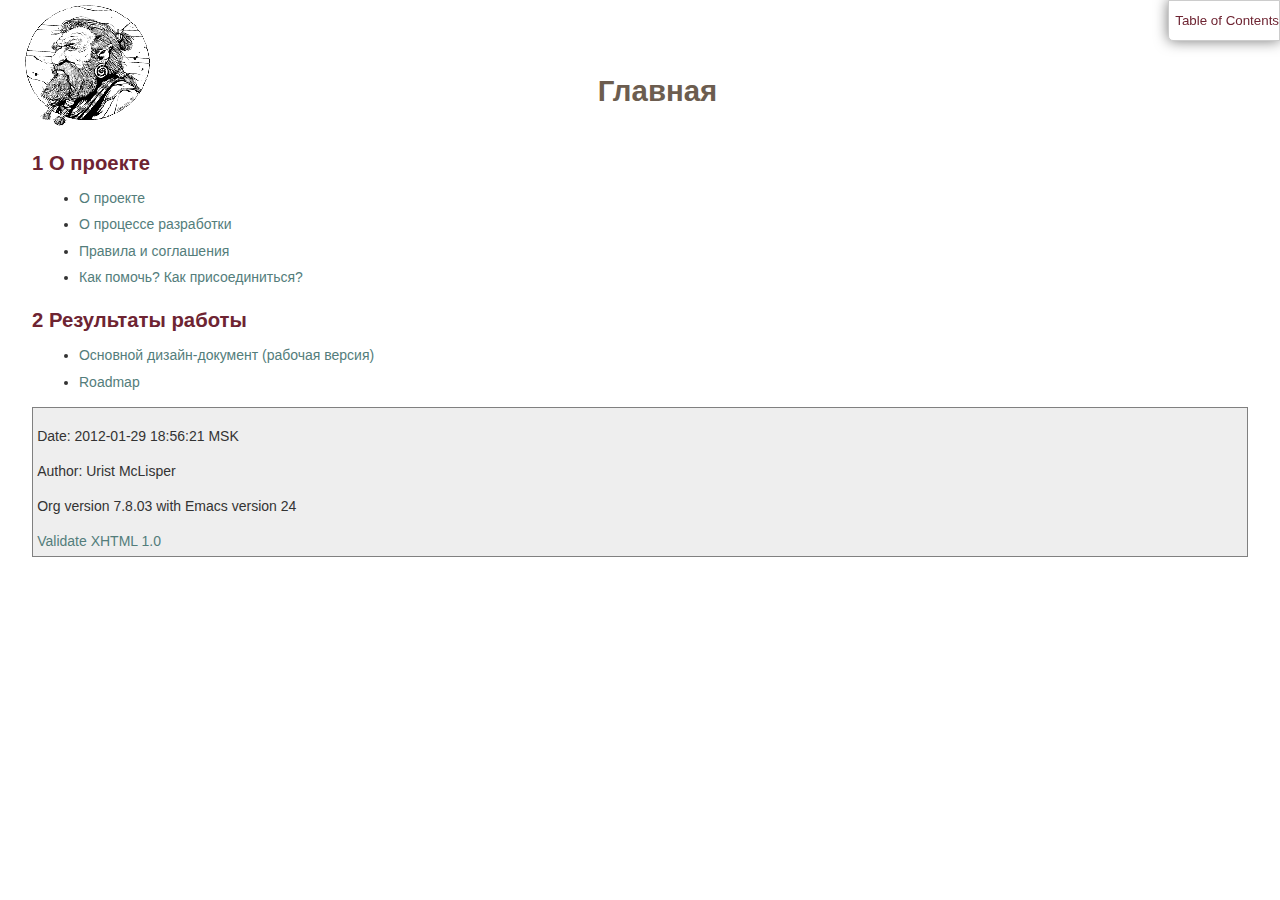
<file: index.html>
<?xml version="1.0" encoding="utf-8"?>
<!DOCTYPE html PUBLIC "-//W3C//DTD XHTML 1.0 Strict//EN"
               "http://www.w3.org/TR/xhtml1/DTD/xhtml1-strict.dtd">
<html xmlns="http://www.w3.org/1999/xhtml" lang="en" xml:lang="en">
<head>
<title>Главная</title>
<meta http-equiv="Content-Type" content="text/html;charset=utf-8"/>
<meta name="title" content="Главная"/>
<meta name="generator" content="Org-mode"/>
<meta name="generated" content="2012-01-29 18:56:21 MSK"/>
<meta name="author" content="Urist McLisper"/>
<meta name="description" content=""/>
<meta name="keywords" content=""/>
<style type="text/css">
 <!--/*--><![CDATA[/*><!--*/
  html { font-family: Times, serif; font-size: 12pt; }
  .title  { text-align: center; }
  .todo   { color: red; }
  .done   { color: green; }
  .tag    { background-color: #add8e6; font-weight:normal }
  .target { }
  .timestamp { color: #bebebe; }
  .timestamp-kwd { color: #5f9ea0; }
  .right  {margin-left:auto; margin-right:0px;  text-align:right;}
  .left   {margin-left:0px;  margin-right:auto; text-align:left;}
  .center {margin-left:auto; margin-right:auto; text-align:center;}
  p.verse { margin-left: 3% }
  pre {
	border: 1pt solid #AEBDCC;
	background-color: #F3F5F7;
	padding: 5pt;
	font-family: courier, monospace;
        font-size: 90%;
        overflow:auto;
  }
  table { border-collapse: collapse; }
  td, th { vertical-align: top;  }
  th.right  { text-align:center;  }
  th.left   { text-align:center;   }
  th.center { text-align:center; }
  td.right  { text-align:right;  }
  td.left   { text-align:left;   }
  td.center { text-align:center; }
  dt { font-weight: bold; }
  div.figure { padding: 0.5em; }
  div.figure p { text-align: center; }
  div.inlinetask {
    padding:10px;
    border:2px solid gray;
    margin:10px;
    background: #ffffcc;
  }
  textarea { overflow-x: auto; }
  .linenr { font-size:smaller }
  .code-highlighted {background-color:#ffff00;}
  .org-info-js_info-navigation { border-style:none; }
  #org-info-js_console-label { font-size:10px; font-weight:bold;
                               white-space:nowrap; }
  .org-info-js_search-highlight {background-color:#ffff00; color:#000000;
                                 font-weight:bold; }
  /*]]>*/-->
</style>
<link rel="stylesheet" type="text/css" href="css/worg.css" />
<script type="text/javascript">
<!--/*--><![CDATA[/*><!--*/
 function CodeHighlightOn(elem, id)
 {
   var target = document.getElementById(id);
   if(null != target) {
     elem.cacheClassElem = elem.className;
     elem.cacheClassTarget = target.className;
     target.className = "code-highlighted";
     elem.className   = "code-highlighted";
   }
 }
 function CodeHighlightOff(elem, id)
 {
   var target = document.getElementById(id);
   if(elem.cacheClassElem)
     elem.className = elem.cacheClassElem;
   if(elem.cacheClassTarget)
     target.className = elem.cacheClassTarget;
 }
/*]]>*///-->
</script>

</head>
<body>

<div id="preamble">

</div>

<div id="content">
<h1 class="title">Главная</h1>


<div id="table-of-contents">
<h2>Table of Contents</h2>
<div id="text-table-of-contents">
<ul>
<li><a href="#sec-1">1 О проекте</a></li>
<li><a href="#sec-2">2 Результаты работы</a></li>
</ul>
</div>
</div>

<div id="outline-container-1" class="outline-2">
<h2 id="sec-1"><span class="section-number-2">1</span> О проекте</h2>
<div class="outline-text-2" id="text-1">

<ul>
<li><a href="http://mclisper.github.com/undivver-arau/about.html">О проекте</a>
</li>
<li><a href="http://mclisper.github.com/undivver-arau/workflow.html">О процессе разработки</a>
</li>
<li><a href="http://mclisper.github.com/undivver-arau/rules.html">Правила и соглашения</a>
</li>
<li><a href="http://mclisper.github.com/undivver-arau/join.html">Как помочь? Как присоединиться?</a>
</li>
</ul>


</div>

</div>

<div id="outline-container-2" class="outline-2">
<h2 id="sec-2"><span class="section-number-2">2</span> Результаты работы</h2>
<div class="outline-text-2" id="text-2">

<ul>
<li><a href="http://mclisper.github.com/undivver-arau/design.html">Основной дизайн-документ (рабочая версия)</a>
</li>
<li><a href="http://mclisper.github.com/undivver-arau/roadmap.html">Roadmap</a>
</li>
</ul>

</div>
</div>
</div>

<div id="postamble">
<p class="date">Date: 2012-01-29 18:56:21 MSK</p>
<p class="author">Author: Urist McLisper</p>
<p class="creator">Org version 7.8.03 with Emacs version 24</p>
<a href="http://validator.w3.org/check?uri=referer">Validate XHTML 1.0</a>

</div>
</body>
</html>
</file>
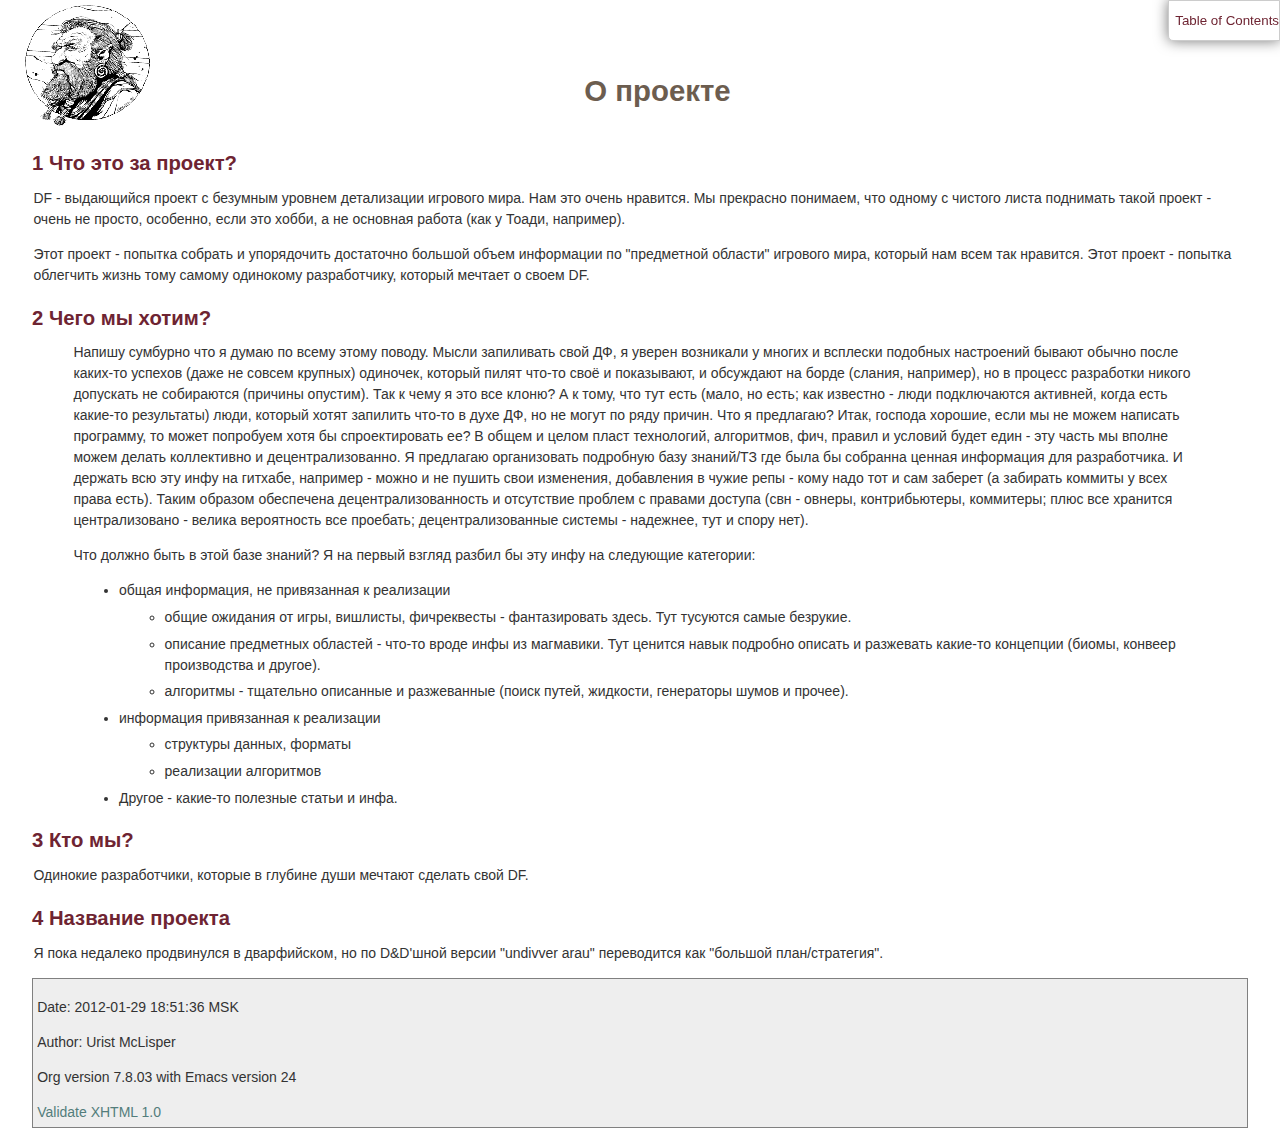
<file: about.html>
<?xml version="1.0" encoding="utf-8"?>
<!DOCTYPE html PUBLIC "-//W3C//DTD XHTML 1.0 Strict//EN"
               "http://www.w3.org/TR/xhtml1/DTD/xhtml1-strict.dtd">
<html xmlns="http://www.w3.org/1999/xhtml" lang="en" xml:lang="en">
<head>
<title>О проекте</title>
<meta http-equiv="Content-Type" content="text/html;charset=utf-8"/>
<meta name="title" content="О проекте"/>
<meta name="generator" content="Org-mode"/>
<meta name="generated" content="2012-01-29 18:51:36 MSK"/>
<meta name="author" content="Urist McLisper"/>
<meta name="description" content=""/>
<meta name="keywords" content=""/>
<style type="text/css">
 <!--/*--><![CDATA[/*><!--*/
  html { font-family: Times, serif; font-size: 12pt; }
  .title  { text-align: center; }
  .todo   { color: red; }
  .done   { color: green; }
  .tag    { background-color: #add8e6; font-weight:normal }
  .target { }
  .timestamp { color: #bebebe; }
  .timestamp-kwd { color: #5f9ea0; }
  .right  {margin-left:auto; margin-right:0px;  text-align:right;}
  .left   {margin-left:0px;  margin-right:auto; text-align:left;}
  .center {margin-left:auto; margin-right:auto; text-align:center;}
  p.verse { margin-left: 3% }
  pre {
	border: 1pt solid #AEBDCC;
	background-color: #F3F5F7;
	padding: 5pt;
	font-family: courier, monospace;
        font-size: 90%;
        overflow:auto;
  }
  table { border-collapse: collapse; }
  td, th { vertical-align: top;  }
  th.right  { text-align:center;  }
  th.left   { text-align:center;   }
  th.center { text-align:center; }
  td.right  { text-align:right;  }
  td.left   { text-align:left;   }
  td.center { text-align:center; }
  dt { font-weight: bold; }
  div.figure { padding: 0.5em; }
  div.figure p { text-align: center; }
  div.inlinetask {
    padding:10px;
    border:2px solid gray;
    margin:10px;
    background: #ffffcc;
  }
  textarea { overflow-x: auto; }
  .linenr { font-size:smaller }
  .code-highlighted {background-color:#ffff00;}
  .org-info-js_info-navigation { border-style:none; }
  #org-info-js_console-label { font-size:10px; font-weight:bold;
                               white-space:nowrap; }
  .org-info-js_search-highlight {background-color:#ffff00; color:#000000;
                                 font-weight:bold; }
  /*]]>*/-->
</style>
<link rel="stylesheet" type="text/css" href="css/worg.css" />
<script type="text/javascript">
<!--/*--><![CDATA[/*><!--*/
 function CodeHighlightOn(elem, id)
 {
   var target = document.getElementById(id);
   if(null != target) {
     elem.cacheClassElem = elem.className;
     elem.cacheClassTarget = target.className;
     target.className = "code-highlighted";
     elem.className   = "code-highlighted";
   }
 }
 function CodeHighlightOff(elem, id)
 {
   var target = document.getElementById(id);
   if(elem.cacheClassElem)
     elem.className = elem.cacheClassElem;
   if(elem.cacheClassTarget)
     target.className = elem.cacheClassTarget;
 }
/*]]>*///-->
</script>

</head>
<body>

<div id="preamble">

</div>

<div id="content">
<h1 class="title">О проекте</h1>


<div id="table-of-contents">
<h2>Table of Contents</h2>
<div id="text-table-of-contents">
<ul>
<li><a href="#sec-1">1 Что это за проект?</a></li>
<li><a href="#sec-2">2 Чего мы хотим?</a></li>
<li><a href="#sec-3">3 Кто мы?</a></li>
<li><a href="#sec-4">4 Название проекта</a></li>
</ul>
</div>
</div>

<div id="outline-container-1" class="outline-2">
<h2 id="sec-1"><span class="section-number-2">1</span> Что это за проект?</h2>
<div class="outline-text-2" id="text-1">

<p>DF - выдающийся проект с безумным уровнем детализации игрового
мира. Нам это очень нравится. Мы прекрасно понимаем, что одному с
чистого листа поднимать такой проект - очень не просто, особенно, если
это хобби, а не основная работа (как у Тоади, например).
</p>

<p>
Этот проект - попытка собрать и упорядочить достаточно большой объем
информации по "предметной области" игрового мира, который нам всем так
нравится. Этот проект - попытка облегчить жизнь тому самому одинокому
разработчику, который мечтает о своем DF.
</p>
</div>

</div>

<div id="outline-container-2" class="outline-2">
<h2 id="sec-2"><span class="section-number-2">2</span> Чего мы хотим?</h2>
<div class="outline-text-2" id="text-2">

<blockquote>

<p>Напишу сумбурно что я думаю по всему этому поводу. Мысли запиливать 
свой ДФ, я уверен возникали у многих и всплески подобных настроений 
бывают обычно после каких-то успехов (даже не совсем крупных) 
одиночек, который пилят что-то своё и показывают, и обсуждают на борде 
(слания, например), но в процесс разработки никого допускать не 
собираются (причины опустим). Так к чему я это все клоню? А к тому, 
что тут есть (мало, но есть; как известно - люди подключаются 
активней, когда есть какие-то результаты) люди, который хотят запилить 
что-то в духе ДФ, но не могут по ряду причин. Что я предлагаю? Итак, 
господа хорошие, если мы не можем написать программу, то может 
попробуем хотя бы спроектировать ее? В общем и целом пласт технологий, 
алгоритмов, фич, правил и условий будет един - эту часть мы вполне 
можем делать коллективно и децентрализованно. Я предлагаю организовать 
подробную базу знаний/ТЗ где была бы собранна ценная информация для 
разработчика. И держать всю эту инфу на гитхабе, например - можно и не 
пушить свои изменения, добавления в чужие репы - кому надо тот и сам 
заберет (а забирать коммиты у всех права есть). Таким образом 
обеспечена децентрализованность и отсутствие проблем с правами доступа 
(свн - овнеры, контрибьютеры, коммитеры; плюс все хранится 
централизовано - велика вероятность все проебать; децентрализованные 
системы - надежнее, тут и спору нет). 
</p>
<p>
Что должно быть в этой базе знаний? Я на первый взгляд разбил бы эту 
инфу на следующие категории: 
</p><ul>
<li>общая информация, не привязанная к реализации 
<ul>
<li>общие ожидания от игры, вишлисты, фичреквесты - фантазировать
    здесь. Тут тусуются самые безрукие.
</li>
<li>описание предметных областей - что-то вроде инфы из магмавики. Тут
    ценится навык подробно описать и разжевать какие-то концепции (биомы, конвеер производства и другое). 
</li>
<li>алгоритмы - тщательно описанные и разжеванные (поиск путей, жидкости, генераторы шумов и прочее). 
</li>
</ul>

</li>
<li>информация привязанная к реализации 
<ul>
<li>структуры данных, форматы 
</li>
<li>реализации алгоритмов 
</li>
</ul>

</li>
<li>Другое - какие-то полезные статьи и инфа. 
</li>
</ul>



</blockquote>


</div>

</div>

<div id="outline-container-3" class="outline-2">
<h2 id="sec-3"><span class="section-number-2">3</span> Кто мы?</h2>
<div class="outline-text-2" id="text-3">

<p>Одинокие разработчики, которые в глубине души мечтают сделать свой DF.
</p></div>

</div>

<div id="outline-container-4" class="outline-2">
<h2 id="sec-4"><span class="section-number-2">4</span> Название проекта</h2>
<div class="outline-text-2" id="text-4">

<p>Я пока недалеко продвинулся в дварфийском, но по D&amp;D'шной версии
"undivver arau" переводится как "большой план/стратегия".
</p></div>
</div>
</div>

<div id="postamble">
<p class="date">Date: 2012-01-29 18:51:36 MSK</p>
<p class="author">Author: Urist McLisper</p>
<p class="creator">Org version 7.8.03 with Emacs version 24</p>
<a href="http://validator.w3.org/check?uri=referer">Validate XHTML 1.0</a>

</div>
</body>
</html>
</file>
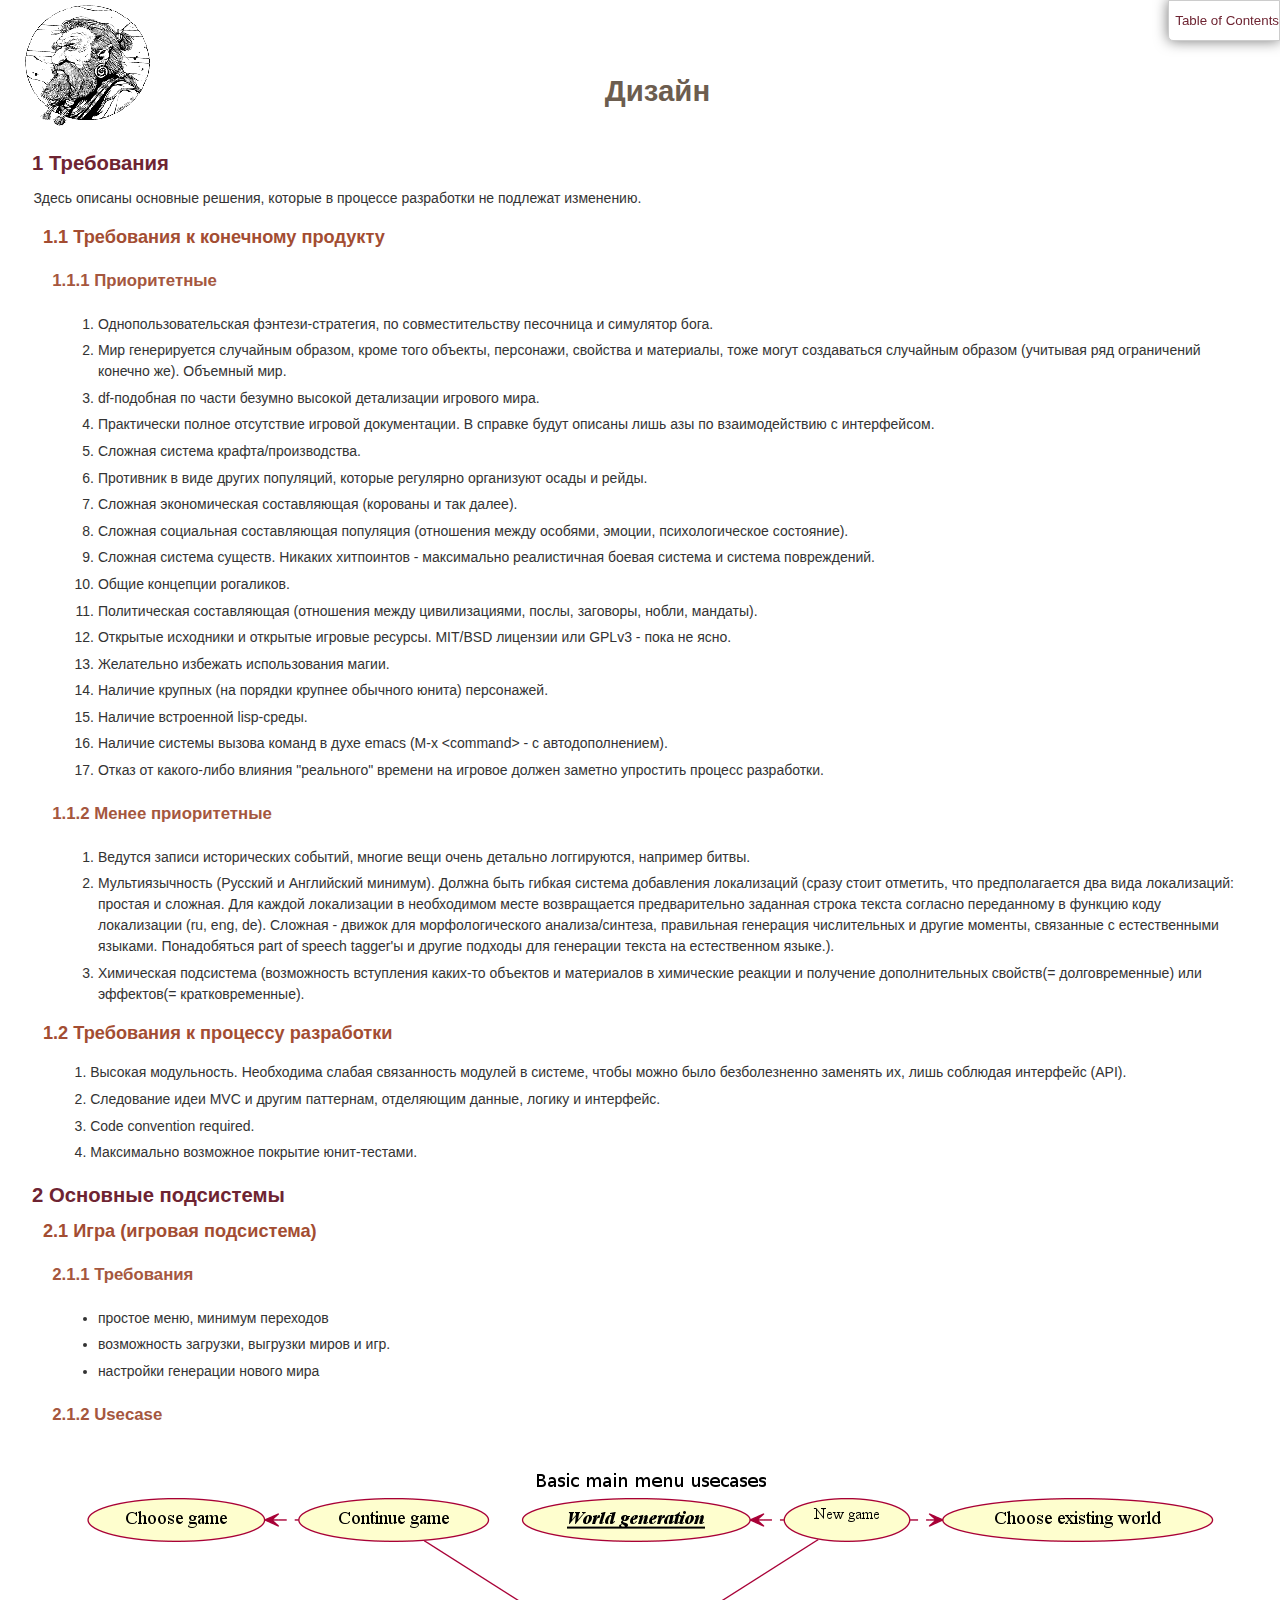
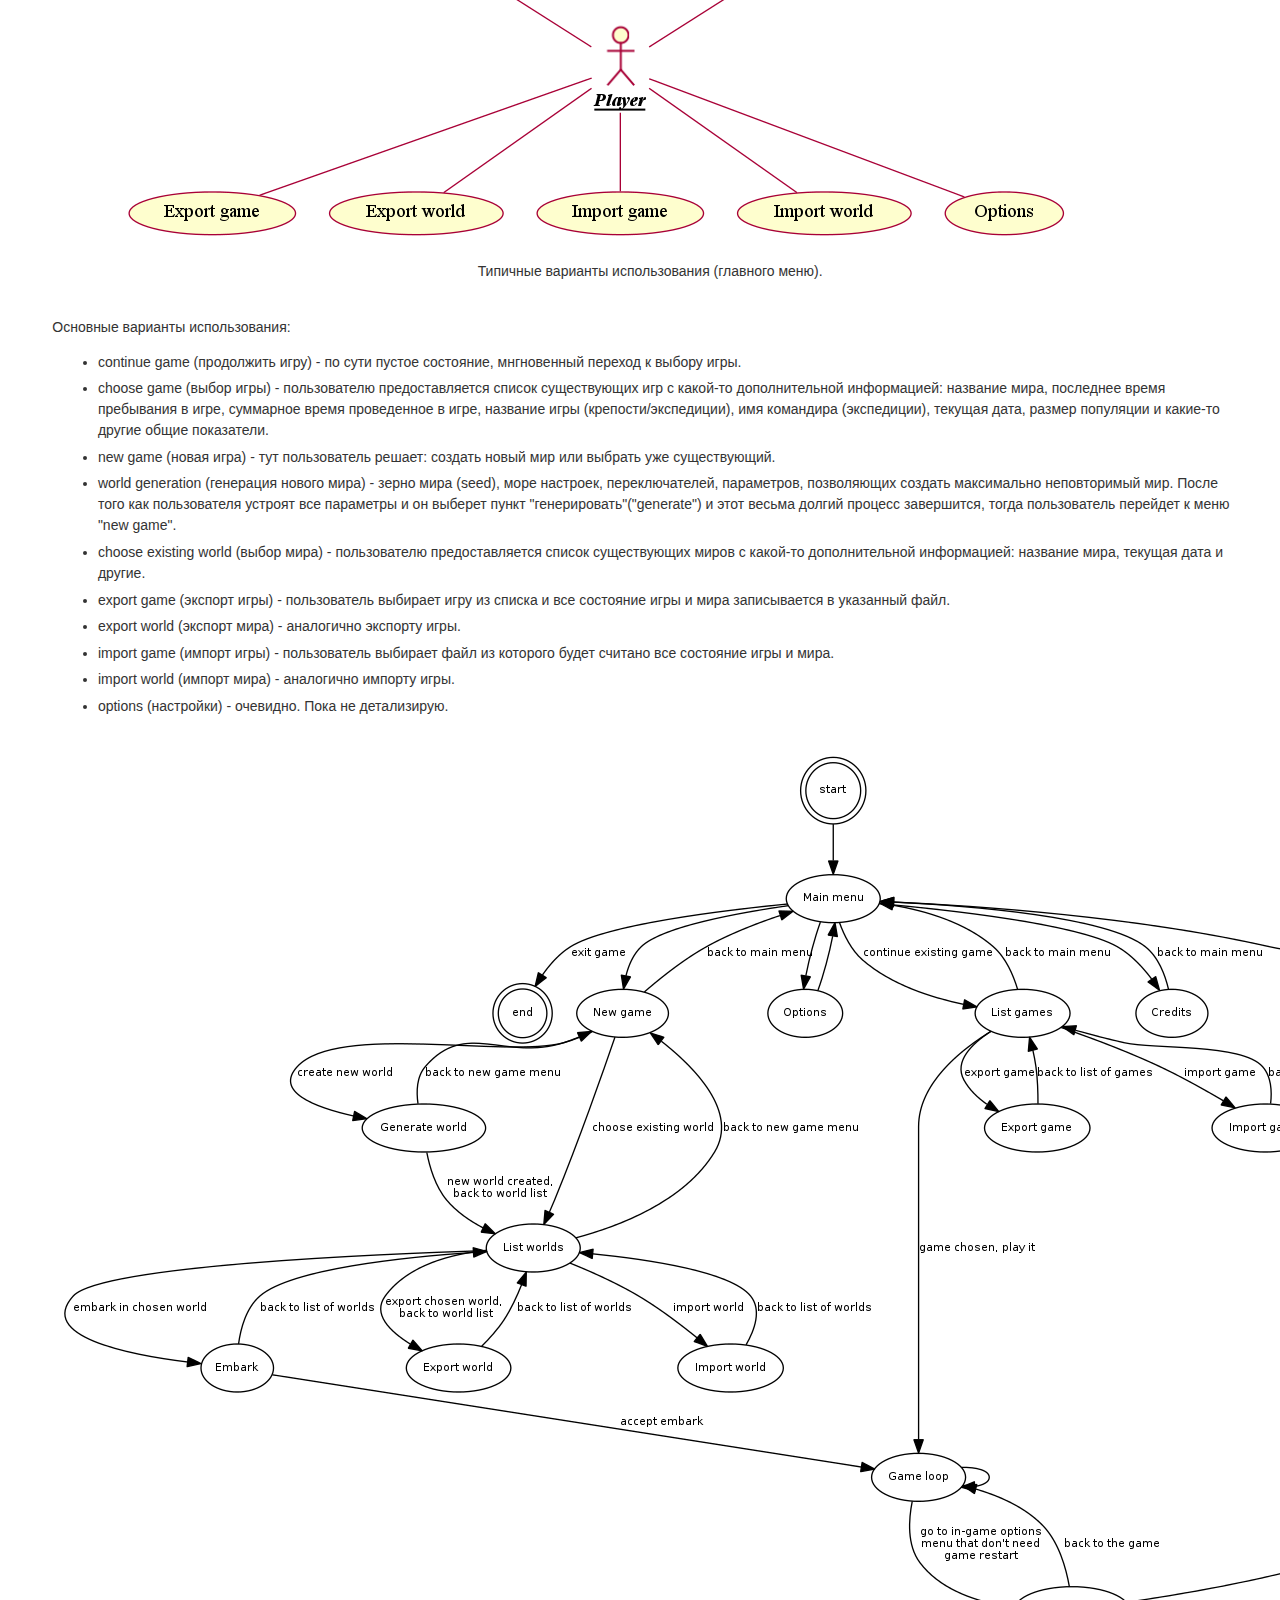
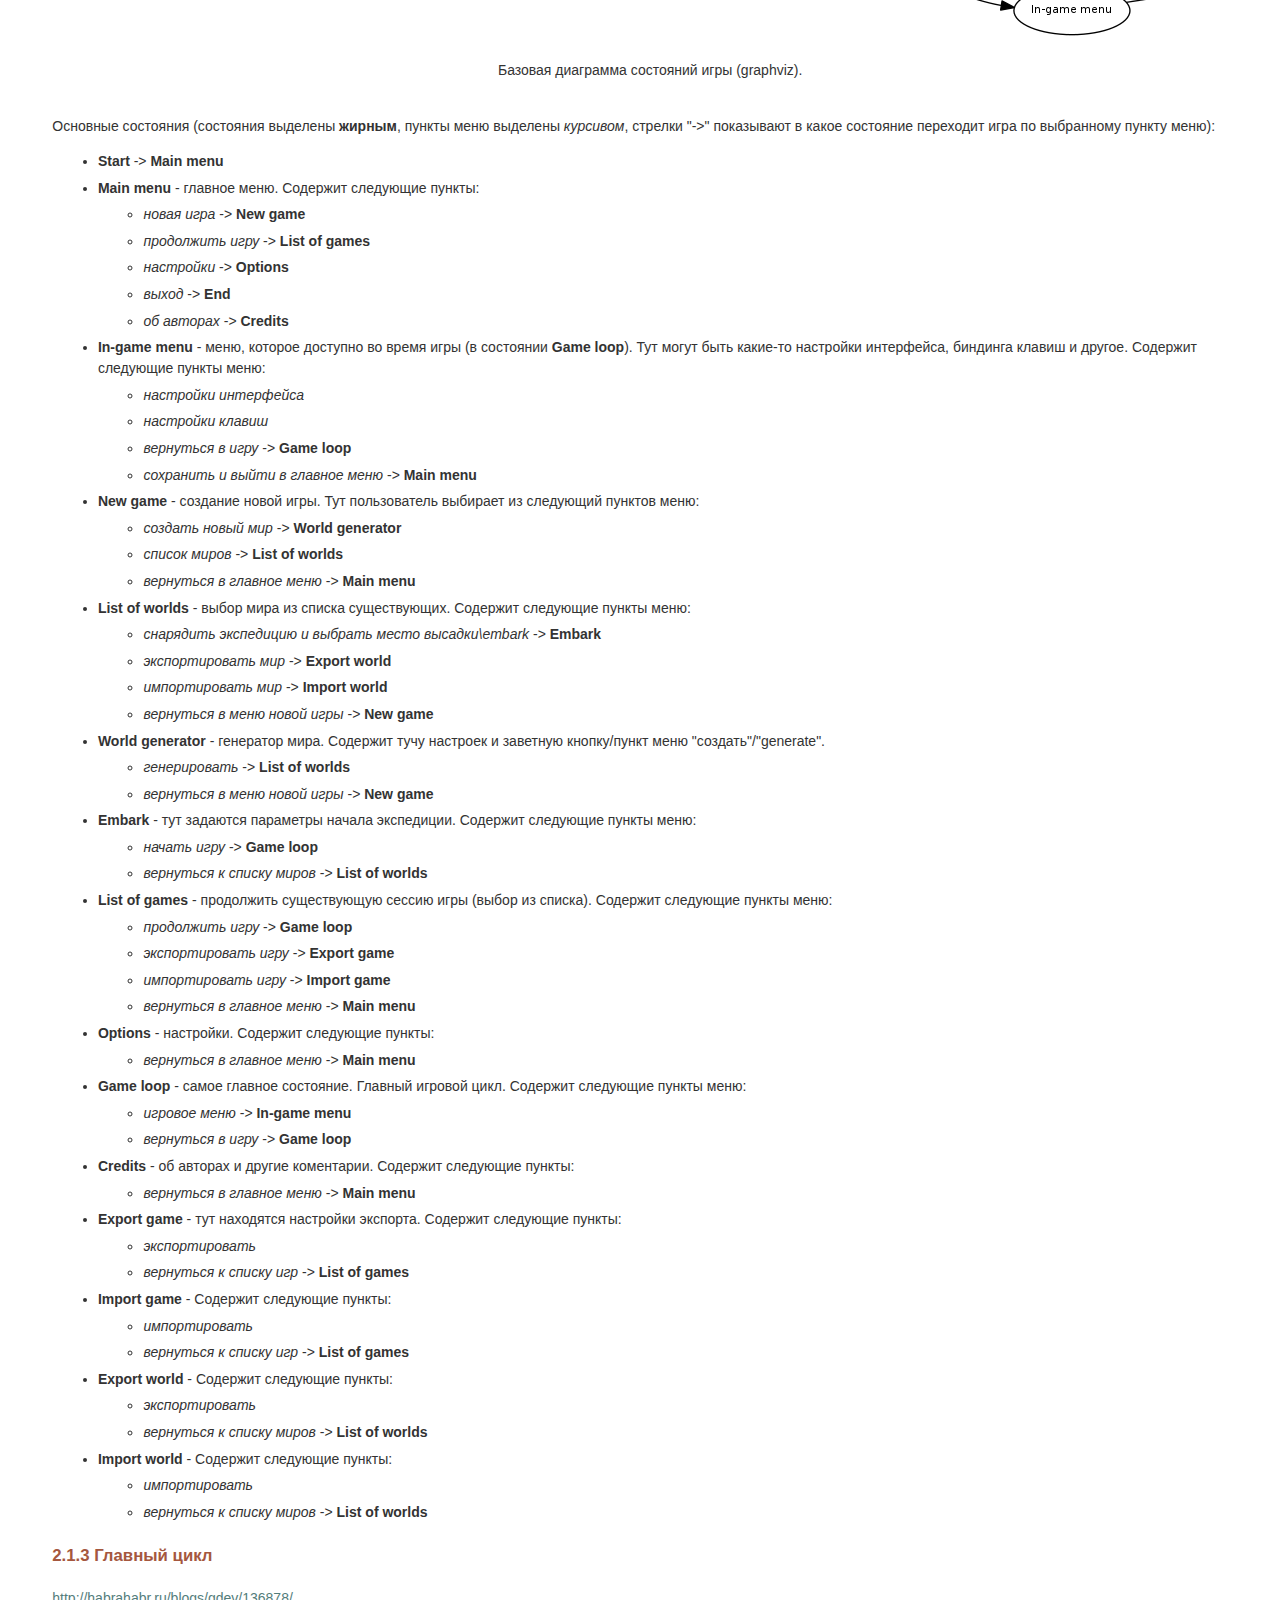
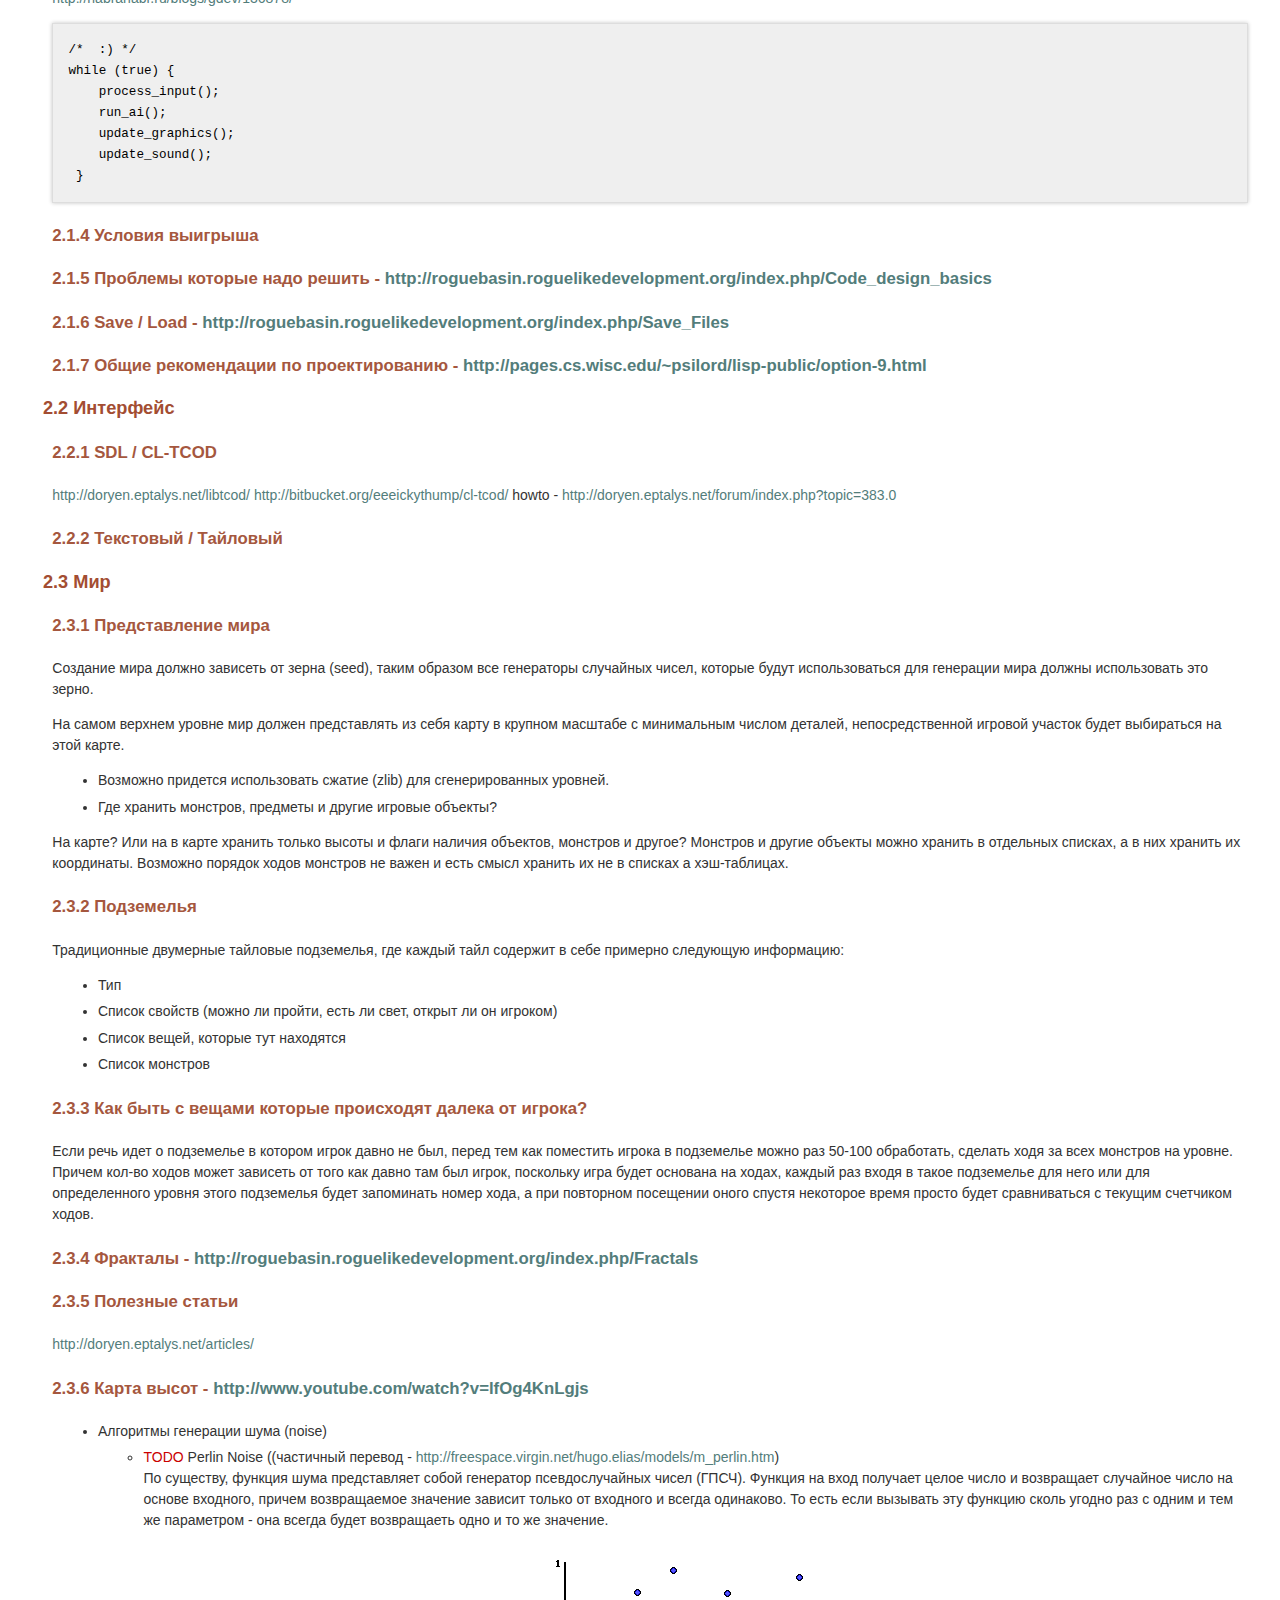
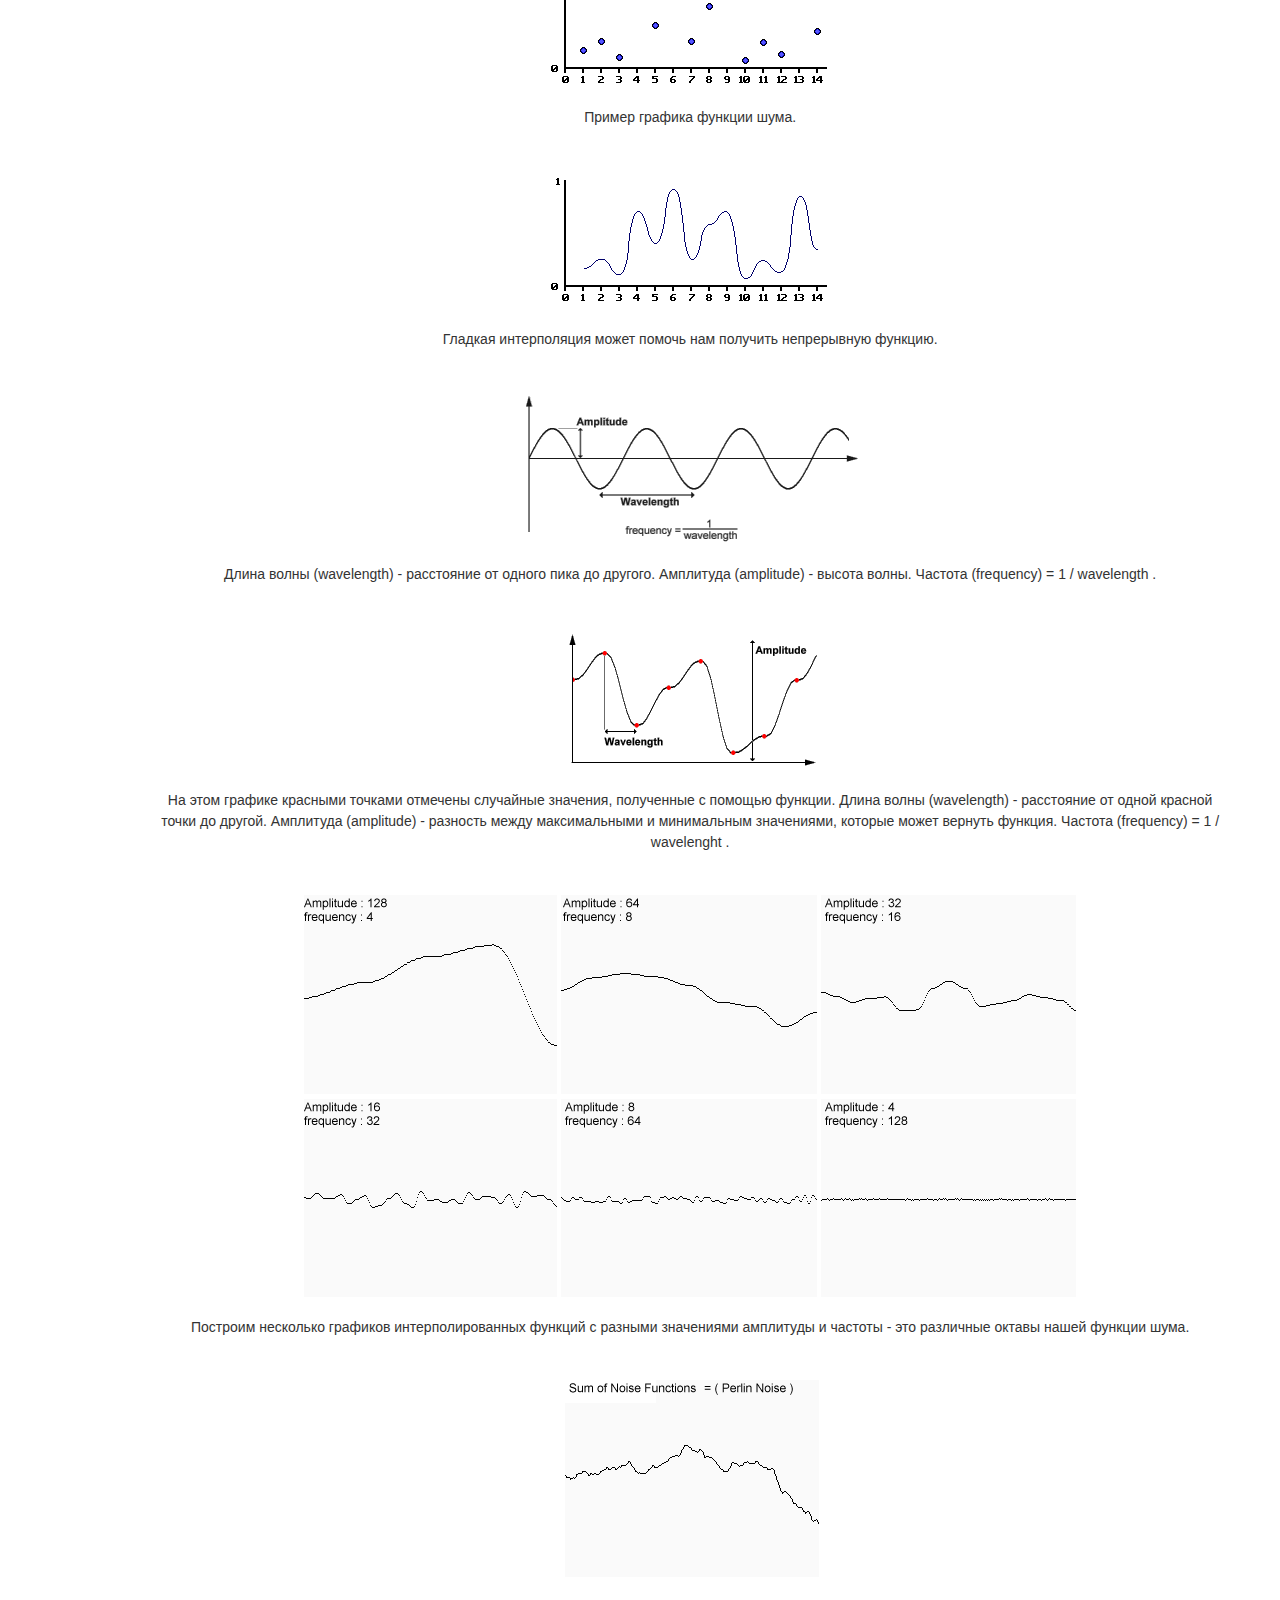
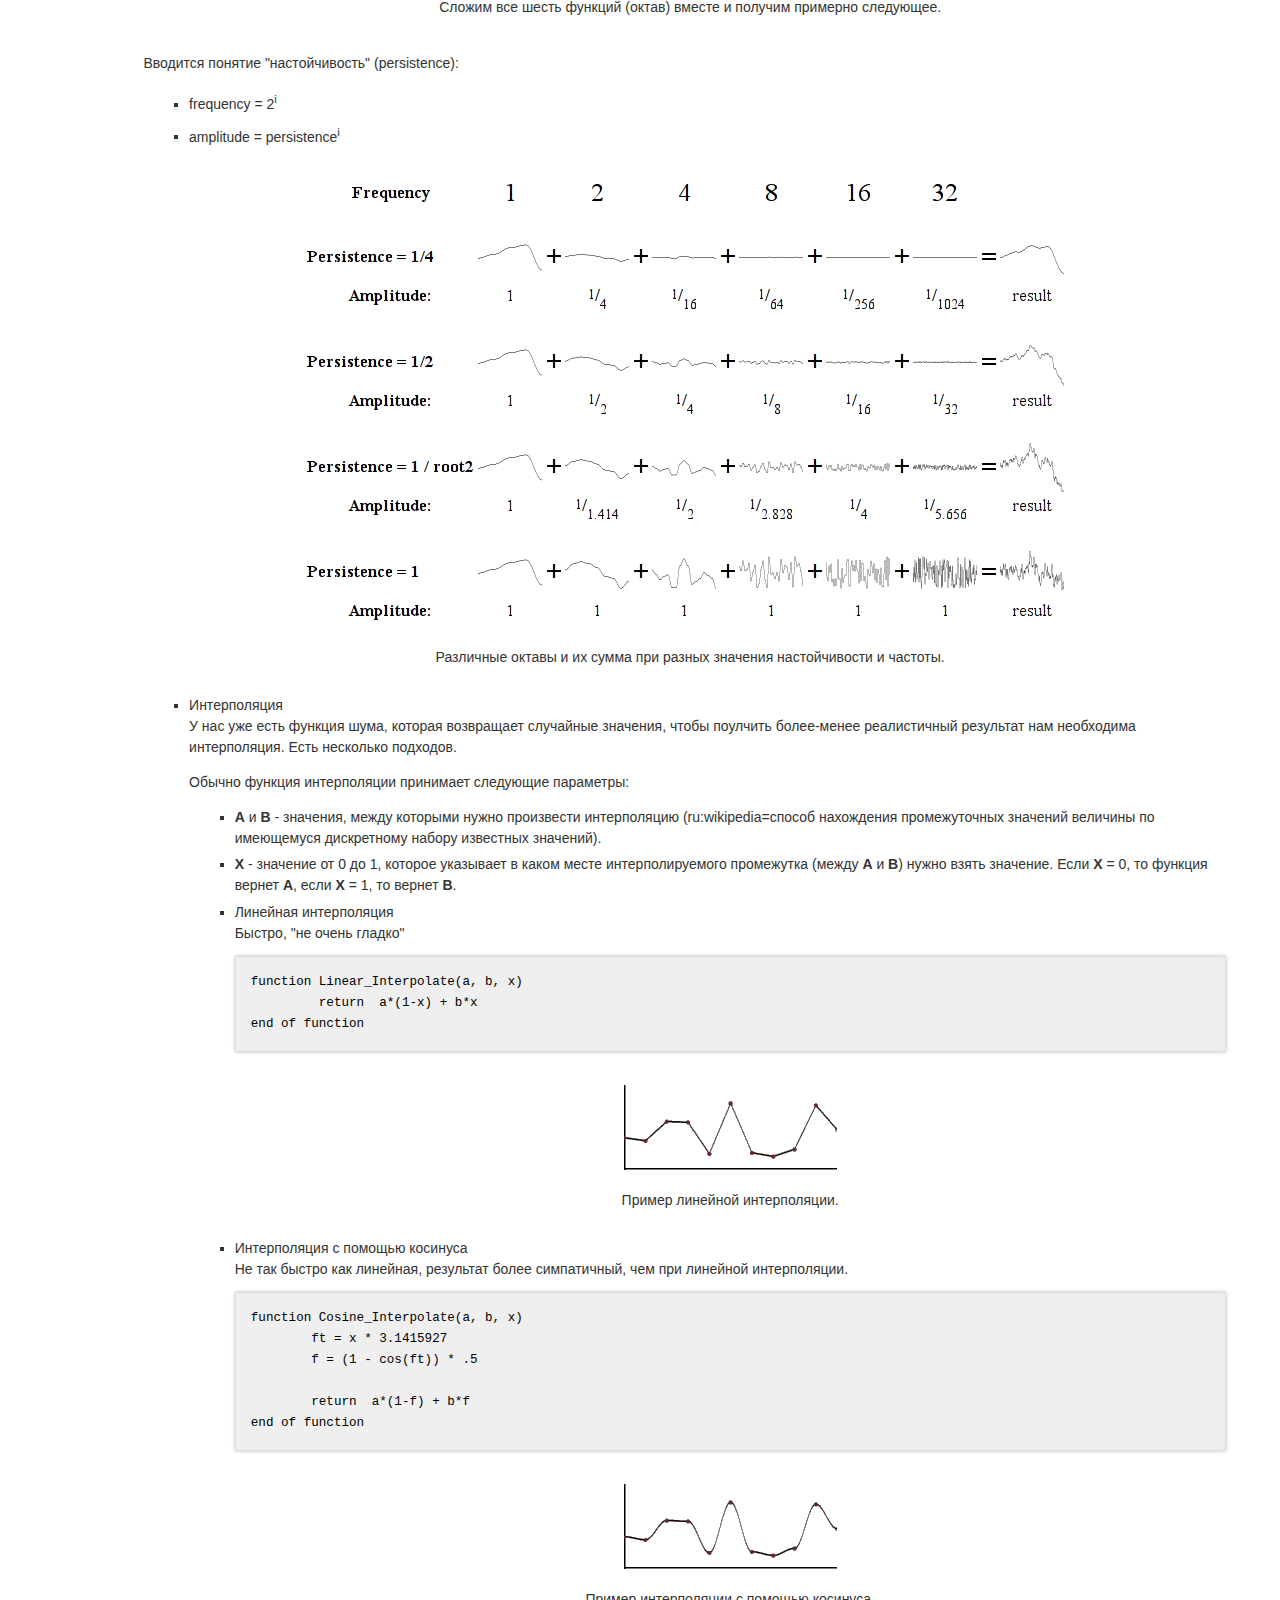
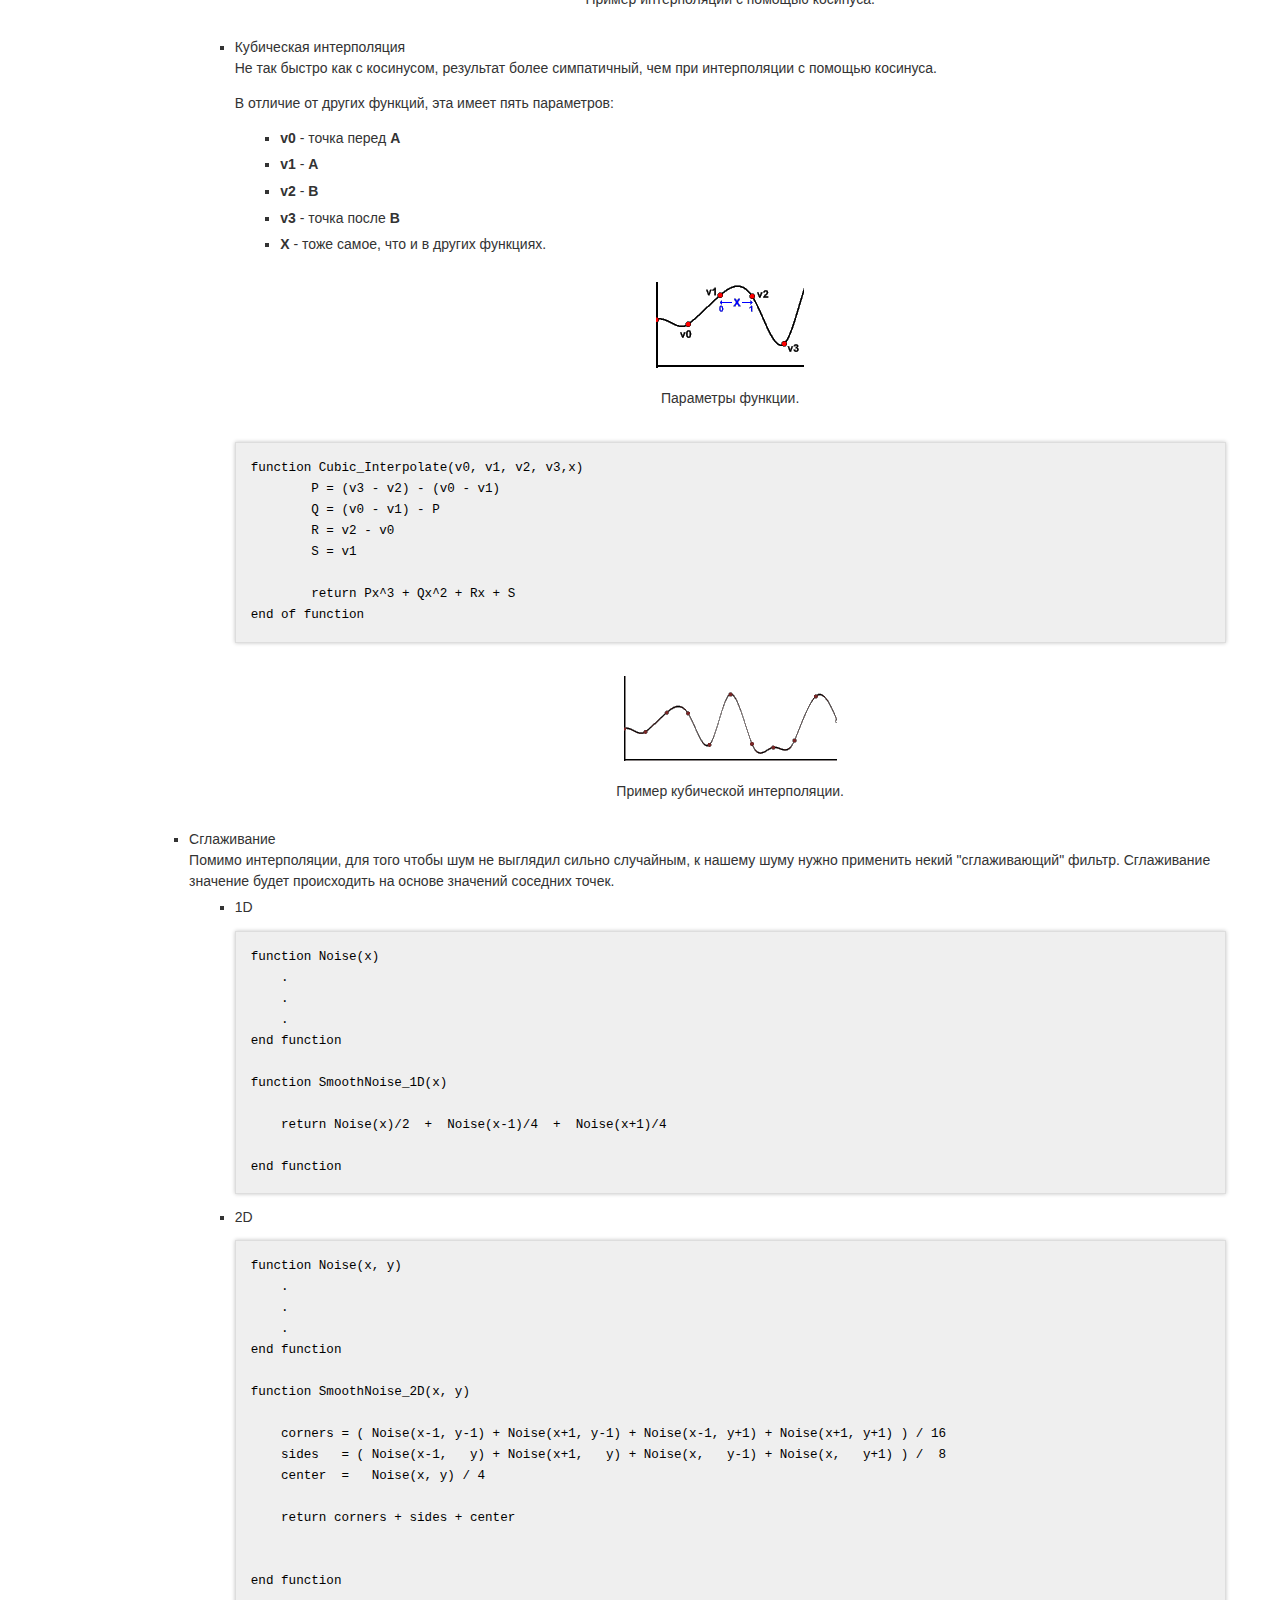
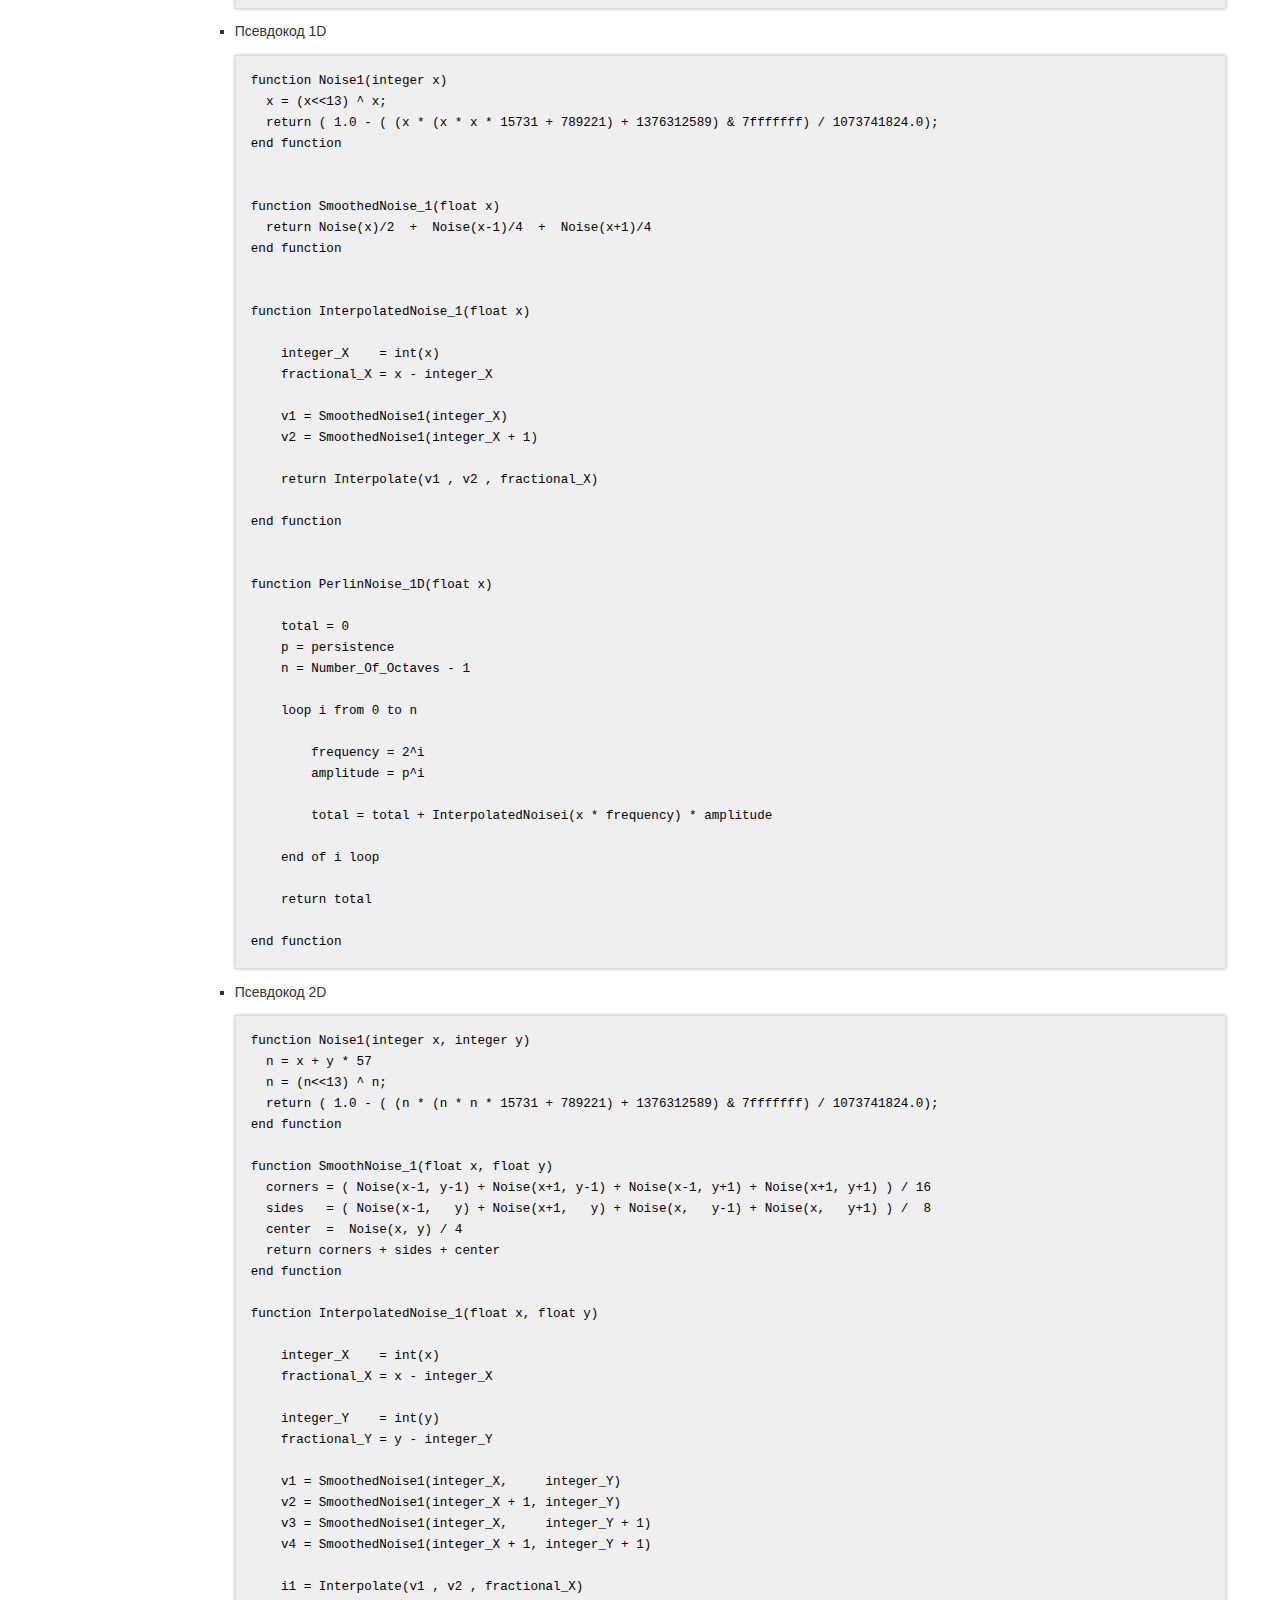
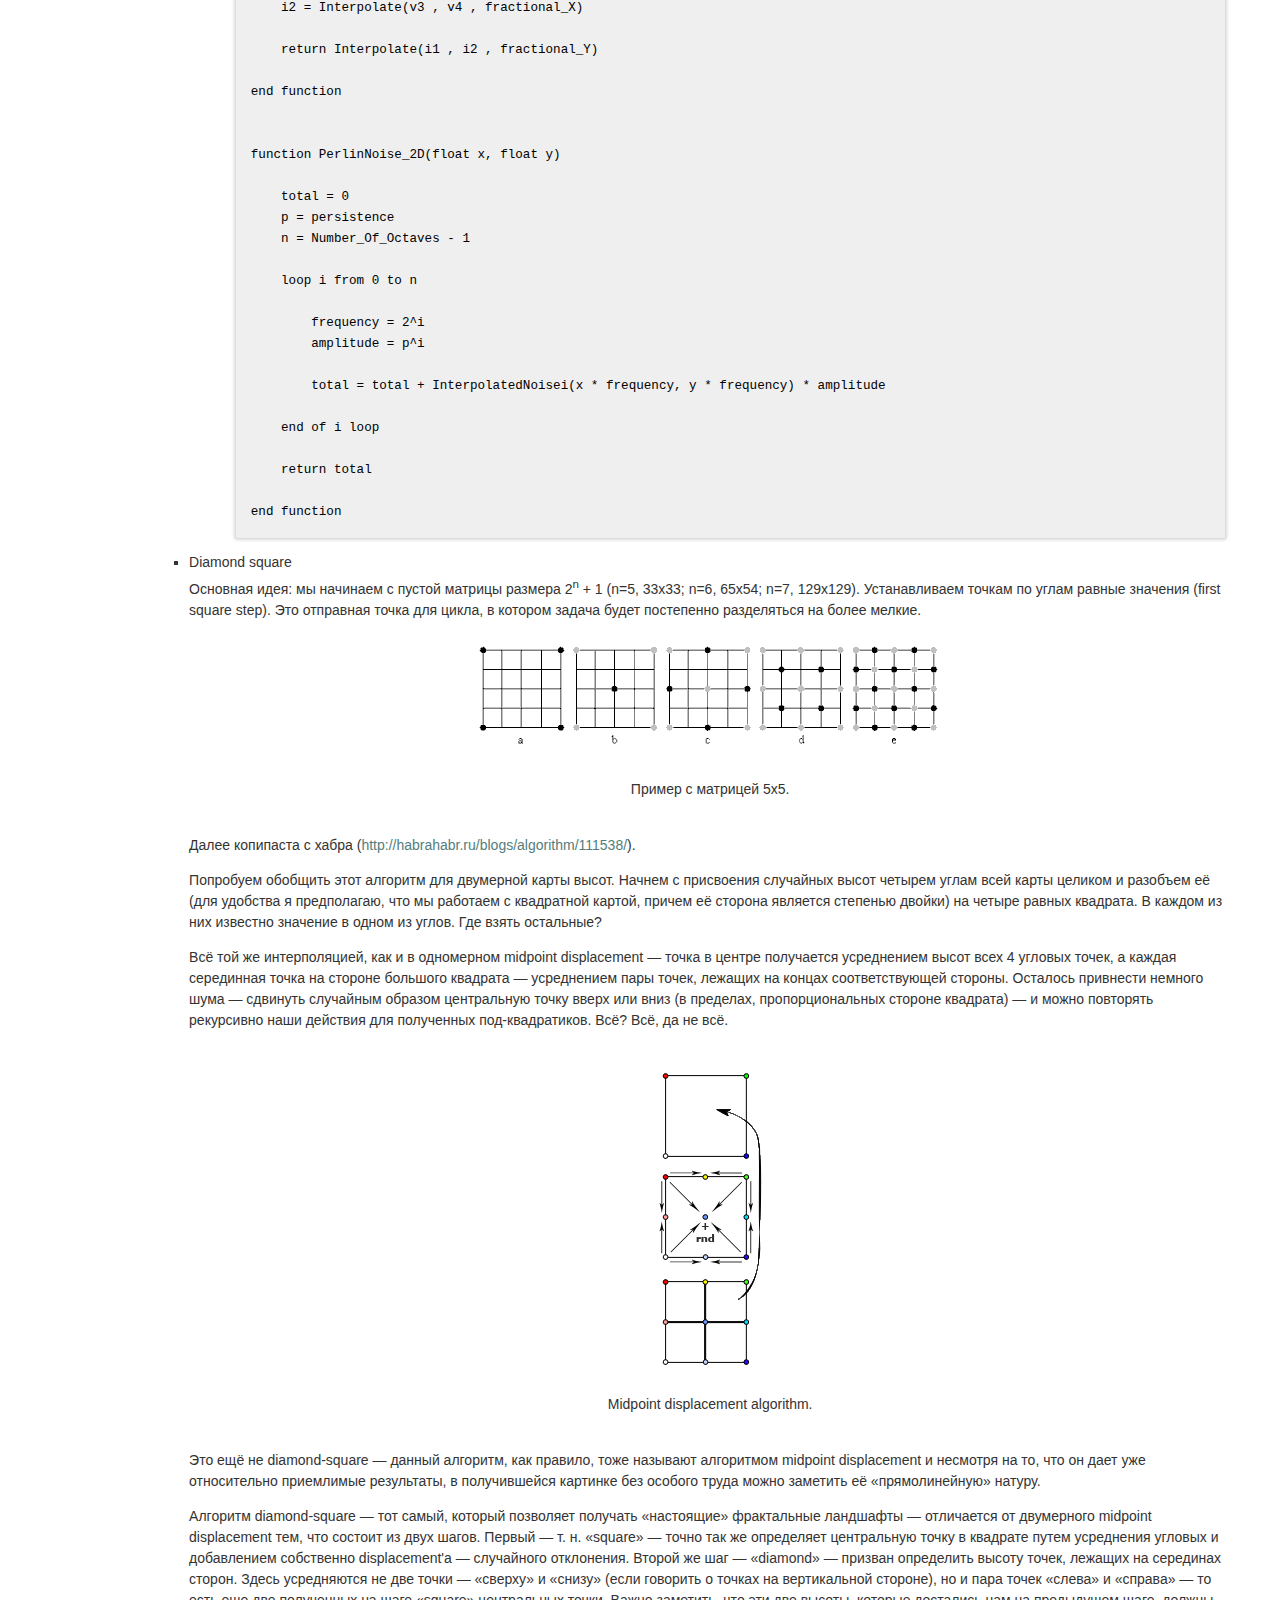
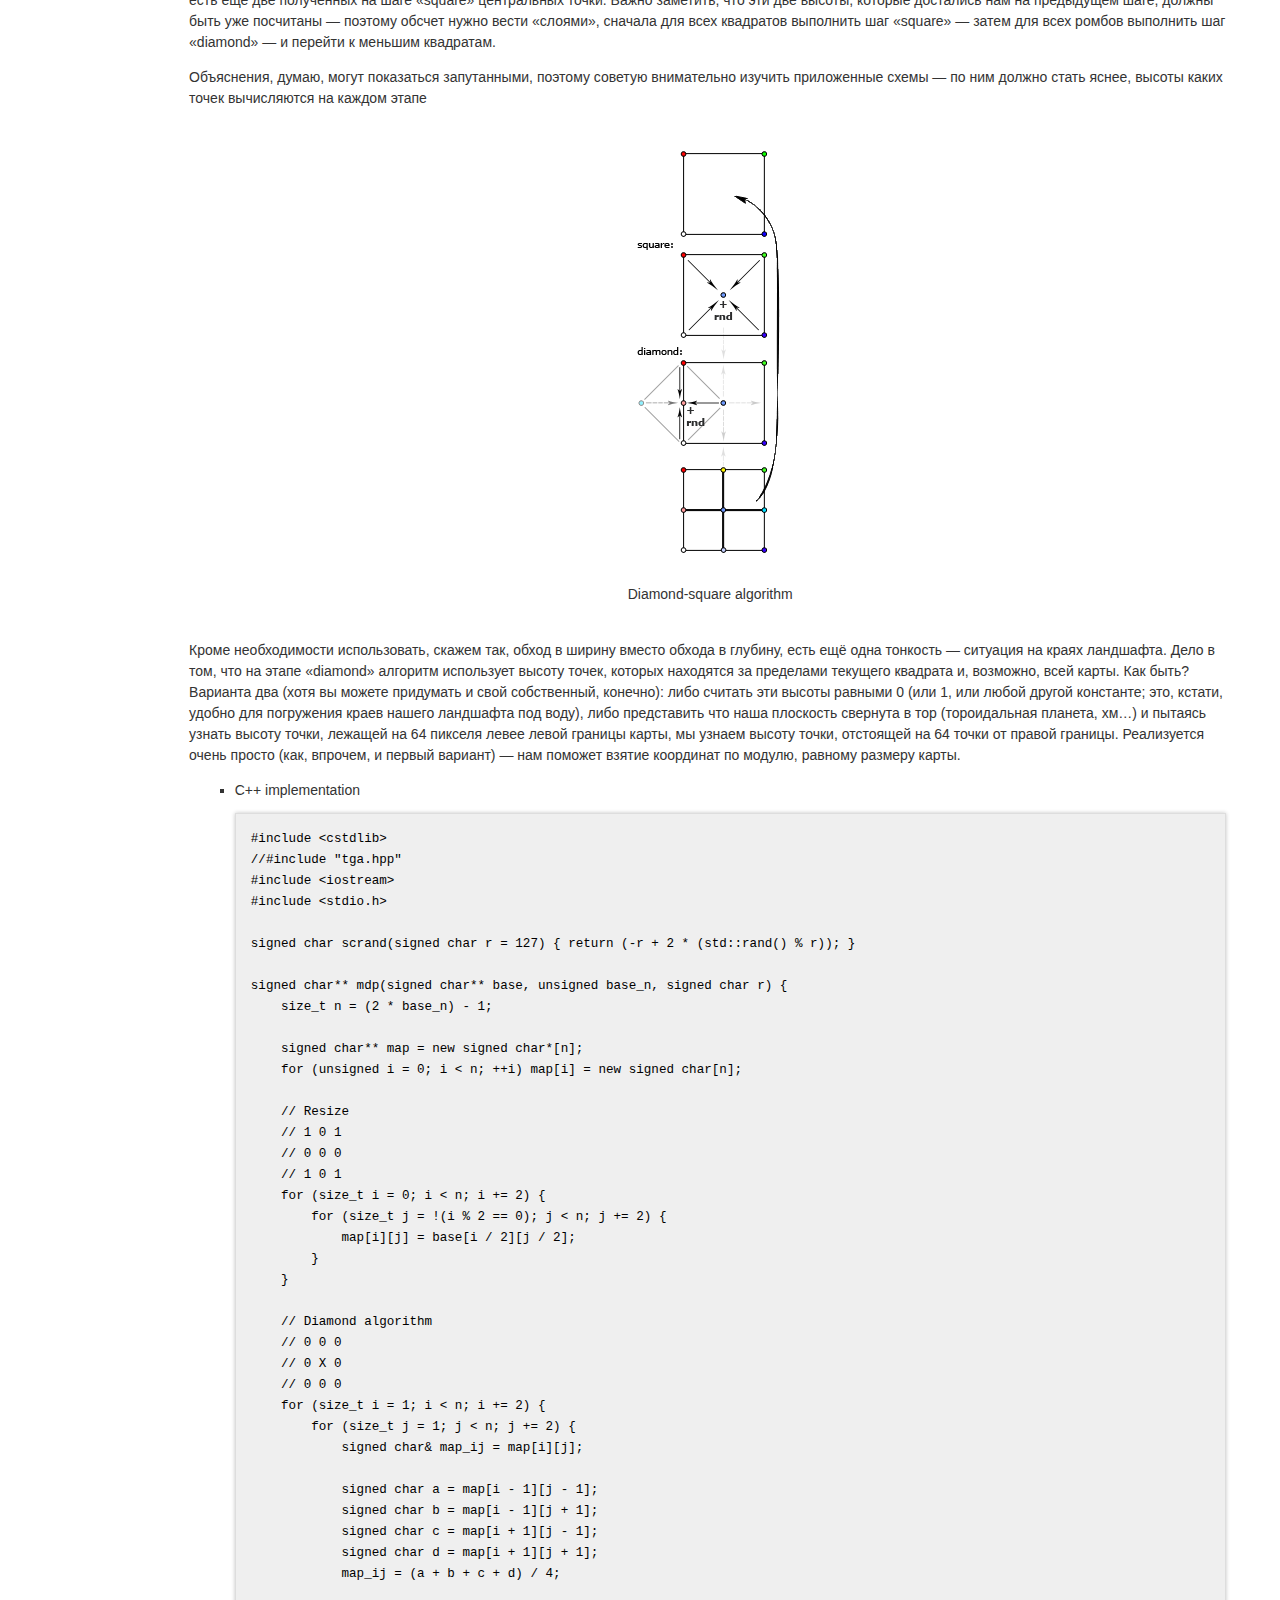
<file: design.html>
<?xml version="1.0" encoding="utf-8"?>
<!DOCTYPE html PUBLIC "-//W3C//DTD XHTML 1.0 Strict//EN"
               "http://www.w3.org/TR/xhtml1/DTD/xhtml1-strict.dtd">
<html xmlns="http://www.w3.org/1999/xhtml" lang="en" xml:lang="en">
<head>
<title>Дизайн</title>
<meta http-equiv="Content-Type" content="text/html;charset=utf-8"/>
<meta name="title" content="Дизайн"/>
<meta name="generator" content="Org-mode"/>
<meta name="generated" content="2012-01-29 21:21:25 MSK"/>
<meta name="author" content="Urist McLisper"/>
<meta name="description" content=""/>
<meta name="keywords" content=""/>
<style type="text/css">
 <!--/*--><![CDATA[/*><!--*/
  html { font-family: Times, serif; font-size: 12pt; }
  .title  { text-align: center; }
  .todo   { color: red; }
  .done   { color: green; }
  .tag    { background-color: #add8e6; font-weight:normal }
  .target { }
  .timestamp { color: #bebebe; }
  .timestamp-kwd { color: #5f9ea0; }
  .right  {margin-left:auto; margin-right:0px;  text-align:right;}
  .left   {margin-left:0px;  margin-right:auto; text-align:left;}
  .center {margin-left:auto; margin-right:auto; text-align:center;}
  p.verse { margin-left: 3% }
  pre {
	border: 1pt solid #AEBDCC;
	background-color: #F3F5F7;
	padding: 5pt;
	font-family: courier, monospace;
        font-size: 90%;
        overflow:auto;
  }
  table { border-collapse: collapse; }
  td, th { vertical-align: top;  }
  th.right  { text-align:center;  }
  th.left   { text-align:center;   }
  th.center { text-align:center; }
  td.right  { text-align:right;  }
  td.left   { text-align:left;   }
  td.center { text-align:center; }
  dt { font-weight: bold; }
  div.figure { padding: 0.5em; }
  div.figure p { text-align: center; }
  div.inlinetask {
    padding:10px;
    border:2px solid gray;
    margin:10px;
    background: #ffffcc;
  }
  textarea { overflow-x: auto; }
  .linenr { font-size:smaller }
  .code-highlighted {background-color:#ffff00;}
  .org-info-js_info-navigation { border-style:none; }
  #org-info-js_console-label { font-size:10px; font-weight:bold;
                               white-space:nowrap; }
  .org-info-js_search-highlight {background-color:#ffff00; color:#000000;
                                 font-weight:bold; }
  /*]]>*/-->
</style>
<link rel="stylesheet" type="text/css" href="css/worg.css" />
<script type="text/javascript">
<!--/*--><![CDATA[/*><!--*/
 function CodeHighlightOn(elem, id)
 {
   var target = document.getElementById(id);
   if(null != target) {
     elem.cacheClassElem = elem.className;
     elem.cacheClassTarget = target.className;
     target.className = "code-highlighted";
     elem.className   = "code-highlighted";
   }
 }
 function CodeHighlightOff(elem, id)
 {
   var target = document.getElementById(id);
   if(elem.cacheClassElem)
     elem.className = elem.cacheClassElem;
   if(elem.cacheClassTarget)
     target.className = elem.cacheClassTarget;
 }
/*]]>*///-->
</script>

</head>
<body>

<div id="preamble">

</div>

<div id="content">
<h1 class="title">Дизайн</h1>


<div id="table-of-contents">
<h2>Table of Contents</h2>
<div id="text-table-of-contents">
<ul>
<li><a href="#sec-1">1 Требования</a>
<ul>
<li><a href="#sec-1-1">1.1 Требования к конечному продукту</a>
<ul>
<li><a href="#sec-1-1-1">1.1.1 Приоритетные</a></li>
<li><a href="#sec-1-1-2">1.1.2 Менее приоритетные</a></li>
</ul>
</li>
<li><a href="#sec-1-2">1.2 Требования к процессу разработки</a></li>
</ul>
</li>
<li><a href="#sec-2">2 Основные подсистемы</a>
<ul>
<li><a href="#sec-2-1">2.1 Игра (игровая подсистема)</a>
<ul>
<li><a href="#sec-2-1-1">2.1.1 Требования</a></li>
<li><a href="#sec-2-1-2">2.1.2 Usecase</a></li>
<li><a href="#sec-2-1-3">2.1.3 Главный цикл</a></li>
<li><a href="#sec-2-1-4">2.1.4 Условия выигрыша</a></li>
<li><a href="#sec-2-1-5">2.1.5 Проблемы которые надо решить - http://roguebasin.roguelikedevelopment.org/index.php/Code_design_basics</a></li>
<li><a href="#sec-2-1-6">2.1.6 Save / Load - http://roguebasin.roguelikedevelopment.org/index.php/Save_Files</a></li>
<li><a href="#sec-2-1-7">2.1.7 Общие рекомендации по проектированию - http://pages.cs.wisc.edu/~psilord/lisp-public/option-9.html</a></li>
</ul>
</li>
<li><a href="#sec-2-2">2.2 Интерфейс</a>
<ul>
<li><a href="#sec-2-2-1">2.2.1 SDL / CL-TCOD</a></li>
<li><a href="#sec-2-2-2">2.2.2 Текстовый / Тайловый</a></li>
</ul>
</li>
<li><a href="#sec-2-3">2.3 Мир</a>
<ul>
<li><a href="#sec-2-3-1">2.3.1 Представление мира</a></li>
<li><a href="#sec-2-3-2">2.3.2 Подземелья</a></li>
<li><a href="#sec-2-3-3">2.3.3 Как быть с вещами которые происходят далека от игрока?</a></li>
<li><a href="#sec-2-3-4">2.3.4 Фракталы - http://roguebasin.roguelikedevelopment.org/index.php/Fractals</a></li>
<li><a href="#sec-2-3-5">2.3.5 Полезные статьи</a></li>
<li><a href="#sec-2-3-6">2.3.6 Карта высот - http://www.youtube.com/watch?v=lfOg4KnLgjs</a></li>
<li><a href="#sec-2-3-7">2.3.7 Биомы и климат</a></li>
</ul>
</li>
<li><a href="#sec-2-4">2.4 Время</a>
<ul>
<li><a href="#sec-2-4-1">2.4.1 Система ходов, "время" и боевая система</a></li>
<li><a href="#sec-2-4-2">2.4.2 Времена года (связано с биомами и климатом)</a></li>
<li><a href="#sec-2-4-3">2.4.3 День / ночь.</a></li>
</ul>
</li>
<li><a href="#sec-2-5">2.5 Объекты</a>
<ul>
<li><a href="#sec-2-5-1">2.5.1 Набросок классификации</a></li>
</ul>
</li>
<li><a href="#sec-2-6">2.6 Строительство</a></li>
<li><a href="#sec-2-7">2.7 Раскопки</a></li>
<li><a href="#sec-2-8">2.8 Существа</a>
<ul>
<li><a href="#sec-2-8-1">2.8.1 AI</a></li>
<li><a href="#sec-2-8-2">2.8.2 Line of sight</a></li>
<li><a href="#sec-2-8-3">2.8.3 Field of vision</a></li>
<li><a href="#sec-2-8-4">2.8.4 Field of noise</a></li>
<li><a href="#sec-2-8-5">2.8.5 Field of smell</a></li>
<li><a href="#sec-2-8-6">2.8.6 Генетика монстров и нейронные сети</a></li>
<li><a href="#sec-2-8-7">2.8.7 Организация памяти для хранения, подсчет ссылок</a></li>
</ul>
</li>
<li><a href="#sec-2-9">2.9 Механизмы и аппараты</a></li>
<li><a href="#sec-2-10">2.10 Вещества / материалы</a>
<ul>
<li><a href="#sec-2-10-1">2.10.1 Жидкости</a></li>
<li><a href="#sec-2-10-2">2.10.2 Газы</a></li>
<li><a href="#sec-2-10-3">2.10.3 Метал</a></li>
<li><a href="#sec-2-10-4">2.10.4 Ювелирные изделия</a></li>
<li><a href="#sec-2-10-5">2.10.5 Минералы</a></li>
<li><a href="#sec-2-10-6">2.10.6 Драгоценные камни</a></li>
</ul>
</li>
<li><a href="#sec-2-11">2.11 Цивилизации, города, поселки - генерация</a></li>
<li><a href="#sec-2-12">2.12 Квесты</a>
<ul>
<li><a href="#sec-2-12-1">2.12.1 Типы квестов</a></li>
<li><a href="#sec-2-12-2">2.12.2 Еще одна классификация квестов</a></li>
</ul></li>
</ul>
</li>
<li><a href="#sec-3">3 Полезная инфа</a>
<ul>
<li><a href="#sec-3-1">3.1 40 механик для социальных игр - http://habrahabr.ru/blogs/social_networks/114725/</a></li>
</ul>
</li>
<li><a href="#sec-4">4 Хаотичный список фич и идей</a>
<ul>
<li><a href="#sec-4-1">4.1 Dwarfscript</a></li>
<li><a href="#sec-4-2">4.2 Заговоры</a></li>
<li><a href="#sec-4-3">4.3 Дварфийский язык</a></li>
<li><a href="#sec-4-4">4.4 Multilevel strategy</a></li>
<li><a href="#sec-4-5">4.5 Фича с астрологией для игры</a></li>
<li><a href="#sec-4-6">4.6 Кодекс чести для игры</a></li>
<li><a href="#sec-4-7">4.7 Генератор гербов / Калькулятор</a></li>
<li><a href="#sec-4-8">4.8 Генерируемые квесты</a></li>
<li><a href="#sec-4-9">4.9 Список основных сюжетов для создания квестов</a></li>
</ul>
</li>
</ul>
</div>
</div>

<div id="outline-container-1" class="outline-2">
<h2 id="sec-1"><span class="section-number-2">1</span> Требования</h2>
<div class="outline-text-2" id="text-1">

<p>Здесь описаны основные решения, которые в процессе разработки не
подлежат изменению.
</p>
</div>

<div id="outline-container-1-1" class="outline-3">
<h3 id="sec-1-1"><span class="section-number-3">1.1</span> Требования к конечному продукту</h3>
<div class="outline-text-3" id="text-1-1">


</div>

<div id="outline-container-1-1-1" class="outline-4">
<h4 id="sec-1-1-1"><span class="section-number-4">1.1.1</span> Приоритетные</h4>
<div class="outline-text-4" id="text-1-1-1">

<ol>
<li>Однопользовательская фэнтези-стратегия, по совместительству
   песочница и симулятор бога.
</li>
<li>Мир генерируется случайным образом, кроме того объекты, персонажи,
   свойства и материалы, тоже могут создаваться случайным образом
   (учитывая ряд ограничений конечно же). Объемный мир.
</li>
<li>df-подобная по части безумно высокой детализации игрового мира.
</li>
<li>Практически полное отсутствие игровой документации. В справке будут
   описаны лишь азы по взаимодействию с интерфейсом.
</li>
<li>Сложная система крафта/производства.
</li>
<li>Противник в виде других популяций, которые регулярно организуют
   осады и рейды.
</li>
<li>Сложная экономическая составляющая (корованы и так далее).
</li>
<li>Сложная социальная составляющая популяция (отношения между особями,
   эмоции, психологическое состояние).
</li>
<li>Сложная система существ. Никаких хитпоинтов - максимально
   реалистичная боевая система и система повреждений.
</li>
<li>Общие концепции рогаликов.
</li>
<li>Политическая составляющая (отношения между цивилизациями, послы,
    заговоры, нобли, мандаты).
</li>
<li>Открытые исходники и открытые игровые ресурсы. MIT/BSD лицензии или
     GPLv3 - пока не ясно.
</li>
<li>Желательно избежать использования магии.
</li>
<li>Наличие крупных (на порядки крупнее обычного юнита) персонажей.
</li>
<li>Наличие встроенной lisp-среды.
</li>
<li>Наличие системы вызова команд в духе emacs (M-x &lt;command&gt; - с
    автодополнением).
</li>
<li>Отказ от какого-либо влияния "реального" времени на игровое должен заметно упростить процесс разработки.
</li>
</ol>


</div>

</div>

<div id="outline-container-1-1-2" class="outline-4">
<h4 id="sec-1-1-2"><span class="section-number-4">1.1.2</span> Менее приоритетные</h4>
<div class="outline-text-4" id="text-1-1-2">

<ol>
<li>Ведутся записи исторических событий, многие вещи очень детально
   логгируются, например битвы.
</li>
<li>Мультиязычность (Русский и Английский минимум). Должна быть гибкая
   система добавления локализаций (сразу стоит отметить, что
   предполагается два вида локализаций: простая и сложная. Для каждой
   локализации в необходимом месте возвращается предварительно
   заданная строка текста согласно переданному в функцию коду
   локализации (ru, eng, de). Сложная - движок для морфологического анализа/синтеза,
   правильная генерация числительных и другие моменты, связанные с
   естественными языками. Понадобяться part of speech tagger'ы и
   другие подходы для генерации текста на естественном языке.).
</li>
<li>Химическая подсистема (возможность вступления каких-то объектов и
   материалов в химические реакции и получение дополнительных
   свойств(= долговременные) или эффектов(= кратковременные).
</li>
</ol>

</div>
</div>

</div>

<div id="outline-container-1-2" class="outline-3">
<h3 id="sec-1-2"><span class="section-number-3">1.2</span> Требования к процессу разработки</h3>
<div class="outline-text-3" id="text-1-2">

<ol>
<li>Высокая модульность. Необходима слабая связанность модулей в
   системе, чтобы можно было безболезненно заменять их, лишь соблюдая
   интерфейс (API).
</li>
<li>Следование идеи MVC и другим паттернам, отделяющим данные, логику и интерфейс.
</li>
<li>Code convention required.
</li>
<li>Максимально возможное покрытие юнит-тестами.
</li>
</ol>

</div>
</div>

</div>

<div id="outline-container-2" class="outline-2">
<h2 id="sec-2"><span class="section-number-2">2</span> Основные подсистемы</h2>
<div class="outline-text-2" id="text-2">


</div>

<div id="outline-container-2-1" class="outline-3">
<h3 id="sec-2-1"><span class="section-number-3">2.1</span> Игра (игровая подсистема)</h3>
<div class="outline-text-3" id="text-2-1">


</div>

<div id="outline-container-2-1-1" class="outline-4">
<h4 id="sec-2-1-1"><span class="section-number-4">2.1.1</span> Требования</h4>
<div class="outline-text-4" id="text-2-1-1">

<ul>
<li>простое меню, минимум переходов
</li>
<li>возможность загрузки, выгрузки миров и игр.
</li>
<li>настройки генерации нового мира
</li>
</ul>

</div>

</div>

<div id="outline-container-2-1-2" class="outline-4">
<h4 id="sec-2-1-2"><span class="section-number-4">2.1.2</span> Usecase</h4>
<div class="outline-text-4" id="text-2-1-2">




<div class="figure">
<p><img src="./img/plantuml-usecases-main-menu.png"  alt="./img/plantuml-usecases-main-menu.png" /></p>
<p>Типичные варианты использования (главного меню).</p>
</div>

<p>
Основные варианты использования:
</p><ul>
<li>continue game (продолжить игру) - по сути пустое состояние,
  мнгновенный переход к выбору игры.
</li>
<li>choose game (выбор игры) - пользователю предоставляется список
  существующих игр с какой-то дополнительной информацией: название
  мира, последнее время пребывания в игре, суммарное время проведенное
  в игре, название игры (крепости/экспедиции), имя командира
  (экспедиции), текущая дата, размер популяции и какие-то другие общие
  показатели.
</li>
<li>new game (новая игра) - тут пользователь решает: создать новый мир
  или выбрать уже существующий.
</li>
<li>world generation (генерация нового мира) - зерно мира (seed), море настроек,
  переключателей, параметров, позволяющих создать максимально
  неповторимый мир. После того как пользователя устроят все параметры
  и он выберет пункт "генерировать"("generate") и этот весьма долгий
  процесс завершится, тогда пользователь перейдет к меню "new game".
</li>
<li>choose existing world (выбор мира) - пользователю предоставляется список
  существующих миров с какой-то дополнительной информацией: название
  мира, текущая дата и другие.
</li>
<li>export game (экспорт игры) - пользователь выбирает игру из списка и
  все состояние игры и мира записывается в указанный файл.
</li>
<li>export world (экспорт мира) - аналогично экспорту игры.
</li>
<li>import game (импорт игры) - пользователь выбирает файл из которого
  будет считано все состояние игры и мира. 
</li>
<li>import world (импорт мира) - аналогично импорту игры.
</li>
<li>options (настройки) - очевидно. Пока не детализирую.
</li>
</ul>






<div class="figure">
<p><img src="./img/graphviz-state-main-menu.png"  alt="./img/graphviz-state-main-menu.png" /></p>
<p>Базовая диаграмма состояний игры (graphviz).</p>
</div>

<p>
Основные состояния (состояния выделены <b>жирным</b>, пункты меню выделены
<i>курсивом</i>, стрелки "-&gt;" показывают в какое состояние переходит игра по
выбранному пункту меню):
</p><ul>
<li><b>Start</b> -&gt; <b>Main menu</b>
</li>
<li><b>Main menu</b> - главное меню. Содержит следующие пункты:
<ul>
<li><i>новая игра</i>      -&gt; <b>New game</b>
</li>
<li><i>продолжить игру</i> -&gt; <b>List of games</b>
</li>
<li><i>настройки</i>       -&gt; <b>Options</b>
</li>
<li><i>выход</i>           -&gt; <b>End</b>
</li>
<li><i>об авторах</i>      -&gt; <b>Credits</b>
</li>
</ul>

</li>
<li><b>In-game menu</b> - меню, которое доступно во время игры (в состоянии
  <b>Game loop</b>). Тут могут быть какие-то настройки интерфейса, биндинга
  клавиш и другое. Содержит следующие пункты меню:
<ul>
<li><i>настройки интерфейса</i>
</li>
<li><i>настройки клавиш</i>
</li>
<li><i>вернуться в игру</i>                 -&gt; <b>Game loop</b>
</li>
<li><i>сохранить и выйти в главное меню</i> -&gt; <b>Main menu</b>
</li>
</ul>

</li>
<li><b>New game</b> - создание новой игры. Тут пользователь выбирает из
  следующий пунктов меню:
<ul>
<li><i>создать новый мир</i>        -&gt; <b>World generator</b>
</li>
<li><i>список миров</i>             -&gt; <b>List of worlds</b>
</li>
<li><i>вернуться в главное меню</i> -&gt; <b>Main menu</b>
</li>
</ul>

</li>
<li><b>List of worlds</b> - выбор мира из списка существующих. Содержит
  следующие пункты меню:
<ul>
<li><i>снарядить экспедицию и выбрать место высадки\embark</i> -&gt; <b>Embark</b>
</li>
<li><i>экспортировать мир</i>                                  -&gt; <b>Export world</b>
</li>
<li><i>импортировать мир</i>                                   -&gt; <b>Import world</b>
</li>
<li><i>вернуться в меню новой игры</i>                         -&gt; <b>New game</b>
</li>
</ul>

</li>
<li><b>World generator</b> - генератор мира. Содержит тучу настроек и
  заветную кнопку/пункт меню "создать"/"generate".
<ul>
<li><i>генерировать</i>                -&gt; <b>List of worlds</b>
</li>
<li><i>вернуться в меню новой игры</i> -&gt; <b>New game</b>
</li>
</ul>

</li>
<li><b>Embark</b> - тут задаются параметры начала экспедиции. Содержит
  следующие пункты меню:
<ul>
<li><i>начать игру</i>              -&gt; <b>Game loop</b>
</li>
<li><i>вернуться к списку миров</i> -&gt; <b>List of worlds</b>
</li>
</ul>

</li>
<li><b>List of games</b> - продолжить существующую сессию игры (выбор из
  списка). Содержит следующие пункты меню:
<ul>
<li><i>продолжить игру</i>          -&gt; <b>Game loop</b>
</li>
<li><i>экспортировать игру</i>      -&gt; <b>Export game</b>
</li>
<li><i>импортировать игру</i>       -&gt; <b>Import game</b>
</li>
<li><i>вернуться в главное меню</i> -&gt; <b>Main menu</b>
</li>
</ul>

</li>
<li><b>Options</b> - настройки. Содержит следующие пункты:
<ul>
<li><i>вернуться в главное меню</i> -&gt; <b>Main menu</b>
</li>
</ul>

</li>
<li><b>Game loop</b> - самое главное состояние. Главный игровой
  цикл. Содержит следующие пункты меню:
<ul>
<li><i>игровое меню</i>     -&gt; <b>In-game menu</b>
</li>
<li><i>вернуться в игру</i> -&gt; <b>Game loop</b>
</li>
</ul>

</li>
<li><b>Credits</b> - об авторах и другие коментарии. Содержит следующие
  пункты:
<ul>
<li><i>вернуться в главное меню</i> -&gt; <b>Main menu</b>
</li>
</ul>

</li>
<li><b>Export game</b> - тут находятся настройки экспорта. Содержит следующие
  пункты:
<ul>
<li><i>экспортировать</i>
</li>
<li><i>вернуться к списку игр</i> -&gt; <b>List of games</b>
</li>
</ul>

</li>
<li><b>Import game</b> - Содержит следующие
  пункты:
<ul>
<li><i>импортировать</i>
</li>
<li><i>вернуться к списку игр</i> -&gt; <b>List of games</b>
</li>
</ul>

</li>
<li><b>Export world</b> - Содержит следующие
  пункты:
<ul>
<li><i>экспортировать</i>
</li>
<li><i>вернуться к списку миров</i> -&gt; <b>List of worlds</b>
</li>
</ul>

</li>
<li><b>Import world</b> - Содержит следующие
  пункты:
<ul>
<li><i>импортировать</i>
</li>
<li><i>вернуться к списку миров</i> -&gt; <b>List of worlds</b>
</li>
</ul>

</li>
</ul>


</div>

</div>

<div id="outline-container-2-1-3" class="outline-4">
<h4 id="sec-2-1-3"><span class="section-number-4">2.1.3</span> Главный цикл</h4>
<div class="outline-text-4" id="text-2-1-3">

<p><a href="http://habrahabr.ru/blogs/gdev/136878/">http://habrahabr.ru/blogs/gdev/136878/</a>
</p>




<pre class="example">/*  :) */
while (true) {
    process_input();
    run_ai();
    update_graphics();
    update_sound();
 }
</pre>

</div>

</div>

<div id="outline-container-2-1-4" class="outline-4">
<h4 id="sec-2-1-4"><span class="section-number-4">2.1.4</span> Условия выигрыша</h4>
<div class="outline-text-4" id="text-2-1-4">


</div>

</div>

<div id="outline-container-2-1-5" class="outline-4">
<h4 id="sec-2-1-5"><span class="section-number-4">2.1.5</span> Проблемы которые надо решить - <a href="http://roguebasin.roguelikedevelopment.org/index.php/Code_design_basics">http://roguebasin.roguelikedevelopment.org/index.php/Code_design_basics</a></h4>
<div class="outline-text-4" id="text-2-1-5">


</div>

</div>

<div id="outline-container-2-1-6" class="outline-4">
<h4 id="sec-2-1-6"><span class="section-number-4">2.1.6</span> Save / Load - <a href="http://roguebasin.roguelikedevelopment.org/index.php/Save_Files">http://roguebasin.roguelikedevelopment.org/index.php/Save_Files</a></h4>
<div class="outline-text-4" id="text-2-1-6">

</div>

</div>

<div id="outline-container-2-1-7" class="outline-4">
<h4 id="sec-2-1-7"><span class="section-number-4">2.1.7</span> Общие рекомендации по проектированию - <a href="http://pages.cs.wisc.edu/~psilord/lisp-public/option-9.html">http://pages.cs.wisc.edu/~psilord/lisp-public/option-9.html</a></h4>
<div class="outline-text-4" id="text-2-1-7">

</div>
</div>

</div>

<div id="outline-container-2-2" class="outline-3">
<h3 id="sec-2-2"><span class="section-number-3">2.2</span> Интерфейс</h3>
<div class="outline-text-3" id="text-2-2">


</div>

<div id="outline-container-2-2-1" class="outline-4">
<h4 id="sec-2-2-1"><span class="section-number-4">2.2.1</span> SDL / CL-TCOD</h4>
<div class="outline-text-4" id="text-2-2-1">

<p><a href="http://doryen.eptalys.net/libtcod/">http://doryen.eptalys.net/libtcod/</a>
<a href="http://bitbucket.org/eeeickythump/cl-tcod/">http://bitbucket.org/eeeickythump/cl-tcod/</a>
howto - <a href="http://doryen.eptalys.net/forum/index.php?topic=383.0">http://doryen.eptalys.net/forum/index.php?topic=383.0</a>
</p></div>

</div>

<div id="outline-container-2-2-2" class="outline-4">
<h4 id="sec-2-2-2"><span class="section-number-4">2.2.2</span> Текстовый / Тайловый</h4>
<div class="outline-text-4" id="text-2-2-2">

</div>
</div>

</div>

<div id="outline-container-2-3" class="outline-3">
<h3 id="sec-2-3"><span class="section-number-3">2.3</span> Мир</h3>
<div class="outline-text-3" id="text-2-3">


</div>

<div id="outline-container-2-3-1" class="outline-4">
<h4 id="sec-2-3-1"><span class="section-number-4">2.3.1</span> Представление мира</h4>
<div class="outline-text-4" id="text-2-3-1">

<p>Создание мира должно зависеть от зерна (seed), таким образом все генераторы случайных чисел, которые будут использоваться для генерации мира должны использовать это зерно.
</p>
<p>
На самом верхнем уровне мир должен представлять из себя карту в крупном масштабе с минимальным числом деталей, непосредственной игровой участок будет выбираться на этой карте.
</p>
<ul>
<li>Возможно придется использовать сжатие (zlib) для сгенерированных уровней. 
</li>
<li>Где хранить монстров, предметы и другие игровые объекты? 
</li>
</ul>


<p>
На карте? Или на в карте хранить только высоты и флаги наличия объектов, монстров и другое? Монстров и другие объекты можно хранить в отдельных списках, а в них хранить их координаты. Возможно порядок ходов монстров не важен и есть смысл хранить их не в списках а хэш-таблицах.
</p></div>

</div>

<div id="outline-container-2-3-2" class="outline-4">
<h4 id="sec-2-3-2"><span class="section-number-4">2.3.2</span> Подземелья</h4>
<div class="outline-text-4" id="text-2-3-2">

<p>Традиционные двумерные тайловые подземелья, где каждый тайл содержит в себе примерно следующую информацию:
</p>
<ul>
<li>Тип
</li>
<li>Список свойств (можно ли пройти, есть ли свет, открыт ли он игроком)
</li>
<li>Список вещей, которые тут находятся
</li>
<li>Список монстров
</li>
</ul>

</div>

</div>

<div id="outline-container-2-3-3" class="outline-4">
<h4 id="sec-2-3-3"><span class="section-number-4">2.3.3</span> Как быть с вещами которые происходят далека от игрока?</h4>
<div class="outline-text-4" id="text-2-3-3">

<p>Если речь идет о подземелье в котором игрок давно не был, перед тем
как поместить игрока в подземелье можно раз 50-100 обработать, сделать
ходя за всех монстров на уровне. Причем кол-во ходов может зависеть от
того как давно там был игрок, поскольку игра будет основана на ходах,
каждый раз входя в такое подземелье для него или для определенного
уровня этого подземелья будет запоминать номер хода, а при повторном
посещении оного спустя некоторое время просто будет сравниваться с
текущим счетчиком ходов.
</p>
</div>

</div>

<div id="outline-container-2-3-4" class="outline-4">
<h4 id="sec-2-3-4"><span class="section-number-4">2.3.4</span> Фракталы - <a href="http://roguebasin.roguelikedevelopment.org/index.php/Fractals">http://roguebasin.roguelikedevelopment.org/index.php/Fractals</a></h4>
<div class="outline-text-4" id="text-2-3-4">


</div>

</div>

<div id="outline-container-2-3-5" class="outline-4">
<h4 id="sec-2-3-5"><span class="section-number-4">2.3.5</span> Полезные статьи</h4>
<div class="outline-text-4" id="text-2-3-5">

<p><a href="http://doryen.eptalys.net/articles/">http://doryen.eptalys.net/articles/</a>
</p></div>

</div>

<div id="outline-container-2-3-6" class="outline-4">
<h4 id="sec-2-3-6"><span class="section-number-4">2.3.6</span> Карта высот - <a href="http://www.youtube.com/watch?v=lfOg4KnLgjs">http://www.youtube.com/watch?v=lfOg4KnLgjs</a></h4>
<div class="outline-text-4" id="text-2-3-6">

<ul>
<li id="sec-2-3-6-1">Алгоритмы генерации шума (noise)<br/>
<ul>
<li id="sec-2-3-6-1-1"><span class="todo TODO"> TODO</span> Perlin Noise ((частичный перевод - <a href="http://freespace.virgin.net/hugo.elias/models/m_perlin.htm">http://freespace.virgin.net/hugo.elias/models/m_perlin.htm</a>)<br/>
По существу, функция шума представляет собой генератор псевдослучайных чисел (ГПСЧ). Функция на вход получает целое число и возвращает случайное число на основе входного, причем возвращаемое значение зависит только от входного и всегда одинаково. То есть если вызывать эту функцию сколь угодно раз с одним и тем же параметром - она всегда будет возвращаеть одно и то же значение.


<div class="figure">
<p><img src="./img/perlin/noise1.gif"  alt="./img/perlin/noise1.gif" /></p>
<p>Пример графика функции шума.</p>
</div>


<div class="figure">
<p><img src="./img/perlin/noise2.gif"  alt="./img/perlin/noise2.gif" /></p>
<p>Гладкая интерполяция может помочь нам получить непрерывную функцию.</p>
</div>


<div class="figure">
<p><img src="./img/perlin/m_sinwav.gif"  alt="./img/perlin/m_sinwav.gif" /></p>
<p>Длина волны (wavelength) - расстояние от одного пика до другого. Амплитуда (amplitude) - высота волны. Частота (frequency) = 1 / wavelength .</p>
</div>


<div class="figure">
<p><img src="./img/perlin/m_ranwav.gif"  alt="./img/perlin/m_ranwav.gif" /></p>
<p>На этом графике красными точками отмечены случайные значения, полученные с помощью функции. Длина волны (wavelength) - расстояние от одной красной точки до другой. Амплитуда (amplitude) - разность между максимальными и минимальным значениями, которые может вернуть функция. Частота (frequency) = 1 / wavelenght .</p>
</div>


<div class="figure">
<p><img src="./img/perlin/six.png"  alt="./img/perlin/six.png" /></p>
<p>Построим несколько графиков интерполированных функций с разными значениями амплитуды и частоты - это различные октавы нашей функции шума.</p>
</div>


<div class="figure">
<p><img src="./img/perlin/summ.png"  alt="./img/perlin/summ.png" /></p>
<p>Сложим все шесть функций (октав) вместе и получим примерно следующее.</p>
</div>


<p>
Вводится понятие "настойчивость" (persistence):
</p><ul>
<li>frequency = 2<sup>i</sup>
</li>
<li>amplitude = persistence<sup>i</sup>
</li>
</ul>



<div class="figure">
<p><img src="./img/perlin/big.png"  alt="./img/perlin/big.png" /></p>
<p>Различные октавы и их сумма при разных значения настойчивости и частоты.</p>
</div>

<ul>
<li id="sec-2-3-6-1-1-1">Интерполяция<br/>
У нас уже есть функция шума, которая возвращает случайные значения, чтобы поулчить более-менее реалистичный результат нам необходима интерполяция. Есть несколько подходов.

<p>
Обычно функция интерполяции принимает следующие параметры:
</p><ul>
<li><b>A</b> и <b>B</b> - значения, между которыми нужно произвести интерполяцию (ru:wikipedia=способ нахождения промежуточных значений величины по имеющемуся дискретному набору известных значений).
</li>
<li><b>X</b> - значение от 0 до 1, которое указывает в каком месте интерполируемого промежутка (между <b>A</b> и <b>B</b>) нужно взять значение. Если <b>X</b> = 0, то функция вернет <b>A</b>, если <b>X</b> = 1, то вернет <b>B</b>.
</li>
</ul>

<ul>
<li id="sec-2-3-6-1-1-1-1">Линейная интерполяция<br/>
Быстро, "не очень гладко"




<pre class="example">function Linear_Interpolate(a, b, x)
         return  a*(1-x) + b*x
end of function
</pre>



<div class="figure">
<p><img src="./img/perlin/m_inter1.gif"  alt="./img/perlin/m_inter1.gif" /></p>
<p>Пример линейной интерполяции.</p>
</div>
</li>
</ul>
<ul>
<li id="sec-2-3-6-1-1-1-2">Интерполяция с помощью косинуса<br/>
Не так быстро как линейная, результат более симпатичный, чем при
линейной интерполяции.




<pre class="example">function Cosine_Interpolate(a, b, x)
        ft = x * 3.1415927
        f = (1 - cos(ft)) * .5

        return  a*(1-f) + b*f
end of function
</pre>



<div class="figure">
<p><img src="./img/perlin/m_inter2.gif"  alt="./img/perlin/m_inter2.gif" /></p>
<p>Пример интерполяции с помощью косинуса.</p>
</div>
</li>
</ul>
<ul>
<li id="sec-2-3-6-1-1-1-3">Кубическая интерполяция<br/>
Не так быстро как с косинусом, результат более симпатичный, чем при интерполяции с помощью косинуса.


<p>
В отличие от других функций, эта имеет пять параметров:
</p><ul>
<li><b>v0</b> - точка перед <b>A</b>
</li>
<li><b>v1</b> - <b>A</b>
</li>
<li><b>v2</b> - <b>B</b>
</li>
<li><b>v3</b> - точка после <b>B</b>
</li>
<li><b>X</b> - тоже самое, что и в других функциях.

</li>
</ul>


<div class="figure">
<p><img src="./img/perlin/m_inter4b.gif"  alt="./img/perlin/m_inter4b.gif" /></p>
<p>Параметры функции.</p>
</div>




<pre class="example">function Cubic_Interpolate(v0, v1, v2, v3,x)
        P = (v3 - v2) - (v0 - v1)
        Q = (v0 - v1) - P
        R = v2 - v0
        S = v1

        return Px^3 + Qx^2 + Rx + S
end of function
</pre>



<div class="figure">
<p><img src="./img/perlin/m_inter4.gif"  alt="./img/perlin/m_inter4.gif" /></p>
<p>Пример кубической интерполяции.</p>
</div>

</li>
</ul>
</li>
</ul>
<ul>
<li id="sec-2-3-6-1-1-2">Сглаживание<br/>
Помимо интерполяции, для того чтобы шум не выглядил сильно случайным, к нашему шуму нужно применить некий "сглаживающий" фильтр. Сглаживание значение будет происходить на основе значений соседних точек.
<ul>
<li id="sec-2-3-6-1-1-2-1">1D<br/>



<pre class="example">function Noise(x)
    .
    .
    .
end function

function SmoothNoise_1D(x)

    return Noise(x)/2  +  Noise(x-1)/4  +  Noise(x+1)/4

end function
</pre>

</li>
</ul>
<ul>
<li id="sec-2-3-6-1-1-2-2">2D<br/>



<pre class="example">function Noise(x, y)
    .
    .
    .
end function

function SmoothNoise_2D(x, y)
    
    corners = ( Noise(x-1, y-1) + Noise(x+1, y-1) + Noise(x-1, y+1) + Noise(x+1, y+1) ) / 16
    sides   = ( Noise(x-1,   y) + Noise(x+1,   y) + Noise(x,   y-1) + Noise(x,   y+1) ) /  8
    center  =   Noise(x, y) / 4

    return corners + sides + center


end function
</pre>

</li>
</ul>
<ul>
<li id="sec-2-3-6-1-1-2-3">Псевдокод 1D<br/>



<pre class="example">function Noise1(integer x)
  x = (x&lt;&lt;13) ^ x;
  return ( 1.0 - ( (x * (x * x * 15731 + 789221) + 1376312589) &amp; 7fffffff) / 1073741824.0);    
end function


function SmoothedNoise_1(float x)
  return Noise(x)/2  +  Noise(x-1)/4  +  Noise(x+1)/4
end function


function InterpolatedNoise_1(float x)

    integer_X    = int(x)
    fractional_X = x - integer_X

    v1 = SmoothedNoise1(integer_X)
    v2 = SmoothedNoise1(integer_X + 1)

    return Interpolate(v1 , v2 , fractional_X)

end function


function PerlinNoise_1D(float x)

    total = 0
    p = persistence
    n = Number_Of_Octaves - 1

    loop i from 0 to n

        frequency = 2^i
        amplitude = p^i

        total = total + InterpolatedNoisei(x * frequency) * amplitude

    end of i loop

    return total

end function
</pre>

</li>
</ul>
<ul>
<li id="sec-2-3-6-1-1-2-4">Псевдокод 2D<br/>



<pre class="example">function Noise1(integer x, integer y)
  n = x + y * 57
  n = (n&lt;&lt;13) ^ n;
  return ( 1.0 - ( (n * (n * n * 15731 + 789221) + 1376312589) &amp; 7fffffff) / 1073741824.0);    
end function

function SmoothNoise_1(float x, float y)
  corners = ( Noise(x-1, y-1) + Noise(x+1, y-1) + Noise(x-1, y+1) + Noise(x+1, y+1) ) / 16
  sides   = ( Noise(x-1,   y) + Noise(x+1,   y) + Noise(x,   y-1) + Noise(x,   y+1) ) /  8
  center  =  Noise(x, y) / 4
  return corners + sides + center
end function

function InterpolatedNoise_1(float x, float y)

    integer_X    = int(x)
    fractional_X = x - integer_X

    integer_Y    = int(y)
    fractional_Y = y - integer_Y

    v1 = SmoothedNoise1(integer_X,     integer_Y)
    v2 = SmoothedNoise1(integer_X + 1, integer_Y)
    v3 = SmoothedNoise1(integer_X,     integer_Y + 1)
    v4 = SmoothedNoise1(integer_X + 1, integer_Y + 1)

    i1 = Interpolate(v1 , v2 , fractional_X)
    i2 = Interpolate(v3 , v4 , fractional_X)

    return Interpolate(i1 , i2 , fractional_Y)

end function


function PerlinNoise_2D(float x, float y)

    total = 0
    p = persistence
    n = Number_Of_Octaves - 1

    loop i from 0 to n

        frequency = 2^i
        amplitude = p^i

        total = total + InterpolatedNoisei(x * frequency, y * frequency) * amplitude

    end of i loop

    return total

end function
</pre>

</li>
</ul>
</li>
</ul>
<ul>
<li id="sec-2-3-6-1-1-3">Diamond square<br/>
Основная идея: мы начинаем с пустой матрицы размера 2<sup>n</sup> + 1 (n=5,
33x33; n=6, 65x54; n=7, 129x129). Устанавливаем точкам по углам равные
значения (first square step). Это отправная точка для цикла, в котором
задача будет постепенно разделяться на более мелкие.


<div class="figure">
<p><img src="./img/dsa/dsa.gif"  alt="./img/dsa/dsa.gif" /></p>
<p>Пример с матрицей 5х5.</p>
</div>

<p>
Далее копипаста с хабра (<a href="http://habrahabr.ru/blogs/algorithm/111538/">http://habrahabr.ru/blogs/algorithm/111538/</a>).
</p>
<p>
Попробуем обобщить этот алгоритм для двумерной карты высот. Начнем с присвоения случайных высот четырем углам всей карты целиком и разобъем её (для удобства я предполагаю, что мы работаем с квадратной картой, причем её сторона является степенью двойки) на четыре равных квадрата. В каждом из них известно значение в одном из углов. Где взять остальные?
</p>
<p>
Всё той же интерполяцией, как и в одномерном midpoint displacement — точка в центре получается усреднением высот всех 4 угловых точек, а каждая серединная точка на стороне большого квадрата — усреднением пары точек, лежащих на концах соответствующей стороны. Осталось привнести немного шума — сдвинуть случайным образом центральную точку вверх или вниз (в пределах, пропорциональных стороне квадрата) — и можно повторять рекурсивно наши действия для полученных под-квадратиков. Всё? Всё, да не всё.
</p>

<div class="figure">
<p><img src="./img/dsa/habr1.png"  alt="./img/dsa/habr1.png" /></p>
<p>Midpoint displacement algorithm.</p>
</div>

<p>
Это ещё не diamond-square — данный алгоритм, как правило, тоже называют алгоритмом midpoint displacement и несмотря на то, что он дает уже относительно приемлимые результаты, в получившейся картинке без особого труда можно заметить её «прямолинейную» натуру.
</p>
<p>
Алгоритм diamond-square — тот самый, который позволяет получать «настоящие» фрактальные ландшафты — отличается от двумерного midpoint displacement тем, что состоит из двух шагов. Первый — т. н. «square» — точно так же определяет центральную точку в квадрате путем усреднения угловых и добавлением собственно displacement'а — случайного отклонения. Второй же шаг — «diamond» — призван определить высоту точек, лежащих на серединах сторон. Здесь усредняются не две точки — «сверху» и «снизу» (если говорить о точках на вертикальной стороне), но и пара точек «слева» и «справа» — то есть еще две полученных на шаге «square» центральных точки. Важно заметить, что эти две высоты, которые достались нам на предыдущем шаге, должны быть уже посчитаны — поэтому обсчет нужно вести «слоями», сначала для всех квадратов выполнить шаг «square» — затем для всех ромбов выполнить шаг «diamond» — и перейти к меньшим квадратам.
</p>
<p>
Объяснения, думаю, могут показаться запутанными, поэтому советую внимательно изучить приложенные схемы — по ним должно стать яснее, высоты каких точек вычисляются на каждом этапе
</p>

<div class="figure">
<p><img src="./img/dsa/habr2.png"  alt="./img/dsa/habr2.png" /></p>
<p>Diamond-square algorithm</p>
</div>


<p>
Кроме необходимости использовать, скажем так, обход в ширину вместо обхода в глубину, есть ещё одна тонкость — ситуация на краях ландшафта. Дело в том, что на этапе «diamond» алгоритм использует высоту точек, которых находятся за пределами текущего квадрата и, возможно, всей карты. Как быть? Варианта два (хотя вы можете придумать и свой собственный, конечно): либо считать эти высоты равными 0 (или 1, или любой другой константе; это, кстати, удобно для погружения краев нашего ландшафта под воду), либо представить что наша плоскость свернута в тор (тороидальная планета, хм…) и пытаясь узнать высоту точки, лежащей на 64 пикселя левее левой границы карты, мы узнаем высоту точки, отстоящей на 64 точки от правой границы. Реализуется очень просто (как, впрочем, и первый вариант) — нам поможет взятие координат по модулю, равному размеру карты.
</p>
<ul>
<li id="sec-2-3-6-1-1-3-1">C++ implementation<br/>



<pre class="example">#include &lt;cstdlib&gt;
//#include "tga.hpp"
#include &lt;iostream&gt;
#include &lt;stdio.h&gt;

signed char scrand(signed char r = 127) { return (-r + 2 * (std::rand() % r)); }

signed char** mdp(signed char** base, unsigned base_n, signed char r) {
    size_t n = (2 * base_n) - 1;

    signed char** map = new signed char*[n];
    for (unsigned i = 0; i &lt; n; ++i) map[i] = new signed char[n];

    // Resize
    // 1 0 1
    // 0 0 0
    // 1 0 1
    for (size_t i = 0; i &lt; n; i += 2) {
        for (size_t j = !(i % 2 == 0); j &lt; n; j += 2) {
            map[i][j] = base[i / 2][j / 2];
        }
    }

    // Diamond algorithm
    // 0 0 0
    // 0 X 0
    // 0 0 0
    for (size_t i = 1; i &lt; n; i += 2) {
        for (size_t j = 1; j &lt; n; j += 2) {
            signed char&amp; map_ij = map[i][j];

            signed char a = map[i - 1][j - 1];
            signed char b = map[i - 1][j + 1];
            signed char c = map[i + 1][j - 1];
            signed char d = map[i + 1][j + 1];
            map_ij = (a + b + c + d) / 4;

            int rv = scrand(r);
            if (map_ij + rv &gt; 127 )
                map_ij = 127;
            else if(map_ij + rv &lt; -128)
                map_ij = -128;
            else
                map_ij += rv;
        }
    }

    // Square algorithm
    // 0 1 0
    // 1 0 1
    // 0 1 0
    for (size_t i = 0; i &lt; n; ++i) {
        for (size_t j = (i % 2 == 0); j &lt; n; j += 2) {
            signed char&amp; map_ij = map[i][j];

            // get surrounding values
            signed char a = 0, b = a, c = a, d = a;
            if (i != 0) a = map[i - 1][j];
            if (j != 0) b = map[i][j - 1];
            if (j + 1 != n) c = map[i][j + 1];
            if (i + 1 != n) d = map[i + 1][j];

            // average calculation
            if (i == 0) map_ij = (b + c + d) / 3;
            else if (j == 0) map_ij = (a + c + d) / 3;
            else if (j + 1 == n) map_ij = (a + b + d) / 3;
            else if (i + 1 == n) map_ij = (a + b + c) / 3;
            else map_ij = (a + b + c + d) / 4;

            int rv = scrand(r);
            if (map_ij + rv &gt; 127 )
                map_ij = 127;
            else if(map_ij + rv &lt; -128)
                map_ij = -128;
            else
                map_ij += rv;
        }

    }

    return map;
}

signed char** createnoise(unsigned n) {
    signed char** noise = new signed char*[n];
    for (unsigned i = 0; i &lt; n; ++i) {
        noise[i] = new signed char[n];
        for (unsigned j = 0; j &lt; n; ++j) noise[i][j] = scrand();
    }
    return noise;
}

int main() {
    /////// Heightmap generation
    const unsigned n = 512;

    signed char** final = new signed char*[n];
    for (unsigned i = 0;
         i &lt; n; ++i) {
        final[i] = new signed char[n];
        for (unsigned j = 0; j &lt; n; ++j) final[i][j] = scrand();
    }

    for (unsigned i = 1; i &lt; 6; ++i) final = mdp(final, n, 64 / i);

    // Dump heightmap to TARGA image
    {
        unsigned char* imgdta = new unsigned char[n * n];
        for (size_t i = 0; i &lt; n; ++i) {
            for (size_t j = 0; j &lt; n; ++j) {
                imgdta[(i * n) + j] = 128 + final[i][j];
            }
        }
        char file_name[] = "x_iter.tga";
        FILE *fp = fopen( file_name, "wb" );
        const unsigned char header[] =
            { 0,0,3,0,0,0,0,0,0,0,0,0,0,2,0,2,8,32 };
        fwrite( header, sizeof(header), 1, fp );
        fwrite( imgdta, n*n, 1, fp );
        fclose( fp );
        //tga_image mytga = {n, n, 8, imgdta};
        //save_tga_image(file_name, mytga);
        delete[] imgdta;
    }

    return 0;
}
</pre>


</li>
</ul>
</li>
</ul>
</li>
</ul>
<ul>
<li id="sec-2-3-6-1-2">simplex<br/>
</li>
</ul>
<ul>
<li id="sec-2-3-6-1-3">wavelet<br/>
Полезные ссылки:
<ul>
<li><a href="http://www.nolithius.com/game-development/world-generation-breakdown">http://www.nolithius.com/game-development/world-generation-breakdown</a>
</li>
<li><a href="http://www.dungeonleague.com/page/3/">http://www.dungeonleague.com/page/3/</a>
</li>
<li><a href="http://blog.wonderville.ru/category/math-modeling/procedural-texturing/generators/generators-noise/">http://blog.wonderville.ru/category/math-modeling/procedural-texturing/generators/generators-noise/</a>
</li>
<li><a href="http://www.gameprogrammer.com/fractal.html#diamondо">http://www.gameprogrammer.com/fractal.html#diamondо</a>
</li>
</ul>

</li>
</ul>
</li>
</ul>
<ul>
<li id="sec-2-3-6-2">Diamond square - <a href="http://habrahabr.ru/blogs/algorithm/111538/">http://habrahabr.ru/blogs/algorithm/111538/</a><br/>
</li>
</ul>
<ul>
<li id="sec-2-3-6-3">Полезные ссылки<br/>
<ul>
<li><a href="http://simblob.blogspot.com/">http://simblob.blogspot.com/</a>
</li>
<li><a href="http://www-cs-students.stanford.edu/~amitp/game-programming/">http://www-cs-students.stanford.edu/~amitp/game-programming/</a>
</li>
</ul>

</li>
</ul>
<ul>
<li id="sec-2-3-6-4">Эррозия<br/>
</li>
</ul>
<ul>
<li id="sec-2-3-6-5">Реки<br/>
</li>
</ul>
<ul>
<li id="sec-2-3-6-6">Горы<br/>
</li>
</ul>
<ul>
<li id="sec-2-3-6-7">BSP generation - <a href="http://doryen.eptalys.net/articles/bsp-dungeon-generation/">http://doryen.eptalys.net/articles/bsp-dungeon-generation/</a><br/>
</li>
</ul>
<ul>
<li id="sec-2-3-6-8">Pathfinding<br/>
<ul>
<li id="sec-2-3-6-8-1">A*<br/>
</li>
</ul>
<ul>
<li id="sec-2-3-6-8-2">Dijkstra - <a href="http://habrahabr.ru/blogs/algorithm/111361/">http://habrahabr.ru/blogs/algorithm/111361/</a><br/>
</li>
</ul>
</li>
</ul>
<ul>
<li id="sec-2-3-6-9">Field of View<br/>
<ul>
<li id="sec-2-3-6-9-1">basic raycasting<br/>
</li>
</ul>
<ul>
<li id="sec-2-3-6-9-2">recursive shadowcasting<br/>
</li>
</ul>
<ul>
<li id="sec-2-3-6-9-3">diamond raycasting<br/>
</li>
</ul>
<ul>
<li id="sec-2-3-6-9-4">precise permissive fov<br/>
</li>
</ul>
<ul>
<li id="sec-2-3-6-9-5">restrictive shadowcasting a.k.a. MRPAS<br/>
</li>
</ul>
</li>
</ul>
</div>

</div>

<div id="outline-container-2-3-7" class="outline-4">
<h4 id="sec-2-3-7"><span class="section-number-4">2.3.7</span> Биомы и климат</h4>
<div class="outline-text-4" id="text-2-3-7">

<ul>
<li id="sec-2-3-7-1">Minecraft<br/>
<div class="figure">
<p><img src="./img/BiomesGraph.png"  alt="./img/BiomesGraph.png" /></p>
<p>График температуры/осадков в зависимости от биома.</p>
</div>

<table border="2" cellspacing="0" cellpadding="6" rules="groups" frame="hsides">
<caption>Примерная таблица биомов</caption>
<colgroup><col class="left" /><col class="left" /><col class="left" />
</colgroup>
<thead>
<tr><th scope="col" class="left">Название</th><th scope="col" class="left">Оказываемые эффекты</th><th scope="col" class="left">Коментарий</th></tr>
</thead>
<tbody>
<tr><td class="left">Джунгли</td><td class="left"></td><td class="left"></td></tr>
<tr><td class="left">Болото</td><td class="left"></td><td class="left"></td></tr>
<tr><td class="left">Сезонный лес</td><td class="left"></td><td class="left"></td></tr>
<tr><td class="left">Лес</td><td class="left"></td><td class="left"></td></tr>
<tr><td class="left">Саванна</td><td class="left"></td><td class="left"></td></tr>
<tr><td class="left">Тайга</td><td class="left"></td><td class="left"></td></tr>
<tr><td class="left">Пустыня</td><td class="left"></td><td class="left"></td></tr>
<tr><td class="left">Равнина</td><td class="left"></td><td class="left"></td></tr>
<tr><td class="left">Тундра</td><td class="left"></td><td class="left"></td></tr>
<tr><td class="left">Горы</td><td class="left"></td><td class="left"></td></tr>
</tbody>
</table>


</li>
</ul>
<ul>
<li id="sec-2-3-7-2">DF<br/>
<ul>
<li id="sec-2-3-7-2-1">Засушливые (Аридные)<br/>
<ol>
<li>Arctic Ocean (Холодный океан)
</li>
<li>Badlands (Бесплодные земли)
</li>
<li>Glacier (Ледник)
</li>
<li>Mountain (Горы)
</li>
<li>Rocky wasteland (Каменистая пустошь)
</li>
<li>Sand desert (Песчанная пустыня)
</li>
<li>Tundra (Тундра)
</li>
<li>Taiga (Тайга)
</li>
</ol>

</li>
</ul>
<ul>
<li id="sec-2-3-7-2-2">Умеренные<br/>
<ol>
<li>Temperate Broadleaf forest (Умеренный лиственный лес)
</li>
<li>Temperate Conifer forest (Умеренный хвойный лес)
</li>
<li>Temperate Grassland (Умеренные луга)
</li>
<li>Temperate Freshwater lake (Умеренное пресноводное озеро)
</li>
<li>Temperate Freshwater marsh (Умеренное пресноводное болото)
</li>
<li>Temperate Freshwater swamp (Умеренная пресноводная топь)
</li>
<li>Temperate Ocean (Умеренный океан)
</li>
<li>Temperate Saltwater marsh (Умеренное солёное болото)
</li>
<li>Temperate Saltwater swamp (Умеренная солёная топь)
</li>
<li>Temperate Savanna (Умеренная саванна)
</li>
<li>Temperate Shrubland (Умеренное мелколесье)
</li>
</ol>

</li>
</ul>
<ul>
<li id="sec-2-3-7-2-3">Тропические<br/>
<ol>
<li>Tropical Dry Broadleaf forest (Тропический сухой лиственный лес)
</li>
<li>Tropical Wet Broadleaf forest (Тропический сырой лиственный лес)
</li>
<li>Tropical Conifer forest (Тропический хвойный лес)
</li>
<li>Tropical Freshwater marsh (Тропическая пресноводная топь)
</li>
<li>Tropical Grassland (Тропические луга)
</li>
<li>Tropical Ocean (Тропический океан)
</li>
<li>Tropical Savanna (Тропическая саванна)
</li>
<li>Tropical Shrubland (Тропическое мелколесье)
</li>
</ol>


</li>
</ul>
</li>
</ul>
<ul>
<li id="sec-2-3-7-3">Terraria<br/>
<ol>
<li>Леса - Для посадки деревьев необходимы жёлуди, которые падают с
   деревьев, когда вы их рубите. Замкнутый круг, не так ли? Также,
   жёлуди можно купить у Дриады. В лесной территории можно найти
   подземные пещеры, размеры которых не больше 100 футов в глубину
</li>
<li>Пустыни - На самом деле, в пустынях нет ничего интересного, ведь
   они совершенно бесплодны.
</li>
<li>Океан - На обоих краях каждой карты находятся песчаные пляжи, за
   которыми расположены огромные массы воды. Чем дальше идёт игрок,
   тем глубже становится дно. Исследования океана без умения плавать —
   практически самоубийство, так как можно просто напросто утонуть.
</li>
<li>Подземелье - Подземелье состоит из трёх слоёв (уровней): слой
   грязи, скалистый слой, каменный слой.
</li>
<li>Парящие острова - массы земли, расположенные в небе (<b>magic</b>?!?).
</li>
<li>Искажение — биом, отличительной особенностью которого является
   способность к распространению. В большинстве случаев, в мире есть
   2-3 Искажения. Искажение спаунит (порождает) высокоуровневых
   монстров независимо от времени суток, его следует избегать в начале
   игры. Тёмные блоки (покрытые Искажением) можно очищать ударом
   оружия или с помощью очистительного порошка. Искажение
   распространяется только по блокам травы и грязи, так что остановить
   его можно путём размещения какого-либо блока (кроме грязи) или
   посадкой подсолнечника. (Подсолнечники можно купить у Дриады или же
   просто найти) Игрок может найти Семена Искажения, сажая которые вы
   создадите собственное Искажение (<b>magic</b>?!?).
</li>
<li>Метеорит - послее того, как вы разобьёте Теневую сферу, в планету
   может врезаться метеорит. (Метеорит может прилететь, даже если вы
   ничего не разбивали. Вот так.) Метеорит — это маленький по площади,
   но довольно опасный для низкоуровневых игроков биом. Он состоит из
   метеоритной руды, высокоуровневого материала, который наносит урон
   при контакте, если у игрока нет Обсидианового черепа.
</li>
<li>Пещерные джунгли - Подземные джунгли во многом схожи с обычными
   подземельями, например, в них тоже присутствуют тупики. Но есть и
   различия: подземные джунгли покрыты растениями (неожиданно?), в них
   можно найти уникальные предметы, которые находятся в Храмах Джунгей
   (Jungle Shrines) — небольших зданиях, сделанных из золотых
   блоков. Найти джунгли не составить труда — просто копайте (хотя в
   больших мирах придётся покапать намного дольше, чем в средних и
   маленьких). Очень часто Пещерные Джунгли встречаются рядом с
   Искажением.
</li>
<li>Данж — это огромное здание, находящиеся недалеко от "края" мира,
   охватывающее множество слоёв вглубь. Данжы заполнены сундуками с
   сокровищами и уникальными предметами (например: водяная свеча,
   книги, цепной фонарь, и т.д.) В маленьких и средних мирах
   Подземелья могут "разрезать" Ад на несколько частей, тем самым
   обеспечивая удобный к нему доступ.
</li>
<li>Преисподняя — это биом, который находится в "адском" уровне (ниже,
    чем уровень моря, приблизительно, на 4500 футов). Вы доберётесь до
    него после того, как прокопаетесь через третий слой Подземелья
    (пещеры) — каменный слой. Преисподняя отличается от подземелья
    иным фоном, сильными врагами и огромным количеством лавы, лавы и
    ещё раз лавы. Сундуки в Преисподней содержат более редкие
    артефакты, чем все другие, которые встречаются вам в мире.
</li>
</ol>


</li>
</ul>
<ul>
<li id="sec-2-3-7-4">Классификации биомов<br/>
Climate is a major factor determining the distribution of terrestrial
biomes. Among the important climatic factors are:
<ul>
<li>Latitude: Arctic, boreal, temperate, subtropical, tropical
</li>
<li>Humidity: humid, semihumid, semiarid, and arid
</li>
</ul>

<p>seasonal variation: Rainfall may be distributed evenly throughout the
year or be marked by seasonal variations.  dry summer, wet winter:
Most regions of the earth receive most of their rainfall during the
summer months; Mediterranean climate regions receive their rainfall
during the winter months.
</p><ul>
<li>Elevation: Increasing elevation causes a distribution of habitat
  types similar to that of increasing latitude.

<p>
  <a href="http://en.wikipedia.org/wiki/Biome#Biome_classification_schemes">http://en.wikipedia.org/wiki/Biome#Biome_classification_schemes</a>
</p></li>
</ul>


</li>
</ul>
<ul>
<li id="sec-2-3-7-5">Климат<br/>
</li>
</ul>
<ul>
<li id="sec-2-3-7-6">Температура<br/>
</li>
</ul>
<ul>
<li id="sec-2-3-7-7">Погода<br/>
<ul>
<li id="sec-2-3-7-7-1">Дождь<br/>
</li>
</ul>
<ul>
<li id="sec-2-3-7-7-2">Снег<br/>
</li>
</ul>
</li>
</ul>
</div>
</div>

</div>

<div id="outline-container-2-4" class="outline-3">
<h3 id="sec-2-4"><span class="section-number-3">2.4</span> Время</h3>
<div class="outline-text-3" id="text-2-4">


</div>

<div id="outline-container-2-4-1" class="outline-4">
<h4 id="sec-2-4-1"><span class="section-number-4">2.4.1</span> Система ходов, "время" и боевая система</h4>
<div class="outline-text-4" id="text-2-4-1">

<p>Скорость у разных мобов и игроков может быть разная и это надо как-то учитывать. <a href="http://roguebasin.roguelikedevelopment.org/index.php/Monster_attacks_in_a_structured_list">http://roguebasin.roguelikedevelopment.org/index.php/Monster_attacks_in_a_structured_list</a> <a href="http://roguebasin.roguelikedevelopment.org/index.php/Monster_attacks">http://roguebasin.roguelikedevelopment.org/index.php/Monster_attacks</a> <a href="http://roguebasin.roguelikedevelopment.org/index.php/Time_Systems">http://roguebasin.roguelikedevelopment.org/index.php/Time_Systems</a>
</p>
</div>

</div>

<div id="outline-container-2-4-2" class="outline-4">
<h4 id="sec-2-4-2"><span class="section-number-4">2.4.2</span> Времена года (связано с биомами и климатом)</h4>
<div class="outline-text-4" id="text-2-4-2">

</div>

</div>

<div id="outline-container-2-4-3" class="outline-4">
<h4 id="sec-2-4-3"><span class="section-number-4">2.4.3</span> День / ночь.</h4>
<div class="outline-text-4" id="text-2-4-3">

</div>
</div>

</div>

<div id="outline-container-2-5" class="outline-3">
<h3 id="sec-2-5"><span class="section-number-3">2.5</span> Объекты</h3>
<div class="outline-text-3" id="text-2-5">

<p>У любого предмета могут быть "общие" свойства и "уникальные". Общие одинаковы для всех объектов данного типа.
</p>
</div>

<div id="outline-container-2-5-1" class="outline-4">
<h4 id="sec-2-5-1"><span class="section-number-4">2.5.1</span> Набросок классификации</h4>
<div class="outline-text-4" id="text-2-5-1">

<ul>
<li>Объект 
<ul>
<li>Зелья 
</li>
<li>Свитки 
</li>
<li>Книги 
</li>
<li>"Светильники" 
</li>
<li>Еда 
</li>
<li>Оружие 
</li>
<li>Броня 
</li>
<li>Бижутерия 
</li>
<li>Волшебные палочки 
</li>
<li>Посохи
</li>
</ul>

</li>
</ul>

</div>
</div>

</div>

<div id="outline-container-2-6" class="outline-3">
<h3 id="sec-2-6"><span class="section-number-3">2.6</span> Строительство</h3>
<div class="outline-text-3" id="text-2-6">

</div>

</div>

<div id="outline-container-2-7" class="outline-3">
<h3 id="sec-2-7"><span class="section-number-3">2.7</span> Раскопки</h3>
<div class="outline-text-3" id="text-2-7">

</div>

</div>

<div id="outline-container-2-8" class="outline-3">
<h3 id="sec-2-8"><span class="section-number-3">2.8</span> Существа</h3>
<div class="outline-text-3" id="text-2-8">


</div>

<div id="outline-container-2-8-1" class="outline-4">
<h4 id="sec-2-8-1"><span class="section-number-4">2.8.1</span> AI</h4>
<div class="outline-text-4" id="text-2-8-1">

<p>Простой конечный автомат состояний: атака, идти куда-нибудь (куда - зависит от монстра, возможно там должно быть что-то интеллектуальное), отдых, отступать, красться и другое. К состояниям приделать ряд условий, выполнив которые можно перейти в другое состояние.
</p>
<ul>
<li id="sec-2-8-1-1">Направление движения<br/>
Можно выделить несколько подходов:
<ul>
<li>Простое движение в направлении противника без просчета всего пути (выполняется только в условиях видимости противника или если известно последнее место пребывания противника).
</li>
<li>Обход препятствий и просчет всего пути движения (только для "умных" монстров).
</li>
<li>Монстр может искать по области видимости игрока, если монстр не видит самого игрока, но видит тайл, который видит игрок, то монстр двигается в его сторону.
</li>
<li>А* и алгоритм Дейкстры - только раз в несколько ходов, для экономии вычислительных ресурсов.
</li>
</ul>


</li>
</ul>
</div>

</div>

<div id="outline-container-2-8-2" class="outline-4">
<h4 id="sec-2-8-2"><span class="section-number-4">2.8.2</span> Line of sight</h4>
<div class="outline-text-4" id="text-2-8-2">

</div>

</div>

<div id="outline-container-2-8-3" class="outline-4">
<h4 id="sec-2-8-3"><span class="section-number-4">2.8.3</span> Field of vision</h4>
<div class="outline-text-4" id="text-2-8-3">

</div>

</div>

<div id="outline-container-2-8-4" class="outline-4">
<h4 id="sec-2-8-4"><span class="section-number-4">2.8.4</span> Field of noise</h4>
<div class="outline-text-4" id="text-2-8-4">

<p>Возможно отслеживать по издаваемым звукам. Определенное действие издает звук определенный величины (амплитуда), который слышно на определенном удалении. Возможно у монстров будет характеристика отвечающая за чуткость звука. Например звук ударов молота о наковальню слышно за 50 тайлов, монстр с идеальным слухом услышит этот звук, а монстр с более слабым слухом - не услышит.
</p></div>

</div>

<div id="outline-container-2-8-5" class="outline-4">
<h4 id="sec-2-8-5"><span class="section-number-4">2.8.5</span> Field of smell</h4>
<div class="outline-text-4" id="text-2-8-5">

<p>Аналогично с шумом, но только для запахов. Чтобы сильно не загружать вычислениями, такое можно применять только для специфичных и характерно "пахнущих" предметов или только для монстров, которые имеют острых нюх.
</p></div>

</div>

<div id="outline-container-2-8-6" class="outline-4">
<h4 id="sec-2-8-6"><span class="section-number-4">2.8.6</span> Генетика монстров и нейронные сети</h4>
<div class="outline-text-4" id="text-2-8-6">

<p>Возможно следует использовать генетические алгоритмы для усовершенствования характеристик монстров. Нейронные сети можно применить для принятия решений на основе накопленных знаний в данной игровой ситуации (подробнее тут - <a href="http://roguebasin.roguelikedevelopment.org/index.php/Roguelike_Dev_FAQ#How_do_you_add_variety_to_your_monsters.3F">http://roguebasin.roguelikedevelopment.org/index.php/Roguelike_Dev_FAQ#How_do_you_add_variety_to_your_monsters.3F</a>).
</p></div>

</div>

<div id="outline-container-2-8-7" class="outline-4">
<h4 id="sec-2-8-7"><span class="section-number-4">2.8.7</span> Организация памяти для хранения, подсчет ссылок</h4>
<div class="outline-text-4" id="text-2-8-7">


</div>
</div>

</div>

<div id="outline-container-2-9" class="outline-3">
<h3 id="sec-2-9"><span class="section-number-3">2.9</span> Механизмы и аппараты</h3>
<div class="outline-text-3" id="text-2-9">

</div>

</div>

<div id="outline-container-2-10" class="outline-3">
<h3 id="sec-2-10"><span class="section-number-3">2.10</span> Вещества / материалы</h3>
<div class="outline-text-3" id="text-2-10">


</div>

<div id="outline-container-2-10-1" class="outline-4">
<h4 id="sec-2-10-1"><span class="section-number-4">2.10.1</span> Жидкости</h4>
<div class="outline-text-4" id="text-2-10-1">

</div>

</div>

<div id="outline-container-2-10-2" class="outline-4">
<h4 id="sec-2-10-2"><span class="section-number-4">2.10.2</span> Газы</h4>
<div class="outline-text-4" id="text-2-10-2">

</div>

</div>

<div id="outline-container-2-10-3" class="outline-4">
<h4 id="sec-2-10-3"><span class="section-number-4">2.10.3</span> Метал</h4>
<div class="outline-text-4" id="text-2-10-3">

</div>

</div>

<div id="outline-container-2-10-4" class="outline-4">
<h4 id="sec-2-10-4"><span class="section-number-4">2.10.4</span> Ювелирные изделия</h4>
<div class="outline-text-4" id="text-2-10-4">

</div>

</div>

<div id="outline-container-2-10-5" class="outline-4">
<h4 id="sec-2-10-5"><span class="section-number-4">2.10.5</span> Минералы</h4>
<div class="outline-text-4" id="text-2-10-5">

</div>

</div>

<div id="outline-container-2-10-6" class="outline-4">
<h4 id="sec-2-10-6"><span class="section-number-4">2.10.6</span> Драгоценные камни</h4>
<div class="outline-text-4" id="text-2-10-6">


</div>
</div>

</div>

<div id="outline-container-2-11" class="outline-3">
<h3 id="sec-2-11"><span class="section-number-3">2.11</span> Цивилизации, города, поселки - генерация</h3>
<div class="outline-text-3" id="text-2-11">

<p>Много инфы в этом блоге - <a href="http://www.introversion.co.uk/blog/archive.php&amp;ei=cwUCT7bBAoSa-gbQ5vSiAw&amp;sig2=LaklHJjBEOdiZ54EiU5Neg&amp;ct=b">http://www.introversion.co.uk/blog/archive.php&amp;ei=cwUCT7bBAoSa-gbQ5vSiAw&amp;sig2=LaklHJjBEOdiZ54EiU5Neg&amp;ct=b</a>
</p>
</div>

</div>

<div id="outline-container-2-12" class="outline-3">
<h3 id="sec-2-12"><span class="section-number-3">2.12</span> Квесты</h3>
<div class="outline-text-3" id="text-2-12">


</div>

<div id="outline-container-2-12-1" class="outline-4">
<h4 id="sec-2-12-1"><span class="section-number-4">2.12.1</span> Типы квестов</h4>
<div class="outline-text-4" id="text-2-12-1">

<ul>
<li>Убей Х
</li>
<li>Захвати X живым
</li>
<li>Найди X
</li>
<li>Встреться с X
</li>
<li>Принеси для X определенное количество Y
</li>
<li>Тоже самое что и 1.-5. только на перегонки с противником Z
</li>
<li>Поговорить Х
</li>
</ul>


</div>

</div>

<div id="outline-container-2-12-2" class="outline-4">
<h4 id="sec-2-12-2"><span class="section-number-4">2.12.2</span> Еще одна классификация квестов</h4>
<div class="outline-text-4" id="text-2-12-2">

<p>When I was browsing through the rec.games.roguelike.development newsgroup I found a thread concerning quests. Below is the essential parts of the thread:
</p>
<p>
THE ADVENTURER
</p><ul>
<li>Reach a certain location
</li>
<li>Map a location and bring the map to a person or location
</li>
<li>Find n objects and bring them to a person or location
</li>
<li>Find or catch n creatures and bring them to a person or location
</li>
<li>Something strange is going on. Track the source and stop it
</li>
<li>Escape from the trap (dungeon)
</li>
</ul>


<p>
THE HERO
</p><ul>
<li>Get n followers (of a specific type)
</li>
<li>Gather forces (beings and/or objects) and lead/bring them to a person or location
</li>
</ul>


<p>
THE WARRIOR
</p><ul>
<li>Kill n monsters (of a certain type)
</li>
<li>Clear a location from monsters
</li>
</ul>


<p>
THE MERCHANT
</p><ul>
<li>Manage a business to get beyond a certain limit (time/money)
</li>
</ul>


<p>
COMPETING WITH THE ENEMY/ARCHENEMY
</p><ul>
<li>Reach a location before the archenemy
</li>
<li>Get an object from a person before the archenemy
</li>
<li>Get an object from a location before the archenemy
</li>
<li>Find an object before the archenemy
</li>
<li>Steal an object from the enemy
</li>
</ul>


<p>
PROTECT FROM THE ENEMY/ARCHENEMY
</p><ul>
<li>Protect a location from the enemy (until civilians have escaped)
</li>
<li>Protect a person from the enemy
</li>
<li>Find and protect a person from the enemy
</li>
<li>Guide/protect a person on the way from one location to another
</li>
</ul>



<p>
Try to vary the number of ways in which the PC can enter into quests. It can be so much more interesting to be travelling the countryside and hear a maiden's wails than to be told exactly what the quest is &amp; where to go, etc. by some 'questmonger' in town.
</p>

</div>
</div>
</div>

</div>

<div id="outline-container-3" class="outline-2">
<h2 id="sec-3"><span class="section-number-2">3</span> Полезная инфа</h2>
<div class="outline-text-2" id="text-3">


</div>

<div id="outline-container-3-1" class="outline-3">
<h3 id="sec-3-1"><span class="section-number-3">3.1</span> 40 механик для социальных игр - <a href="http://habrahabr.ru/blogs/social_networks/114725/">http://habrahabr.ru/blogs/social_networks/114725/</a></h3>
<div class="outline-text-3" id="text-3-1">

<p>Разработчик игр Раф Костер (Raph Koster) составил всеобъемлющий список
базовых правил, на которых основаны социальные отношения в играх
(мультиплеер, параллельная игра и т.д.). Эти правила для разработчиков
игры заменяют азбуку. Во многом они пересекаются с принципами игровой
механики, которые уже обсуждались на Хабре.
</p>
<p>
Раф Костер приобрёл известность как создатель дизайна Ultima Online и
креативный директор проекта Star Wars Galaxies, после чего основал
собственную студию.
</p>
<p>
Данный список является кратким конспектом презентации Костера (190
слайдов).
</p>
<ol>
<li>Помощь. Простейшая форма мультиплеера — это обычные советы и
   помощь. Насколько хороши ваши каналы коммуникации? Помощь — это
   строительный материал всего социального геймплея.
</li>
<li>Статус. Квантификация достижений. Сохранение их в базе данных.
</li>
<li>Гонки. Первый пользователь, который достигает цели, побеждает. На
   удивление редко встречается. Почему никто не использует гонку для
   завершения уровня? Вы можете использовать это в сетевых
   настройках. Социальные игры не тяготеют к гонкам.
</li>
<li>Таблицы лидеров. Все соревнуются асинхронно, параллельно с
   сохранением истории. Мы видим это в барах.
</li>
<li>Турниры. Разбиение (bracketing) пользователей на группы. Социальные
   игры склоняются к использованию брекетинга для простого PvP, тогда
   как он достоин большего.
</li>
<li>Сбор цветов. Вы конкурируете за ресурсы, на постоянно появляются
   новые.
</li>
<li>Съедение точек. Я съел, ты нет. Потребление ресурсов с нулевой
</li>
</ol>

<p>суммой.  8: Перетягивание каната (tug-of-war). Я могу взять твои вещи,
а ты можешь мои. Победитель и проигравший.
</p><ol>
<li>Гандикаппинг. Искусственное уравнивание статуса для обеспечения
   более равного соревнования.
</li>
<li>Секреты. В теории игр — недостаточная информация. Знание является
    ценностью. Перетягивание каната. Раздачи карт.
</li>
<li>Последний герой. Мультиплеер до смерти, пока не останется
    победитель.
</li>
<li>Ставки. Промежуточный статус. Твоя ставка, ты забираешь вещи
    соперника (деньги) и у кого в итоге остаётся вещь, выигрывает. Где
    тихие аукционы в социальных играх?
</li>
<li>Ложь. Обман и блеф. Обман работает только против другого игрока,
    не компьютера. Дезинформация становится игровым приёмом, который
    даёт преимущество.
</li>
<li>Ставки третьей стороны. Здесь конкуренты участвуют в аукционе за
    ресурсы третьей стороны.
</li>
<li>Дилемма заключённого. У партнёров нет полной информации, но они в
    одной команде. Если один сдаётся, оба в проигрыше. Если они
    держатся вместе, то добиваются успеха. Ты не знаешь, будет ли
    напарник держаться.
</li>
<li>Кригшпиль. Военная стратегия в виде настольной игры, впервые была
    использована в 1812 году в Прусской армии: Dungeonmaster,
    Gamemaster. Судья следит за правилами, Gamesmaster направляет
    действие, игру. Сейчас мы не делаем слишком много такого
    управления в социальных играх, но могли бы. В основном действием
    игры управляют судьи, хотя эту роль можно переложить на
    гейммастера.
</li>
<li>Роли. Специализация ведёт к появлению различных игр внутри одной
    группы. Чрезвычайно редко используется в современных играх, редкое
    исключение — Treasure Isle.
</li>
<li>Объединение в группы и смена ролей внутри групп. Как в «Мафии»
    один из партнёров неожиданно может стать хищником.
</li>
<li>Ритуалы. Церемонии играют важную роль в человеческой культуре:
    рождение, свадьба, смерть, повышение уровня внутри игры (выпуск из
    школы, получение диплома, получение работы), календарные
    праздники, религиозные праздники.
</li>
<li>Подарки. Тесно связаны с предыдущим пунктом, встречаются
    практически во время каждого ритуала. Представляют собой передачу
    вещей от одного игрока к другому для повышения его статуса.
</li>
<li>Взаимность. Игроки отправляют подарок, который им нравится, потому
    что ожидают его возврата (где кнопка «Вернуть подарок»?).
</li>
<li>Наставники. Обучение человека или передача ему важных знаний. Он
    получает знания, вы получаете социальный статус как
    наставник. Укрепляются социальные связи в группе.
</li>
<li>Самовыражение. Демонстрация своего статуса через редкие
    аксессуары.
</li>
<li>Изгнание из группы через отказ в общих ресурсах.
</li>
<li>Доверие. Степень доверия в зависимости от положения нода в
    социальном графе или кластере. Прямая связь даёт максимальное
    доверие. Если один человек максимально доверяет двум людям в
    кластере, но те не связаны друг с другом напрямую, то между ними
    доверие существует, но гораздо слабее.
</li>
<li>Гильдии, кланы. Чрезвычайно эффективная структура, объединяющая
    несколько социальных кластеров. В данный момент в социальных играх
    слабо используются структуры из сотен и тысяч участников.
</li>
<li>Эксклюзивность. Исходя из сегрегации и геноцида известно, что
    людям свойственно выделять внутри сообщества элитные группы,
    обладающие эксклюзивным доступом к избранным вещам. VIP-клубы.
</li>
<li>Гильдия против гильдии. Мы знаем, как большие родственные группы
    любят уничтожать друг друга. Соревнование. Сражение. Конкуренция.
</li>
<li>Торговля. Формализация выгодных отношений между слишком удалёнными
    узлами в сети.
</li>
<li>Выборы. Политика — величайшая многопользовательская игра,
    изобретённая человечеством.
</li>
<li>Репутация, влияние и почёт. Нужно разработать микроплатежи для
    социальной валюты, чтобы отправитель мог поставить +1, а
    получатель накапливать эти статусы.
</li>
<li>Общественные вещи. Это похоже на дилемму заключённого, но только в
    отношении к многим пользователям. Большинство общественных
    ресурсов не уникальны и могут потребляться всеми (например, чистый
    воздух).
</li>
<li>Трагедия общин, если ресурсы уникальны и могут быть присвоены
    кем-то, тогда все остальные остаются в проигрыше.
</li>
<li>Коммьюнити. Ситуация, когда сами пользователи становятся фишками в
    игре.
</li>
<li>Стратегические гильдии. Объединении в большие группы для решения
    очень сложных загадок.
</li>
<li>Командная работа. Совместные усилия людей всегда больше, чем
    работа тех же людей поодиночке.
</li>
<li>Арбитраж. Переходя к экономическим моделям игры, нужно допустить
    существование арбитража, когда возникают неравномерные количества
    товара в игре и существует способ оценки и обмена таким товаром.
</li>
<li>Каналы поставки. Каналы обмена товаров и торговых путей.
</li>
<li>Пользовательский контент. Хорошие инструменты для этого: форумы,
    редакторы изображений, игровые карты, свадьбы и так далее.
</li>
<li>Грифинг. Виртуальная социопатия. Смена правил игры самими игроками
    и появление новых игровых вселенных.
</li>
</ol>



</div>
</div>

</div>

<div id="outline-container-4" class="outline-2">
<h2 id="sec-4"><span class="section-number-2">4</span> Хаотичный список фич и идей</h2>
<div class="outline-text-2" id="text-4">


</div>

<div id="outline-container-4-1" class="outline-3">
<h3 id="sec-4-1"><span class="section-number-3">4.1</span> Dwarfscript</h3>
<div class="outline-text-3" id="text-4-1">

<p>Скриптовый язык для написания сценариев работы дварфов в крепости.
</p>
</div>

</div>

<div id="outline-container-4-2" class="outline-3">
<h3 id="sec-4-2"><span class="section-number-3">4.2</span> Заговоры</h3>
<div class="outline-text-3" id="text-4-2">

<p>Недовольные жители могут объединиться и объявить забастовку, устроить
заговор, заняться вредительством, распространять хоас и тантрум.
</p></div>

</div>

<div id="outline-container-4-3" class="outline-3">
<h3 id="sec-4-3"><span class="section-number-3">4.3</span> Дварфийский язык</h3>
<div class="outline-text-3" id="text-4-3">

<ul>
<li><a href="http://www.stormnexus.org/Dwarven_Language">http://www.stormnexus.org/Dwarven_Language</a>
</li>
<li><a href="http://www.guildsite.com/dawi/language.htm">http://www.guildsite.com/dawi/language.htm</a>
</li>
<li><a href="http://www.fantasist.net/dwarven.shtml">http://www.fantasist.net/dwarven.shtml</a>
</li>
<li><a href="http://www.scribd.com/doc/17817661/dd-3rd-Edition-Dungeons-and-Dragons-Dwarven-Dictionary">http://www.scribd.com/doc/17817661/dd-3rd-Edition-Dungeons-and-Dragons-Dwarven-Dictionary</a>
</li>
<li><a href="http://www.angelfire.com/pro/demon_1/dwarven_to_common_dictionary.htm">http://www.angelfire.com/pro/demon_1/dwarven_to_common_dictionary.htm</a>
</li>
<li><a href="http://www.santharia.com/languages/thergerim/thergerim.htm">http://www.santharia.com/languages/thergerim/thergerim.htm</a>
</li>
</ul>


</div>

</div>

<div id="outline-container-4-4" class="outline-3">
<h3 id="sec-4-4"><span class="section-number-3">4.4</span> Multilevel strategy</h3>
<div class="outline-text-3" id="text-4-4">

<p>Стратегия на нескольних уровнях/слоях. Приказы и задания отдаются в разных масштабах, причем произвольно регулируемым.
</p></div>

</div>

<div id="outline-container-4-5" class="outline-3">
<h3 id="sec-4-5"><span class="section-number-3">4.5</span> Фича с астрологией для игры</h3>
<div class="outline-text-3" id="text-4-5">

<p>Игра связана с астрономией. Небо может содержать подсказки, если уметь их читать (определенные созвездия могут играть роль подсказок). Нужно "читать небо". По миру разбросаны книги с описанием созвездий. Созвездия могут генерироваться случайным образом. Несответствие названия и формы - мелочь. Генератор созвездий. Чтобы найти созвездие нужно последовательно соединить все звезды в созвездии (построить граф из точек).
</p>
</div>

</div>

<div id="outline-container-4-6" class="outline-3">
<h3 id="sec-4-6"><span class="section-number-3">4.6</span> Кодекс чести для игры</h3>
<div class="outline-text-3" id="text-4-6">

<p>Реализовать в игре "кодекс чести" / "список смертных грехов". Наборы правил, хуков, описывающие определенные действия, при выполнении которых повышается/теряется статус.
</p></div>

</div>

<div id="outline-container-4-7" class="outline-3">
<h3 id="sec-4-7"><span class="section-number-3">4.7</span> Генератор гербов / Калькулятор</h3>
<div class="outline-text-3" id="text-4-7">

<p>Сбор параметров по поселению и генерация релевантного герба на их основе. Можно будет оценивать силы противника по гербу. Ряд параметров отображается в герб.
</p></div>

</div>

<div id="outline-container-4-8" class="outline-3">
<h3 id="sec-4-8"><span class="section-number-3">4.8</span> Генерируемые квесты</h3>
<div class="outline-text-3" id="text-4-8">

<p>Выделить типы квестов. Например:
</p>
<ul>
<li>борьба за ресурс;
</li>
<li>дэдлоки;
</li>
<li>глобальные хуки.
</li>
</ul>



<p>
Высокии абстракции для генерации квестов.
</p></div>

</div>

<div id="outline-container-4-9" class="outline-3">
<h3 id="sec-4-9"><span class="section-number-3">4.9</span> Список основных сюжетов для создания квестов</h3>
<div class="outline-text-3" id="text-4-9">

<p>Известный писатель Хорхе Луис Борхес заявлял, что существует всего четыре сюжета и, соответственно, четыре героя, которых он и описал в своей новелле «Четыре цикла».
</p>
<p>
Самая старая история - история об осажденном городе, который штурмуют и обороняют герои. Защитники знают, что город обречен и сопротивление бесполезно. Это история о Трое, и главный герой - Ахилл, знает, что погибнет, так и не увидев победы. Герой-мятежник, сам факт существования которого - вызов окружающей реальности. Кроме Ахилла, героями этого сюжета являются Зигфрид, Геракл, Сигурд и другие.
</p>
<p>
Вторая история - о возвращении. История Одиссея, скитавшегося по морям десять лет в попытке вернуться домой. Герой этих историй - человек отверженный обществом, бесконечно блуждающий в попытках найти себя - Дон Кихот, Беовульф.
</p>
<p>
История третья - о поиске. Эта история чем-то похожа на вторую, но в данном случае герой не является отверженным и не противопоставляет себя обществу. Наиболее известный пример такого героя - Ясон, плывущий за золотым руном.
</p>
<p>
История четвертая - о самоубийстве бога. Атис калечит и убивает себя, Один жертвует собой Одину, самому себе, девять дней вися на дереве, пригвожденный копьем, римские легионеры распинают Христа. Герой «гибели богов» - теряющий или обретающий веру, находящийся в поиске веры - Заратустра, булгаковский Мастер, Болконский.
</p>
<p>
Кристофер Букер в своей книге «The Seven Basic Plots: Why We Tell Stories» ("Семь основных сюжетов: почему мы рассказываем истории") описал семь базовых сюжетов, на основе которых, по его мнению, написаны все книги в мире.
</p>
<ul>
<li>«Из грязи в князи» - название говорит само за себя, самый яркий пример, знакомый всем с детства - Золушка. Герои - обыкновенные люди, открывающие в себе что-то необычное, благодаря собственным усилиям или по стечению обстоятельств оказывающиеся «на вершине».
</li>
<li>«Приключение» - трудное путешествие в поисках труднодостижимой цели. По мнению Букера, сюда попадают и Одиссей, и Ясон, кроме того, в эту категорию попадают и «Копи царя Соломона», и «Вокруг света за восемьдесят дней».
</li>
<li>«Туда и обратно». В основе сюжета попытки героя, вырванного из привычного мира, вернуться домой. Это и «Робинзон Крузо», и «Алиса в зазеркалье», и многие другие.
</li>
<li>«Комедия» - Это не просто общий термин, это определенный вид сюжета, который развивается по собственным правилам. В эту категорию попадают все романы Джейн Остин.
</li>
<li>«Трагедия» - кульминацией является гибель главного героя из-за каких либо недостатков характера, обычно любовной страсти или жажды власти. Это, прежде всего, «Макбет», «Король Лир» и «Фауст».
</li>
<li>«Воскресение» - герой находится под властью проклятия или темных сил, и из этого состояния его выводит чудо. Яркий пример этого сюжета также знаком всем с детства - Спящая красавица, пробужденная поцелуем принца.
</li>
<li>«Победа над чудовищем» - из названия ясно, в чем заключается сюжет - герой сражается с монстром, побеждает его и получает «приз» - сокровища или любовь. Примеры: Дракула, Давид и Голиаф.
</li>
</ul>


<p>
Около ста лет назад драматург Жорж Польти составил свой список сюжетов из тридцати шести пунктов (кстати, первым число тридцать шесть было предложено еще Аристотелем и намного позднее поддержано Виктором Гюго). Тридцать шесть сюжетов и тем Польти охватывают, в основном, драматургию и трагедии. Вокруг этого списка велись споры, его неоднократно критиковали, но опротестовать само число 36 никто не пытался.
</p>
<ul>
<li>Мольба
</li>
<li>Спасение
</li>
<li>Месть, преследующая преступление
</li>
<li>Месть близкому за близкого
</li>
<li>Затравленный
</li>
<li>Внезапное несчастье
</li>
<li>Жертва кого-либо
</li>
<li>Бунт
</li>
<li>Отважная попытка
</li>
<li>Похищение
</li>
<li>Загадка
</li>
<li>Достижение
</li>
<li>Ненависть между близкими
</li>
<li>Соперничество между близкими
</li>
<li>Адюльтер, сопровождающийся убийством
</li>
<li>Безумие
</li>
<li>Фатальная неосторожность
</li>
<li>Невольное кровосмешение
</li>
<li>Невольное убийство близкого
</li>
<li>Самопожертвование во имя идеала
</li>
<li>Самопожертвование ради близких
</li>
<li>Жертва безмерной радости
</li>
<li>Жертва близким во имя долга
</li>
<li>Соперничество неравных
</li>
<li>Адюльтер
</li>
<li>Преступление любви
</li>
<li>Бесчестие любимого существа
</li>
<li>Любовь, встречающая препятствия
</li>
<li>Любовь к врагу
</li>
<li>Честолюбие
</li>
<li>Борьба против бога
</li>
<li>Неосновательная ревность
</li>
<li>Судебная ошибка
</li>
<li>Угрызения совести
</li>
<li>Вновь найденный
</li>
<li>Потеря близких

<p>
  Споры о том, сколько и каких сюжетов существует в литературе, ведутся до сих пор. Предлагаются разные варианты, разные цифры, но исследователи не могут прийти к единому мнению. В принципе каждый человек может найти свои варианты этого списка и, при должном желании, избавившись от всего лишнего, оставив только «скелет», найти подтверждение своей версии во всех произведениях мировой литературы.
</p></li>
</ul>

</div>
</div>
</div>
</div>

<div id="postamble">
<p class="date">Date: 2012-01-29 21:21:25 MSK</p>
<p class="author">Author: Urist McLisper</p>
<p class="creator">Org version 7.8.03 with Emacs version 24</p>
<a href="http://validator.w3.org/check?uri=referer">Validate XHTML 1.0</a>

</div>
</body>
</html>
</file>
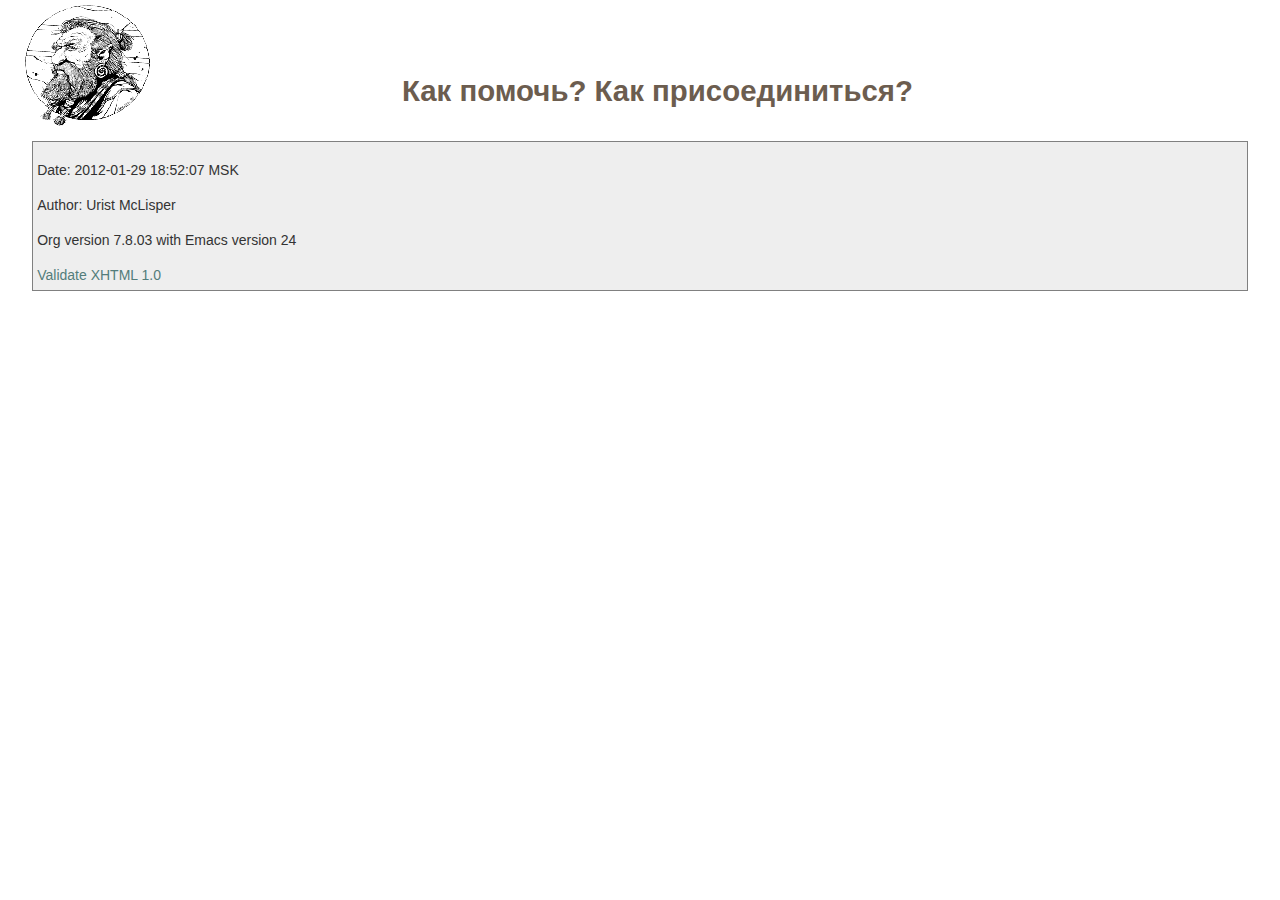
<file: join.html>
<?xml version="1.0" encoding="utf-8"?>
<!DOCTYPE html PUBLIC "-//W3C//DTD XHTML 1.0 Strict//EN"
               "http://www.w3.org/TR/xhtml1/DTD/xhtml1-strict.dtd">
<html xmlns="http://www.w3.org/1999/xhtml" lang="en" xml:lang="en">
<head>
<title>Как помочь? Как присоединиться?</title>
<meta http-equiv="Content-Type" content="text/html;charset=utf-8"/>
<meta name="title" content="Как помочь? Как присоединиться?"/>
<meta name="generator" content="Org-mode"/>
<meta name="generated" content="2012-01-29 18:52:07 MSK"/>
<meta name="author" content="Urist McLisper"/>
<meta name="description" content=""/>
<meta name="keywords" content=""/>
<style type="text/css">
 <!--/*--><![CDATA[/*><!--*/
  html { font-family: Times, serif; font-size: 12pt; }
  .title  { text-align: center; }
  .todo   { color: red; }
  .done   { color: green; }
  .tag    { background-color: #add8e6; font-weight:normal }
  .target { }
  .timestamp { color: #bebebe; }
  .timestamp-kwd { color: #5f9ea0; }
  .right  {margin-left:auto; margin-right:0px;  text-align:right;}
  .left   {margin-left:0px;  margin-right:auto; text-align:left;}
  .center {margin-left:auto; margin-right:auto; text-align:center;}
  p.verse { margin-left: 3% }
  pre {
	border: 1pt solid #AEBDCC;
	background-color: #F3F5F7;
	padding: 5pt;
	font-family: courier, monospace;
        font-size: 90%;
        overflow:auto;
  }
  table { border-collapse: collapse; }
  td, th { vertical-align: top;  }
  th.right  { text-align:center;  }
  th.left   { text-align:center;   }
  th.center { text-align:center; }
  td.right  { text-align:right;  }
  td.left   { text-align:left;   }
  td.center { text-align:center; }
  dt { font-weight: bold; }
  div.figure { padding: 0.5em; }
  div.figure p { text-align: center; }
  div.inlinetask {
    padding:10px;
    border:2px solid gray;
    margin:10px;
    background: #ffffcc;
  }
  textarea { overflow-x: auto; }
  .linenr { font-size:smaller }
  .code-highlighted {background-color:#ffff00;}
  .org-info-js_info-navigation { border-style:none; }
  #org-info-js_console-label { font-size:10px; font-weight:bold;
                               white-space:nowrap; }
  .org-info-js_search-highlight {background-color:#ffff00; color:#000000;
                                 font-weight:bold; }
  /*]]>*/-->
</style>
<link rel="stylesheet" type="text/css" href="css/worg.css" />
<script type="text/javascript">
<!--/*--><![CDATA[/*><!--*/
 function CodeHighlightOn(elem, id)
 {
   var target = document.getElementById(id);
   if(null != target) {
     elem.cacheClassElem = elem.className;
     elem.cacheClassTarget = target.className;
     target.className = "code-highlighted";
     elem.className   = "code-highlighted";
   }
 }
 function CodeHighlightOff(elem, id)
 {
   var target = document.getElementById(id);
   if(elem.cacheClassElem)
     elem.className = elem.cacheClassElem;
   if(elem.cacheClassTarget)
     target.className = elem.cacheClassTarget;
 }
/*]]>*///-->
</script>

</head>
<body>

<div id="preamble">

</div>

<div id="content">
<h1 class="title">Как помочь? Как присоединиться?</h1>

</div>

<div id="postamble">
<p class="date">Date: 2012-01-29 18:52:07 MSK</p>
<p class="author">Author: Urist McLisper</p>
<p class="creator">Org version 7.8.03 with Emacs version 24</p>
<a href="http://validator.w3.org/check?uri=referer">Validate XHTML 1.0</a>

</div>
</body>
</html>
</file>
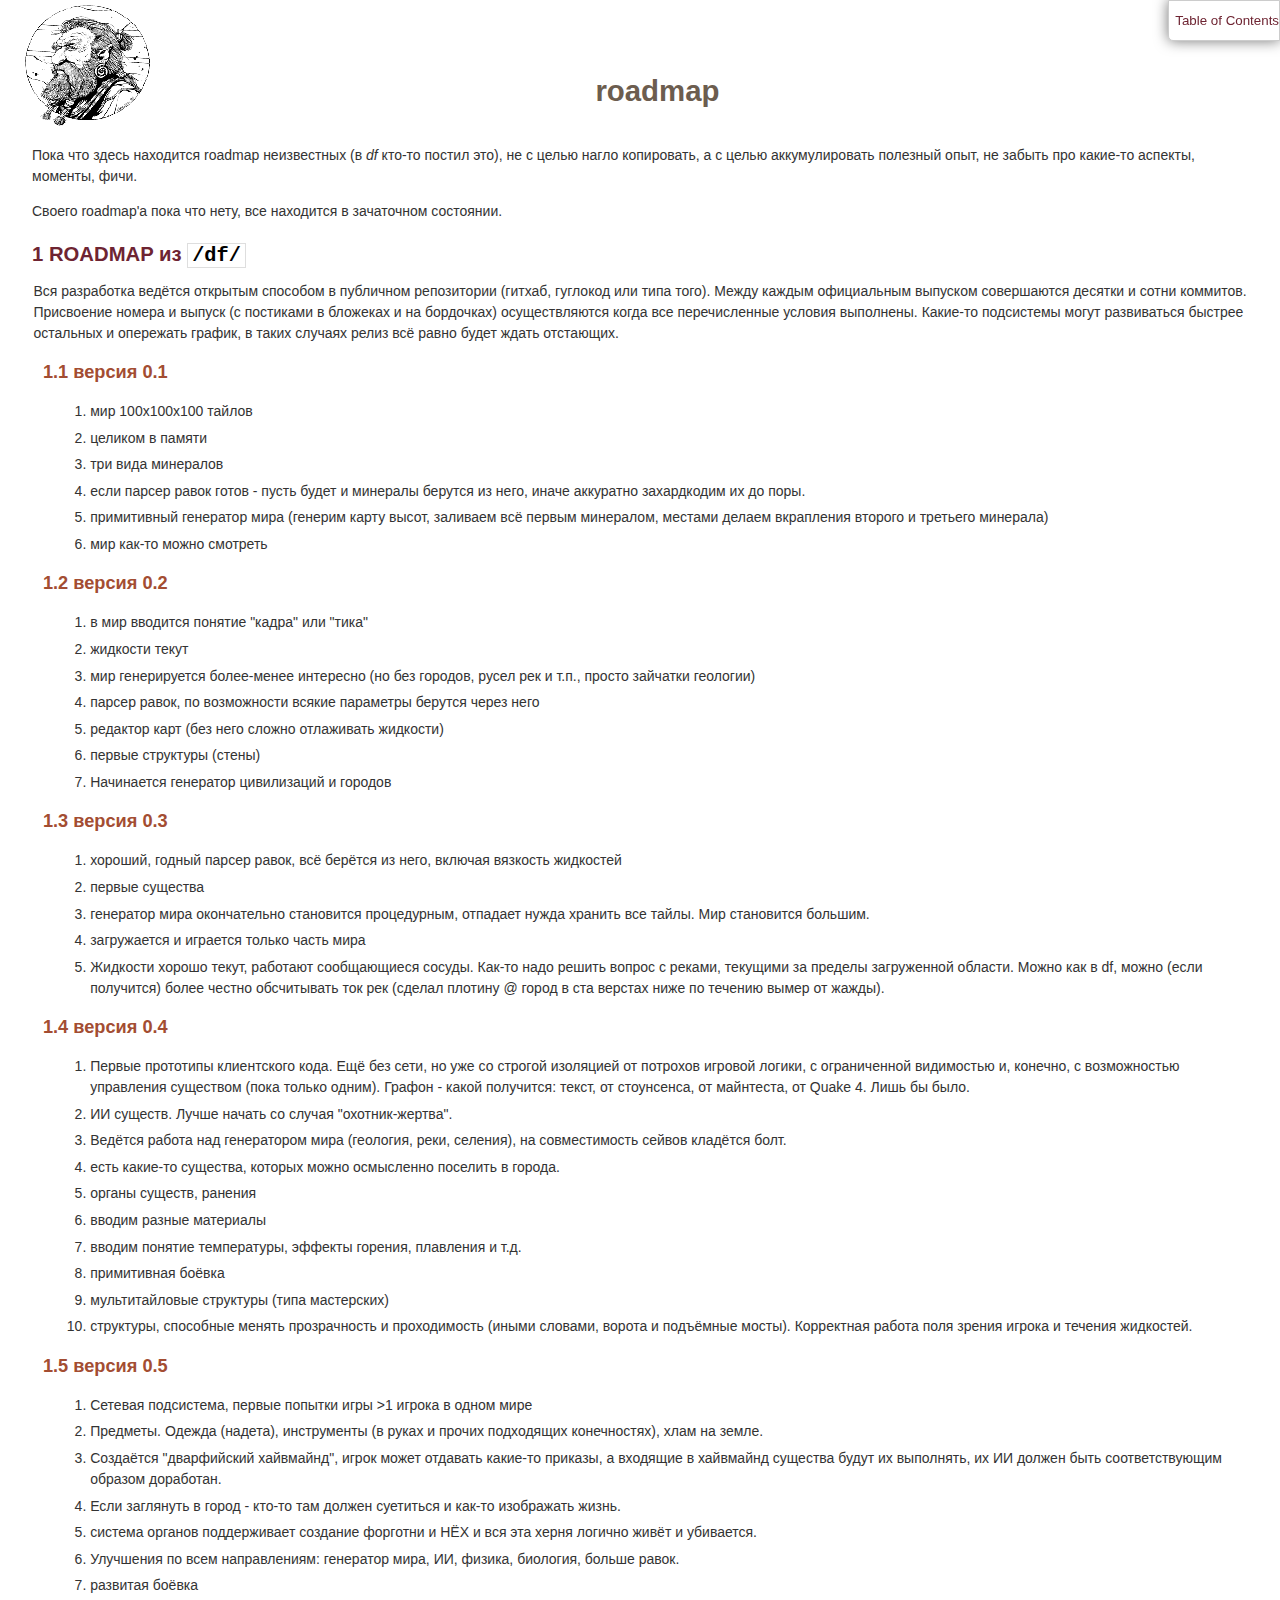
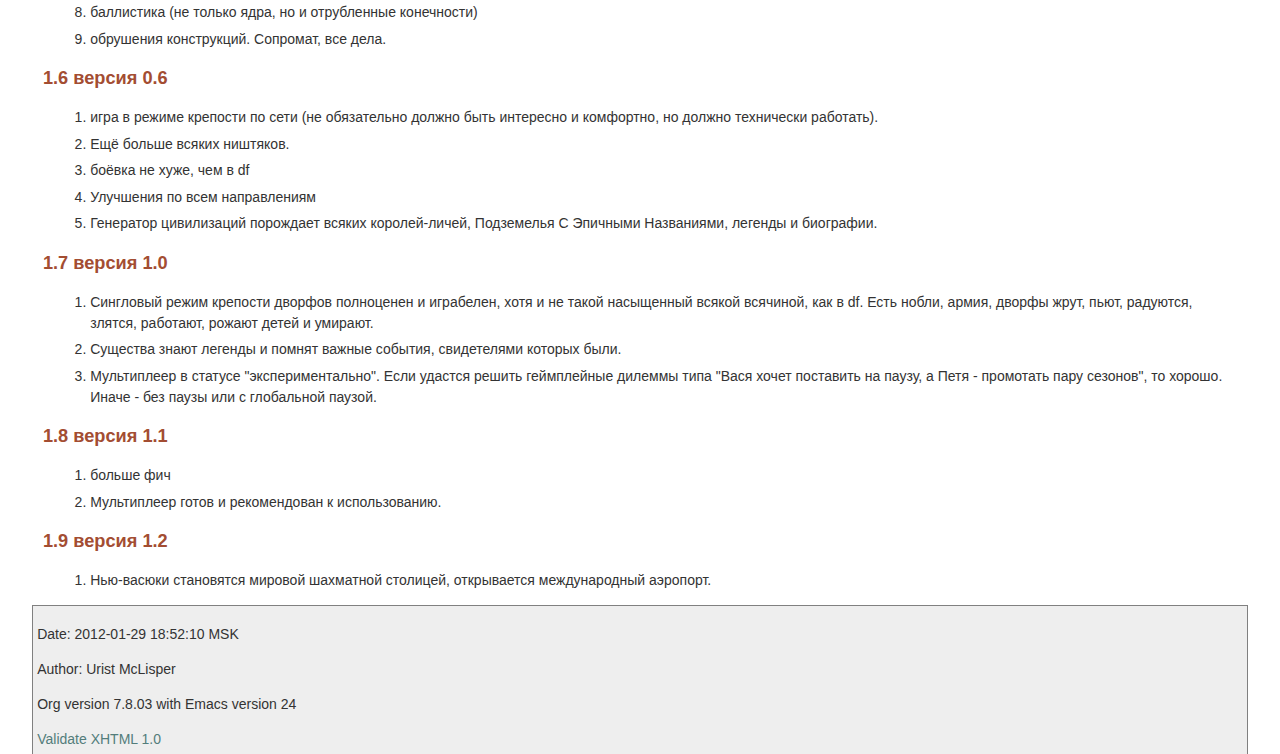
<file: roadmap.html>
<?xml version="1.0" encoding="utf-8"?>
<!DOCTYPE html PUBLIC "-//W3C//DTD XHTML 1.0 Strict//EN"
               "http://www.w3.org/TR/xhtml1/DTD/xhtml1-strict.dtd">
<html xmlns="http://www.w3.org/1999/xhtml" lang="en" xml:lang="en">
<head>
<title>roadmap</title>
<meta http-equiv="Content-Type" content="text/html;charset=utf-8"/>
<meta name="title" content="roadmap"/>
<meta name="generator" content="Org-mode"/>
<meta name="generated" content="2012-01-29 18:52:10 MSK"/>
<meta name="author" content="Urist McLisper"/>
<meta name="description" content=""/>
<meta name="keywords" content=""/>
<style type="text/css">
 <!--/*--><![CDATA[/*><!--*/
  html { font-family: Times, serif; font-size: 12pt; }
  .title  { text-align: center; }
  .todo   { color: red; }
  .done   { color: green; }
  .tag    { background-color: #add8e6; font-weight:normal }
  .target { }
  .timestamp { color: #bebebe; }
  .timestamp-kwd { color: #5f9ea0; }
  .right  {margin-left:auto; margin-right:0px;  text-align:right;}
  .left   {margin-left:0px;  margin-right:auto; text-align:left;}
  .center {margin-left:auto; margin-right:auto; text-align:center;}
  p.verse { margin-left: 3% }
  pre {
	border: 1pt solid #AEBDCC;
	background-color: #F3F5F7;
	padding: 5pt;
	font-family: courier, monospace;
        font-size: 90%;
        overflow:auto;
  }
  table { border-collapse: collapse; }
  td, th { vertical-align: top;  }
  th.right  { text-align:center;  }
  th.left   { text-align:center;   }
  th.center { text-align:center; }
  td.right  { text-align:right;  }
  td.left   { text-align:left;   }
  td.center { text-align:center; }
  dt { font-weight: bold; }
  div.figure { padding: 0.5em; }
  div.figure p { text-align: center; }
  div.inlinetask {
    padding:10px;
    border:2px solid gray;
    margin:10px;
    background: #ffffcc;
  }
  textarea { overflow-x: auto; }
  .linenr { font-size:smaller }
  .code-highlighted {background-color:#ffff00;}
  .org-info-js_info-navigation { border-style:none; }
  #org-info-js_console-label { font-size:10px; font-weight:bold;
                               white-space:nowrap; }
  .org-info-js_search-highlight {background-color:#ffff00; color:#000000;
                                 font-weight:bold; }
  /*]]>*/-->
</style>
<link rel="stylesheet" type="text/css" href="css/worg.css" />
<script type="text/javascript">
<!--/*--><![CDATA[/*><!--*/
 function CodeHighlightOn(elem, id)
 {
   var target = document.getElementById(id);
   if(null != target) {
     elem.cacheClassElem = elem.className;
     elem.cacheClassTarget = target.className;
     target.className = "code-highlighted";
     elem.className   = "code-highlighted";
   }
 }
 function CodeHighlightOff(elem, id)
 {
   var target = document.getElementById(id);
   if(elem.cacheClassElem)
     elem.className = elem.cacheClassElem;
   if(elem.cacheClassTarget)
     target.className = elem.cacheClassTarget;
 }
/*]]>*///-->
</script>

</head>
<body>

<div id="preamble">

</div>

<div id="content">
<h1 class="title">roadmap</h1>

<p>Пока что здесь находится roadmap неизвестных (в <i>df</i> кто-то постил
это), не с целью нагло копировать, а с целью аккумулировать полезный
опыт, не забыть про какие-то аспекты, моменты, фичи.
</p>

<p>
Своего roadmap'а пока что нету, все находится в зачаточном состоянии.
</p>

<div id="table-of-contents">
<h2>Table of Contents</h2>
<div id="text-table-of-contents">
<ul>
<li><a href="#sec-1">1 ROADMAP из <code>/df/</code></a>
<ul>
<li><a href="#sec-1-1">1.1 версия 0.1</a></li>
<li><a href="#sec-1-2">1.2 версия 0.2</a></li>
<li><a href="#sec-1-3">1.3 версия 0.3</a></li>
<li><a href="#sec-1-4">1.4 версия 0.4</a></li>
<li><a href="#sec-1-5">1.5 версия 0.5</a></li>
<li><a href="#sec-1-6">1.6 версия 0.6</a></li>
<li><a href="#sec-1-7">1.7 версия 1.0</a></li>
<li><a href="#sec-1-8">1.8 версия 1.1</a></li>
<li><a href="#sec-1-9">1.9 версия 1.2</a></li>
</ul>
</li>
</ul>
</div>
</div>

<div id="outline-container-1" class="outline-2">
<h2 id="sec-1"><span class="section-number-2">1</span> ROADMAP из <code>/df/</code></h2>
<div class="outline-text-2" id="text-1">

<p>Вся разработка ведётся открытым способом в публичном репозитории (гитхаб, гуглокод или типа того). 
Между каждым официальным выпуском совершаются десятки и сотни коммитов. Присвоение номера и выпуск (с постиками в бложеках и на бордочках) осуществляются когда все перечисленные условия выполнены. Какие-то подсистемы могут развиваться быстрее остальных и опережать график, в таких случаях релиз всё равно будет ждать отстающих. 
</p>

</div>

<div id="outline-container-1-1" class="outline-3">
<h3 id="sec-1-1"><span class="section-number-3">1.1</span> версия 0.1</h3>
<div class="outline-text-3" id="text-1-1">

<ol>
<li>мир 100x100x100 тайлов 
</li>
<li>целиком в памяти 
</li>
<li>три вида минералов 
</li>
<li>если парсер равок готов - пусть будет и минералы берутся из него, иначе аккуратно захардкодим их до поры. 
</li>
<li>примитивный генератор мира (генерим карту высот, заливаем всё первым минералом, местами делаем вкрапления второго и третьего минерала)
</li>
<li>мир как-то можно смотреть 
</li>
</ol>


</div>

</div>

<div id="outline-container-1-2" class="outline-3">
<h3 id="sec-1-2"><span class="section-number-3">1.2</span> версия 0.2</h3>
<div class="outline-text-3" id="text-1-2">

<ol>
<li>в мир вводится понятие "кадра" или "тика" 
</li>
<li>жидкости текут 
</li>
<li>мир генерируется более-менее интересно (но без городов, русел рек и т.п., просто зайчатки геологии) 
</li>
<li>парсер равок, по возможности всякие параметры берутся через него 
</li>
<li>редактор карт (без него сложно отлаживать жидкости) 
</li>
<li>первые структуры (стены) 
</li>
<li>Начинается генератор цивилизаций и городов 
</li>
</ol>


</div>

</div>

<div id="outline-container-1-3" class="outline-3">
<h3 id="sec-1-3"><span class="section-number-3">1.3</span> версия 0.3</h3>
<div class="outline-text-3" id="text-1-3">

<ol>
<li>хороший, годный парсер равок, всё берётся из него, включая вязкость жидкостей 
</li>
<li>первые существа 
</li>
<li>генератор мира окончательно становится процедурным, отпадает нужда хранить все тайлы. Мир становится большим. 
</li>
<li>загружается и играется только часть мира 
</li>
<li>Жидкости хорошо текут, работают сообщающиеся сосуды. Как-то надо решить вопрос с реками, текущими за пределы загруженной области. Можно как в df, можно (если получится) более честно обсчитывать ток рек (сделал плотину @ город в ста верстах ниже по течению вымер от жажды). 
</li>
</ol>


</div>

</div>

<div id="outline-container-1-4" class="outline-3">
<h3 id="sec-1-4"><span class="section-number-3">1.4</span> версия 0.4</h3>
<div class="outline-text-3" id="text-1-4">

<ol>
<li>Первые прототипы клиентского кода. Ещё без сети, но уже со строгой изоляцией от потрохов игровой логики, с ограниченной видимостью и, конечно, с возможностью управления существом (пока только одним). Графон - какой получится: текст, от стоунсенса, от майнтеста, от Quake 4. Лишь бы было. 
</li>
<li>ИИ существ. Лучше начать со случая "охотник-жертва". 
</li>
<li>Ведётся работа над генератором мира (геология, реки, селения), на совместимость сейвов кладётся болт. 
</li>
<li>есть какие-то существа, которых можно осмысленно поселить в города. 
</li>
<li>органы существ, ранения 
</li>
<li>вводим разные материалы 
</li>
<li>вводим понятие температуры, эффекты горения, плавления и т.д. 
</li>
<li>примитивная боёвка 
</li>
<li>мультитайловые структуры (типа мастерских) 
</li>
<li>структуры, способные менять прозрачность и проходимость (иными словами, ворота и подъёмные мосты). Корректная работа поля зрения игрока и течения жидкостей. 
</li>
</ol>


</div>

</div>

<div id="outline-container-1-5" class="outline-3">
<h3 id="sec-1-5"><span class="section-number-3">1.5</span> версия 0.5</h3>
<div class="outline-text-3" id="text-1-5">

<ol>
<li>Сетевая подсистема, первые попытки игры &gt;1 игрока в одном мире 
</li>
<li>Предметы. Одежда (надета), инструменты (в руках и прочих подходящих конечностях), хлам на земле. 
</li>
<li>Создаётся "дварфийский хайвмайнд", игрок может отдавать какие-то приказы, а входящие в хайвмайнд существа будут их выполнять, их ИИ должен быть соответствующим образом доработан. 
</li>
<li>Если заглянуть в город - кто-то там должен суетиться и как-то изображать жизнь. 
</li>
<li>система органов поддерживает создание форготни и НЁХ и вся эта херня логично живёт и убивается. 
</li>
<li>Улучшения по всем направлениям: генератор мира, ИИ, физика, биология, больше равок. 
</li>
<li>развитая боёвка 
</li>
<li>баллистика (не только ядра, но и отрубленные конечности) 
</li>
<li>обрушения конструкций. Сопромат, все дела. 
</li>
</ol>


</div>

</div>

<div id="outline-container-1-6" class="outline-3">
<h3 id="sec-1-6"><span class="section-number-3">1.6</span> версия 0.6</h3>
<div class="outline-text-3" id="text-1-6">

<ol>
<li>игра в режиме крепости по сети (не обязательно должно быть интересно и комфортно, но должно технически работать). 
</li>
<li>Ещё больше всяких ништяков. 
</li>
<li>боёвка не хуже, чем в df 
</li>
<li>Улучшения по всем направлениям 
</li>
<li>Генератор цивилизаций порождает всяких королей-личей, Подземелья С Эпичными Названиями, легенды и биографии. 
</li>
</ol>


</div>

</div>

<div id="outline-container-1-7" class="outline-3">
<h3 id="sec-1-7"><span class="section-number-3">1.7</span> версия 1.0</h3>
<div class="outline-text-3" id="text-1-7">

<ol>
<li>Сингловый режим крепости дворфов полноценен и играбелен, хотя и не такой насыщенный всякой всячиной, как в df. Есть нобли, армия, дворфы жрут, пьют, радуются, злятся, работают, рожают детей и умирают. 
</li>
<li>Существа знают легенды и помнят важные события, свидетелями которых были. 
</li>
<li>Мультиплеер в статусе "экспериментально". Если удастся решить геймплейные дилеммы типа "Вася хочет поставить на паузу, а Петя - промотать пару сезонов", то хорошо. Иначе - без паузы или с глобальной паузой. 
</li>
</ol>


</div>

</div>

<div id="outline-container-1-8" class="outline-3">
<h3 id="sec-1-8"><span class="section-number-3">1.8</span> версия 1.1</h3>
<div class="outline-text-3" id="text-1-8">

<ol>
<li>больше фич 
</li>
<li>Мультиплеер готов и рекомендован к использованию. 
</li>
</ol>


</div>

</div>

<div id="outline-container-1-9" class="outline-3">
<h3 id="sec-1-9"><span class="section-number-3">1.9</span> версия 1.2</h3>
<div class="outline-text-3" id="text-1-9">

<ol>
<li>Нью-васюки становятся мировой шахматной столицей, открывается международный аэропорт.
</li>
</ol>

</div>
</div>
</div>
</div>

<div id="postamble">
<p class="date">Date: 2012-01-29 18:52:10 MSK</p>
<p class="author">Author: Urist McLisper</p>
<p class="creator">Org version 7.8.03 with Emacs version 24</p>
<a href="http://validator.w3.org/check?uri=referer">Validate XHTML 1.0</a>

</div>
</body>
</html>
</file>
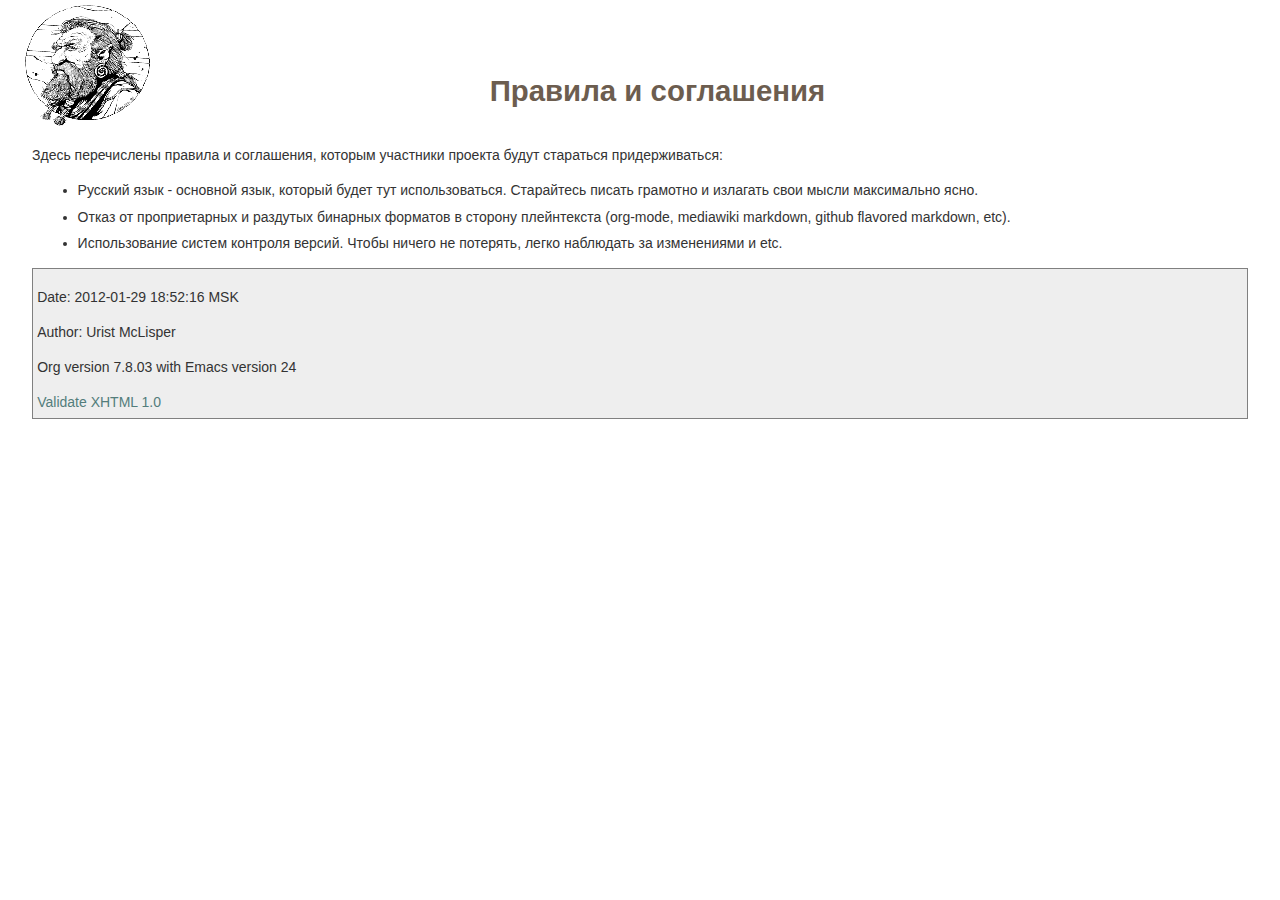
<file: rules.html>
<?xml version="1.0" encoding="utf-8"?>
<!DOCTYPE html PUBLIC "-//W3C//DTD XHTML 1.0 Strict//EN"
               "http://www.w3.org/TR/xhtml1/DTD/xhtml1-strict.dtd">
<html xmlns="http://www.w3.org/1999/xhtml" lang="en" xml:lang="en">
<head>
<title>Правила и соглашения</title>
<meta http-equiv="Content-Type" content="text/html;charset=utf-8"/>
<meta name="title" content="Правила и соглашения"/>
<meta name="generator" content="Org-mode"/>
<meta name="generated" content="2012-01-29 18:52:16 MSK"/>
<meta name="author" content="Urist McLisper"/>
<meta name="description" content=""/>
<meta name="keywords" content=""/>
<style type="text/css">
 <!--/*--><![CDATA[/*><!--*/
  html { font-family: Times, serif; font-size: 12pt; }
  .title  { text-align: center; }
  .todo   { color: red; }
  .done   { color: green; }
  .tag    { background-color: #add8e6; font-weight:normal }
  .target { }
  .timestamp { color: #bebebe; }
  .timestamp-kwd { color: #5f9ea0; }
  .right  {margin-left:auto; margin-right:0px;  text-align:right;}
  .left   {margin-left:0px;  margin-right:auto; text-align:left;}
  .center {margin-left:auto; margin-right:auto; text-align:center;}
  p.verse { margin-left: 3% }
  pre {
	border: 1pt solid #AEBDCC;
	background-color: #F3F5F7;
	padding: 5pt;
	font-family: courier, monospace;
        font-size: 90%;
        overflow:auto;
  }
  table { border-collapse: collapse; }
  td, th { vertical-align: top;  }
  th.right  { text-align:center;  }
  th.left   { text-align:center;   }
  th.center { text-align:center; }
  td.right  { text-align:right;  }
  td.left   { text-align:left;   }
  td.center { text-align:center; }
  dt { font-weight: bold; }
  div.figure { padding: 0.5em; }
  div.figure p { text-align: center; }
  div.inlinetask {
    padding:10px;
    border:2px solid gray;
    margin:10px;
    background: #ffffcc;
  }
  textarea { overflow-x: auto; }
  .linenr { font-size:smaller }
  .code-highlighted {background-color:#ffff00;}
  .org-info-js_info-navigation { border-style:none; }
  #org-info-js_console-label { font-size:10px; font-weight:bold;
                               white-space:nowrap; }
  .org-info-js_search-highlight {background-color:#ffff00; color:#000000;
                                 font-weight:bold; }
  /*]]>*/-->
</style>
<link rel="stylesheet" type="text/css" href="css/worg.css" />
<script type="text/javascript">
<!--/*--><![CDATA[/*><!--*/
 function CodeHighlightOn(elem, id)
 {
   var target = document.getElementById(id);
   if(null != target) {
     elem.cacheClassElem = elem.className;
     elem.cacheClassTarget = target.className;
     target.className = "code-highlighted";
     elem.className   = "code-highlighted";
   }
 }
 function CodeHighlightOff(elem, id)
 {
   var target = document.getElementById(id);
   if(elem.cacheClassElem)
     elem.className = elem.cacheClassElem;
   if(elem.cacheClassTarget)
     target.className = elem.cacheClassTarget;
 }
/*]]>*///-->
</script>

</head>
<body>

<div id="preamble">

</div>

<div id="content">
<h1 class="title">Правила и соглашения</h1>

<p>Здесь перечислены правила и соглашения, которым участники проекта
будут стараться придерживаться:
</p><ul>
<li>Русский язык - основной язык, который будет тут
  использоваться. Старайтесь писать грамотно и излагать свои мысли
  максимально ясно.
</li>
<li>Отказ от проприетарных и раздутых бинарных форматов в сторону
  плейнтекста (org-mode, mediawiki markdown, github flavored markdown,
  etc).
</li>
<li>Использование систем контроля версий. Чтобы ничего не потерять,
  легко наблюдать за изменениями и etc.
</li>
</ul>

</div>

<div id="postamble">
<p class="date">Date: 2012-01-29 18:52:16 MSK</p>
<p class="author">Author: Urist McLisper</p>
<p class="creator">Org version 7.8.03 with Emacs version 24</p>
<a href="http://validator.w3.org/check?uri=referer">Validate XHTML 1.0</a>

</div>
</body>
</html>
</file>
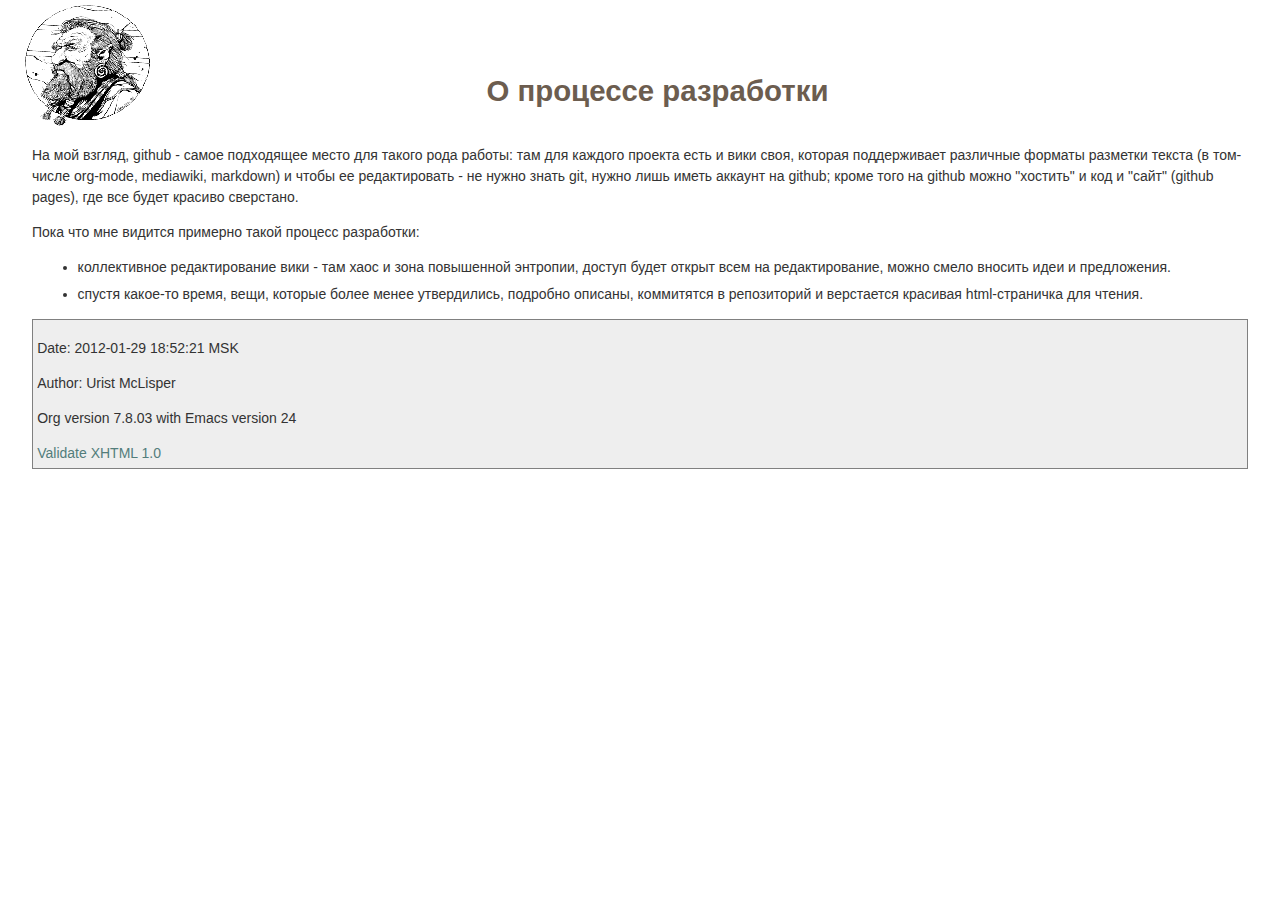
<file: workflow.html>
<?xml version="1.0" encoding="utf-8"?>
<!DOCTYPE html PUBLIC "-//W3C//DTD XHTML 1.0 Strict//EN"
               "http://www.w3.org/TR/xhtml1/DTD/xhtml1-strict.dtd">
<html xmlns="http://www.w3.org/1999/xhtml" lang="en" xml:lang="en">
<head>
<title>О процессе разработки</title>
<meta http-equiv="Content-Type" content="text/html;charset=utf-8"/>
<meta name="title" content="О процессе разработки"/>
<meta name="generator" content="Org-mode"/>
<meta name="generated" content="2012-01-29 18:52:21 MSK"/>
<meta name="author" content="Urist McLisper"/>
<meta name="description" content=""/>
<meta name="keywords" content=""/>
<style type="text/css">
 <!--/*--><![CDATA[/*><!--*/
  html { font-family: Times, serif; font-size: 12pt; }
  .title  { text-align: center; }
  .todo   { color: red; }
  .done   { color: green; }
  .tag    { background-color: #add8e6; font-weight:normal }
  .target { }
  .timestamp { color: #bebebe; }
  .timestamp-kwd { color: #5f9ea0; }
  .right  {margin-left:auto; margin-right:0px;  text-align:right;}
  .left   {margin-left:0px;  margin-right:auto; text-align:left;}
  .center {margin-left:auto; margin-right:auto; text-align:center;}
  p.verse { margin-left: 3% }
  pre {
	border: 1pt solid #AEBDCC;
	background-color: #F3F5F7;
	padding: 5pt;
	font-family: courier, monospace;
        font-size: 90%;
        overflow:auto;
  }
  table { border-collapse: collapse; }
  td, th { vertical-align: top;  }
  th.right  { text-align:center;  }
  th.left   { text-align:center;   }
  th.center { text-align:center; }
  td.right  { text-align:right;  }
  td.left   { text-align:left;   }
  td.center { text-align:center; }
  dt { font-weight: bold; }
  div.figure { padding: 0.5em; }
  div.figure p { text-align: center; }
  div.inlinetask {
    padding:10px;
    border:2px solid gray;
    margin:10px;
    background: #ffffcc;
  }
  textarea { overflow-x: auto; }
  .linenr { font-size:smaller }
  .code-highlighted {background-color:#ffff00;}
  .org-info-js_info-navigation { border-style:none; }
  #org-info-js_console-label { font-size:10px; font-weight:bold;
                               white-space:nowrap; }
  .org-info-js_search-highlight {background-color:#ffff00; color:#000000;
                                 font-weight:bold; }
  /*]]>*/-->
</style>
<link rel="stylesheet" type="text/css" href="css/worg.css" />
<script type="text/javascript">
<!--/*--><![CDATA[/*><!--*/
 function CodeHighlightOn(elem, id)
 {
   var target = document.getElementById(id);
   if(null != target) {
     elem.cacheClassElem = elem.className;
     elem.cacheClassTarget = target.className;
     target.className = "code-highlighted";
     elem.className   = "code-highlighted";
   }
 }
 function CodeHighlightOff(elem, id)
 {
   var target = document.getElementById(id);
   if(elem.cacheClassElem)
     elem.className = elem.cacheClassElem;
   if(elem.cacheClassTarget)
     target.className = elem.cacheClassTarget;
 }
/*]]>*///-->
</script>

</head>
<body>

<div id="preamble">

</div>

<div id="content">
<h1 class="title">О процессе разработки</h1>

<p>На мой взгляд, github - самое подходящее место для такого рода работы: там для каждого проекта есть и вики своя, которая поддерживает различные форматы разметки текста (в том-числе org-mode, mediawiki, markdown) и чтобы ее редактировать - не нужно знать git, нужно лишь иметь аккаунт на github; кроме того на github можно "хостить" и код и "сайт" (github pages), где все будет красиво сверстано.
</p>

<p>
Пока что мне видится примерно такой процесс разработки:
</p><ul>
<li>коллективное редактирование вики - там хаос и зона повышенной
  энтропии, доступ будет открыт всем на редактирование, можно смело
  вносить идеи и предложения.
</li>
<li>спустя какое-то время, вещи, которые более менее утвердились,
  подробно описаны, коммитятся в репозиторий и верстается красивая
  html-страничка для чтения.
</li>
</ul>

</div>

<div id="postamble">
<p class="date">Date: 2012-01-29 18:52:21 MSK</p>
<p class="author">Author: Urist McLisper</p>
<p class="creator">Org version 7.8.03 with Emacs version 24</p>
<a href="http://validator.w3.org/check?uri=referer">Validate XHTML 1.0</a>

</div>
</body>
</html>
</file>
<file: css/worg.css>
@media all
{
  body {
    font-family: "Helvetica Neue", "Lucida Grande", "Lucida Sans Unicode", Helvetica, Arial, sans-serif !important;
    font-size: 14px;
    line-height: 21px;
    color: #333;

    max-width: 95%;
    margin: auto;
    background-image: url(../img/dwarf125x121.gif);
    background-position: 25px 5px;
    background-repeat: no-repeat;
    }
    body #content {
      padding-top: 70px;
    }
    body .title {
      margin-left: 120px;
    }

  /* TOC inspired by http://jashkenas.github.com/coffee-script */
  #table-of-contents {
    font-size: 10pt;
    position: fixed;
    right: 0em;
    top: 0em;
    background: white;
    -webkit-box-shadow: 0 0 1em #777777;
    -moz-box-shadow: 0 0 1em #777777;
    -webkit-border-bottom-left-radius: 5px;
    -moz-border-radius-bottomleft: 5px;
    text-align: right;
    /* ensure doesn't flow off the screen when expanded */
    max-height: 80%;
    overflow: auto; }
    #table-of-contents h2 {
      font-size: 10pt;
      max-width: 8em;
      font-weight: normal;
      padding-left: 0.5em;
      padding-left: 0.5em;
      padding-top: 0.05em;
      padding-bottom: 0.05em; }
    #table-of-contents #text-table-of-contents {
      display: none;
      text-align: left; }
    #table-of-contents:hover #text-table-of-contents {
      display: block;
      padding: 0.5em;
      margin-top: -1.5em; }

  /* #license { */
  /*   padding: .3em; */
  /*   border: 1px solid gray; */
  /*   background-color: #eeeeee; */
  /* } */

  h1 {
/*
    font-family:Sans;
    font-weight:bold; */
    font-size:2.1em;
    padding:0 0 30px 0;
    margin-top: 10px;
    margin-bottom: 10px;
    margin-right: 7%;
    color: #6C5D4F;
  }

/*
  h2:before {
    content: "* "
  }

  h3:before {
    content: "** "
  }

  h4:before {
    content: "*** "
  }
*/

  h2 {
    font-family:Arial,sans-serif;
    font-size:1.45em;
    line-height:16px;
    padding:7px 0 0 0;
    color: #6E2432;
  }

  .outline-text-2 {
    margin-left: 0.1em
  }

  .title {

  }

  h3 {
    font-family:Arial,sans-serif;
    font-size:1.3em;
    color: #A34D32;
    margin-left: 0.6em;
  }

  .outline-text-3 {
    margin-left: 0.9em;
  }

  h4 {
    font-family:Arial,sans-serif;
    font-size:1.2em;
    margin-left: 1.2em;
    color: #A5573E;
  }

  .outline-text-4 {
    margin-left: 1.45em;
  }

  a {text-decoration: none; color: #537d7b}
  /* a:visited {text-decoration: none; color: #224444} */ /* Taken out because color too similar to text. */
  a:visited {text-decoration: none; color: #98855b}  /* this is now the color of the Unicorns horn */
  a:hover {text-decoration: underline; color: #a34d32}

  .todo {
    color: #CA0000;
  }

  .done {
    color: #006666;
  }

  .timestamp-kwd {
    color: #444;
  }

  .tag {

  }

  li {
    margin: .4em;
  }

  table {
    border: none;
  }

  td {
    border: none;
  }

  th {
    border: none;
  }

  code {
    font-size: 100%;
    color: black;
    border: 1px solid #DEDEDE;
    padding: 0px 0.2em;
  }

  img {
    border: none;
  }

  .share img {
    opacity: .4;
    -moz-opacity: .4;
    filter: alpha(opacity=40);
  }

  .share img:hover {
    opacity: 1;
    -moz-opacity: 1;
    filter: alpha(opacity=100);
  }

  /* pre {border: 1px solid #555; */
  /*      background: #EEE; */
  /*      font-size: 9pt; */
  /*      padding: 1em; */
  /*     } */

  /* pre { */
  /*     color: #e5e5e5; */
  /*     background-color: #000000; */
  /*     padding: 1.4em; */
  /*     border: 2px solid gray; */
  /* } */

  /* pre { */
  /*     background-color: #2b2b2b; */
  /*     border: 4px solid gray; */
  /*     color: #EEE; */
  /*     overflow: auto; */
  /*     padding: 1em; */
  /*  } */

  pre {
    font-family: Monaco, Consolas, "Lucida Console", monospace;
    color: black;
    background-color: #efefef;
    padding: 1.2em;
    border: 1px solid #dddddd;
    overflow: auto;

    -webkit-box-shadow: 0px 0px 4px rgba(0,0,0,0.23);
    -moz-box-shadow: 0px 0px 4px rgba(0,0,0,0.23);
    box-shadow: 0px 0px 4px rgba(0,0,0,0.23);
  }

  .org-info-box {
    clear:both;
    margin-left:auto;
    margin-right:auto;
    padding:0.7em;
    /* border:1px solid #CCC; */
    /* border-radius:10px; */
    /* -moz-border-radius:10px; */
  }
  .org-info-box img {
    float:left;
    margin:0em 0.5em 0em 0em;
  }
  .org-info-box p {
    margin:0em;
    padding:0em;
  }


  .builtin {
    /* font-lock-builtin-face */
    color: #f4a460;
  }
  .comment {
    /* font-lock-comment-face */
    color: #737373;
  }
  .comment-delimiter {
    /* font-lock-comment-delimiter-face */
    color: #666666;
  }
  .constant {
    /* font-lock-constant-face */
    color: #db7093;
  }
  .doc {
    /* font-lock-doc-face */
    color: #b3b3b3;
  }
  .function-name {
    /* font-lock-function-name-face */
    color: #5f9ea0;
  }
  .headline {
    /* headline-face */
    color: #ffffff;
    background-color: #000000;
    font-weight: bold;
  }
  .keyword {
    /* font-lock-keyword-face */
    color: #4682b4;
  }
  .negation-char {
  }
  .regexp-grouping-backslash {
  }
  .regexp-grouping-construct {
  }
  .string {
    /* font-lock-string-face */
    color: #ccc79a;
  }
  .todo-comment {
    /* todo-comment-face */
    color: #ffffff;
    background-color: #000000;
    font-weight: bold;
  }
  .variable-name {
    /* font-lock-variable-name-face */
    color: #ff6a6a;
  }
  .warning {
    /* font-lock-warning-face */
    color: #ffffff;
    background-color: #cd5c5c;
    font-weight: bold;
  }
  pre.a {
    color: inherit;
    background-color: inherit;
    font: inherit;
    text-decoration: inherit;
  }
  pre.a:hover {
    text-decoration: underline;
  }

  /* Styles for org-info.js */

  .org-info-js_info-navigation
  {
    border-style:none;
  }

  #org-info-js_console-label
  {
    font-size:10px;
    font-weight:bold;
    white-space:nowrap;
  }

  .org-info-js_search-highlight
  {
    background-color:#ffff00;
    color:#000000;
    font-weight:bold;
  }

  #org-info-js-window
  {
    border-bottom:1px solid black;
    padding-bottom:10px;
    margin-bottom:10px;
  }



  .org-info-search-highlight
  {
    background-color:#adefef; /* same color as emacs default */
    color:#000000;
    font-weight:bold;
  }

  .org-bbdb-company {
    /* bbdb-company */
    font-style: italic;
  }
  .org-bbdb-field-name {
  }
  .org-bbdb-field-value {
  }
  .org-bbdb-name {
    /* bbdb-name */
    text-decoration: underline;
  }
  .org-bold {
    /* bold */
    font-weight: bold;
  }
  .org-bold-italic {
    /* bold-italic */
    font-weight: bold;
    font-style: italic;
  }
  .org-border {
    /* border */
    background-color: #000000;
  }
  .org-buffer-menu-buffer {
    /* buffer-menu-buffer */
    font-weight: bold;
  }
  .org-builtin {
    /* font-lock-builtin-face */
    color: #da70d6;
  }
  .org-button {
    /* button */
    text-decoration: underline;
  }
  .org-c-nonbreakable-space {
    /* c-nonbreakable-space-face */
    background-color: #ff0000;
    font-weight: bold;
  }
  .org-calendar-today {
    /* calendar-today */
    text-decoration: underline;
  }
  .org-comment {
    /* font-lock-comment-face */
    color: #b22222;
  }
  .org-comment-delimiter {
    /* font-lock-comment-delimiter-face */
    color: #b22222;
  }
  .org-constant {
    /* font-lock-constant-face */
    color: #5f9ea0;
  }
  .org-cursor {
    /* cursor */
    background-color: #000000;
  }
  .org-default {
    /* default */
    color: #000000;
    background-color: #ffffff;
  }
  .org-diary {
    /* diary */
    color: #ff0000;
  }
  .org-doc {
    /* font-lock-doc-face */
    color: #bc8f8f;
  }
  .org-escape-glyph {
    /* escape-glyph */
    color: #a52a2a;
  }
  .org-file-name-shadow {
    /* file-name-shadow */
    color: #7f7f7f;
  }
  .org-fixed-pitch {
  }
  .org-fringe {
    /* fringe */
    background-color: #f2f2f2;
  }
  .org-function-name {
    /* font-lock-function-name-face */
    color: #0000ff;
  }
  .org-header-line {
    /* header-line */
    color: #333333;
    background-color: #e5e5e5;
  }
  .org-help-argument-name {
    /* help-argument-name */
    font-style: italic;
  }
  .org-highlight {
    /* highlight */
    background-color: #b4eeb4;
  }
  .org-holiday {
    /* holiday */
    background-color: #ffc0cb;
  }
  .org-info-header-node {
    /* info-header-node */
    color: #a52a2a;
    font-weight: bold;
    font-style: italic;
  }
  .org-info-header-xref {
    /* info-header-xref */
    color: #0000ff;
    text-decoration: underline;
  }
  .org-info-menu-header {
    /* info-menu-header */
    font-weight: bold;
  }
  .org-info-menu-star {
    /* info-menu-star */
    color: #ff0000;
  }
  .org-info-node {
    /* info-node */
    color: #a52a2a;
    font-weight: bold;
    font-style: italic;
  }
  .org-info-title-1 {
    /* info-title-1 */
    font-size: 172%;
    font-weight: bold;
  }
  .org-info-title-2 {
    /* info-title-2 */
    font-size: 144%;
    font-weight: bold;
  }
  .org-info-title-3 {
    /* info-title-3 */
    font-size: 120%;
    font-weight: bold;
  }
  .org-info-title-4 {
    /* info-title-4 */
    font-weight: bold;
  }
  .org-info-xref {
    /* info-xref */
    color: #0000ff;
    text-decoration: underline;
  }
  .org-isearch {
    /* isearch */
    color: #b0e2ff;
    background-color: #cd00cd;
  }
  .org-italic {
    /* italic */
    font-style: italic;
  }
  .org-keyword {
    /* font-lock-keyword-face */
    color: #a020f0;
  }
  .org-lazy-highlight {
    /* lazy-highlight */
    background-color: #afeeee;
  }
  .org-link {
    /* link */
    color: #0000ff;
    text-decoration: underline;
  }
  .org-link-visited {
    /* link-visited */
    color: #8b008b;
    text-decoration: underline;
  }
  .org-match {
    /* match */
    background-color: #ffff00;
  }
  .org-menu {
  }
  .org-message-cited-text {
    /* message-cited-text */
    color: #ff0000;
  }
  .org-message-header-cc {
    /* message-header-cc */
    color: #191970;
  }
  .org-message-header-name {
    /* message-header-name */
    color: #6495ed;
  }
  .org-message-header-newsgroups {
    /* message-header-newsgroups */
    color: #00008b;
    font-weight: bold;
    font-style: italic;
  }
  .org-message-header-other {
    /* message-header-other */
    color: #4682b4;
  }
  .org-message-header-subject {
    /* message-header-subject */
    color: #000080;
    font-weight: bold;
  }
  .org-message-header-to {
    /* message-header-to */
    color: #191970;
    font-weight: bold;
  }
  .org-message-header-xheader {
    /* message-header-xheader */
    color: #0000ff;
  }
  .org-message-mml {
    /* message-mml */
    color: #228b22;
  }
  .org-message-separator {
    /* message-separator */
    color: #a52a2a;
  }
  .org-minibuffer-prompt {
    /* minibuffer-prompt */
    color: #0000cd;
  }
  .org-mm-uu-extract {
    /* mm-uu-extract */
    color: #006400;
    background-color: #ffffe0;
  }
  .org-mode-line {
    /* mode-line */
    color: #000000;
    background-color: #bfbfbf;
  }
  .org-mode-line-buffer-id {
    /* mode-line-buffer-id */
    font-weight: bold;
  }
  .org-mode-line-highlight {
  }
  .org-mode-line-inactive {
    /* mode-line-inactive */
    color: #333333;
    background-color: #e5e5e5;
  }
  .org-mouse {
    /* mouse */
    background-color: #000000;
  }
  .org-negation-char {
  }
  .org-next-error {
    /* next-error */
    background-color: #eedc82;
  }
  .org-nobreak-space {
    /* nobreak-space */
    color: #a52a2a;
    text-decoration: underline;
  }
  .org-org-agenda-date {
    /* org-agenda-date */
    color: #0000ff;
  }
  .org-org-agenda-date-weekend {
    /* org-agenda-date-weekend */
    color: #0000ff;
    font-weight: bold;
  }
  .org-org-agenda-restriction-lock {
    /* org-agenda-restriction-lock */
    background-color: #ffff00;
  }
  .org-org-agenda-structure {
    /* org-agenda-structure */
    color: #0000ff;
  }
  .org-org-archived {
    /* org-archived */
    color: #7f7f7f;
  }
  .org-org-code {
    /* org-code */
    color: #7f7f7f;
  }
  .org-org-column {
    /* org-column */
    background-color: #e5e5e5;
  }
  .org-org-column-title {
    /* org-column-title */
    background-color: #e5e5e5;
    font-weight: bold;
    text-decoration: underline;
  }
  .org-org-date {
    /* org-date */
    color: #a020f0;
    text-decoration: underline;
  }
  .org-org-done {
    /* org-done */
    color: #228b22;
    font-weight: bold;
  }
  .org-org-drawer {
    /* org-drawer */
    color: #0000ff;
  }
  .org-org-ellipsis {
    /* org-ellipsis */
    color: #b8860b;
    text-decoration: underline;
  }
  .org-org-formula {
    /* org-formula */
    color: #b22222;
  }
  .org-org-headline-done {
    /* org-headline-done */
    color: #bc8f8f;
  }
  .org-org-hide {
    /* org-hide */
    color: #e5e5e5;
  }
  .org-org-latex-and-export-specials {
    /* org-latex-and-export-specials */
    color: #8b4513;
  }
  .org-org-level-1 {
    /* org-level-1 */
    color: #0000ff;
  }
  .org-org-level-2 {
    /* org-level-2 */
    color: #b8860b;
  }
  .org-org-level-3 {
    /* org-level-3 */
    color: #a020f0;
  }
  .org-org-level-4 {
    /* org-level-4 */
    color: #b22222;
  }
  .org-org-level-5 {
    /* org-level-5 */
    color: #228b22;
  }
  .org-org-level-6 {
    /* org-level-6 */
    color: #5f9ea0;
  }
  .org-org-level-7 {
    /* org-level-7 */
    color: #da70d6;
  }
  .org-org-level-8 {
    /* org-level-8 */
    color: #bc8f8f;
  }
  .org-org-link {
    /* org-link */
    color: #a020f0;
    text-decoration: underline;
  }
  .org-org-property-value {
  }
  .org-org-scheduled-previously {
    /* org-scheduled-previously */
    color: #b22222;
  }
  .org-org-scheduled-today {
    /* org-scheduled-today */
    color: #006400;
  }
  .org-org-sexp-date {
    /* org-sexp-date */
    color: #a020f0;
  }
  .org-org-special-keyword {
    /* org-special-keyword */
    color: #bc8f8f;
  }
  .org-org-table {
    /* org-table */
    color: #0000ff;
  }
  .org-org-tag {
    /* org-tag */
    font-weight: bold;
  }
  .org-org-target {
    /* org-target */
    text-decoration: underline;
  }
  .org-org-time-grid {
    /* org-time-grid */
    color: #b8860b;
  }
  .org-org-todo {
    /* org-todo */
    color: #ff0000;
  }
  .org-org-upcoming-deadline {
    /* org-upcoming-deadline */
    color: #b22222;
  }
  .org-org-verbatim {
    /* org-verbatim */
    color: #7f7f7f;
    text-decoration: underline;
  }
  .org-org-warning {
    /* org-warning */
    color: #ff0000;
    font-weight: bold;
  }
  .org-outline-1 {
    /* outline-1 */
    color: #0000ff;
  }
  .org-outline-2 {
    /* outline-2 */
    color: #b8860b;
  }
  .org-outline-3 {
    /* outline-3 */
    color: #a020f0;
  }
  .org-outline-4 {
    /* outline-4 */
    color: #b22222;
  }
  .org-outline-5 {
    /* outline-5 */
    color: #228b22;
  }
  .org-outline-6 {
    /* outline-6 */
    color: #5f9ea0;
  }
  .org-outline-7 {
    /* outline-7 */
    color: #da70d6;
  }
  .org-outline-8 {
    /* outline-8 */
    color: #bc8f8f;
  }
  .outline-text-1, .outline-text-2, .outline-text-3, .outline-text-4, .outline-text-5, .outline-text-6 {
    /* Add more spacing between section. Padding, so that folding with org-info.js works as expected. */

  }

  .org-preprocessor {
    /* font-lock-preprocessor-face */
    color: #da70d6;
  }
  .org-query-replace {
    /* query-replace */
    color: #b0e2ff;
    background-color: #cd00cd;
  }
  .org-regexp-grouping-backslash {
    /* font-lock-regexp-grouping-backslash */
    font-weight: bold;
  }
  .org-regexp-grouping-construct {
    /* font-lock-regexp-grouping-construct */
    font-weight: bold;
  }
  .org-region {
    /* region */
    background-color: #eedc82;
  }
  .org-rmail-highlight {
  }
  .org-scroll-bar {
    /* scroll-bar */
    background-color: #bfbfbf;
  }
  .org-secondary-selection {
    /* secondary-selection */
    background-color: #ffff00;
  }
  .org-shadow {
    /* shadow */
    color: #7f7f7f;
  }
  .org-show-paren-match {
    /* show-paren-match */
    background-color: #40e0d0;
  }
  .org-show-paren-mismatch {
    /* show-paren-mismatch */
    color: #ffffff;
    background-color: #a020f0;
  }
  .org-string {
    /* font-lock-string-face */
    color: #bc8f8f;
  }
  .org-texinfo-heading {
    /* texinfo-heading */
    color: #0000ff;
  }
  .org-tool-bar {
    /* tool-bar */
    color: #000000;
    background-color: #bfbfbf;
  }
  .org-tooltip {
    /* tooltip */
    color: #000000;
    background-color: #ffffe0;
  }
  .org-trailing-whitespace {
    /* trailing-whitespace */
    background-color: #ff0000;
  }
  .org-type {
    /* font-lock-type-face */
    color: #228b22;
  }
  .org-underline {
    /* underline */
    text-decoration: underline;
  }
  .org-variable-name {
    /* font-lock-variable-name-face */
    color: #b8860b;
  }
  .org-variable-pitch {
  }
  .org-vertical-border {
  }
  .org-warning {
    /* font-lock-warning-face */
    color: #ff0000;
    font-weight: bold;
  }
  .rss_box {}
  .rss_title, rss_title a {}
  .rss_items {}
  .rss_item a:link, .rss_item a:visited, .rss_item a:active {}
  .rss_item a:hover {}
  .rss_date {}

  #postamble {
    padding: .3em;
    border: 1px solid gray;
    background-color: #eeeeee;
  }


} /* END OF @media all */



@media screen
{
  #table-of-contents {
    float: right;
    border: 1px solid #CCC;
    max-width: 50%;
    overflow: auto;
  }
} /* END OF @media screen */
</file>
